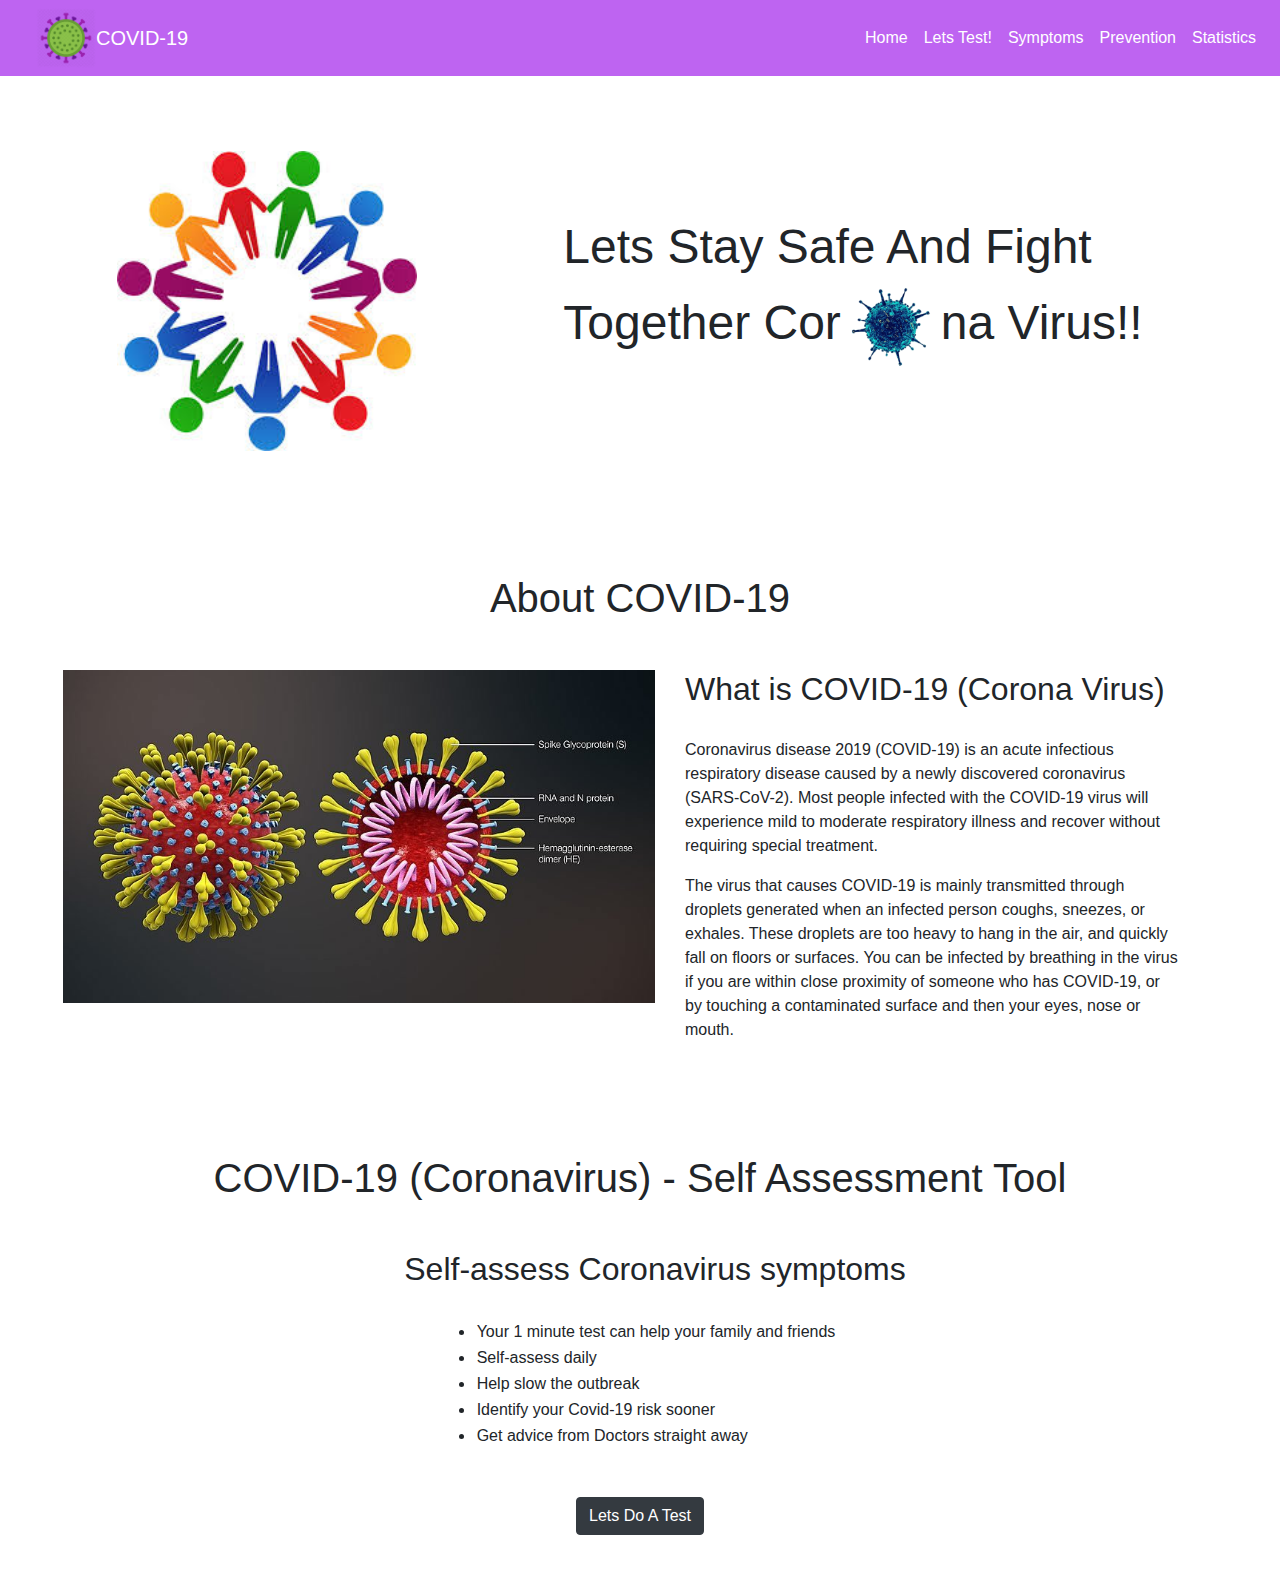
<file: index.html>
<!DOCTYPE html>
<html>
<head>
	<title>COVID-19 Tracker</title>

    <link rel="stylesheet" type="text/css" href="main.css">

</head>
<body>

<!-- flaticon.com -->
<nav class="navbar navbar-expand-lg nav_styles">
      <div class="logo">
        <img src="./resources/img/logo.png" alt="" />
</div>
  <a class="navbar-brand" href="#">COVID-19</a>
  <button class="navbar-toggler" type="button" data-toggle="collapse" data-target="#navbarSupportedContent" aria-controls="navbarSupportedContent" aria-expanded="false" aria-label="Toggle navigation">
    <span class="navbar-toggler-icon"></span>
  </button>

  <div class="collapse navbar-collapse" id="navbarSupportedContent">
    <ul class="navbar-nav ml-auto">
      <li class="nav-item active">
        <a class="nav-link" href="index.html">Home <span class="sr-only">(current)</span></a>
      </li>
      <li class="nav-item active">
        <a class="nav-link" href="form.html">Lets Test!</a>
      </li>
    <li class="nav-item">
        <a class="nav-link" href="#">Symptoms</a>
      </li>
    <li class="nav-item">
        <a class="nav-link" href="#">Prevention</a>
      </li>
    <li class="nav-item">
        <a class="nav-link" href="graph.html">Statistics</a>
      </li>
    </ul>
  </div>
</nav>



<div class="main_header">
	<div class="row w-100 h-100">
		<div class="col-lg-5 col-md-5 col-12">
			<div class="leftside w-100 h-100 d-flex justify-content-center align-items-center">
				<img src="images/img2.jpeg" width="300" height="300">
			</div>
		</div>

		<div class="col-lg-6 col-md-6 col-12">
			<div class="rightside w-100 h-100 d-flex justify-content-center align-items-center">
				<h1>Lets Stay Safe And Fight Together Cor<span><img class='img-ani' src="images/img3.png" height="100px"></span>na Virus!!</h1>
			</div>
		</div>
	</div>
</div>


<!-- UPDATES wala section -->
<!-- 
<section class="corona_update">
	<div class="mb-3">
		<h3 class="text-center">Covid-19 Updates</h3>
	</div>

	<div class="d-flex justify-content-around align-items-center">
		<div>
			<h1 class="count">5661705</h1>
			<p>Total Cases In India</p>
		</div>
		<div>
			<h1 class="count">968377</h1>
			<p>Total Active Cases</p>
		</div>
		<div>
			<h1 class="count">4598613</h1>
			<p>Total Recovered Patients</p>
		</div>
		<div>
			<h1 class="count">91020</h1>
			<p>Total Deaths</p>
		</div>
	</div>
</section>
 -->

<!-- covid info section -->




<div class="sub_section px-5 pb-5" id="aboutid">
	<div class="section_header text-center mb-5 mt-5">
		<h1> About COVID-19</h1>
	</div>

	<div class="row" style="margin: 0; padding: 0">
		<div class="col-lg-6 col-md-6">
		<img src="images/info.jpg" width="100%">
		</div>

		<div class="col-lg-5 col-md-5">
			<h2 style="margin-bottom: 30px">What is COVID-19 (Corona Virus)</h2>
			<p>Coronavirus disease 2019 (COVID-19) is an acute infectious respiratory disease caused by a newly discovered coronavirus (SARS-CoV-2). Most people infected with the COVID-19 virus will experience mild to moderate respiratory illness and recover without requiring special treatment.</p>
			<p>The virus that causes COVID-19 is mainly transmitted through droplets generated when an infected person coughs, sneezes, or exhales. These droplets are too heavy to hang in the air, and quickly fall on floors or surfaces.
You can be infected by breathing in the virus if you are within close proximity of someone who has COVID-19, or by touching a contaminated surface and then your eyes, nose or mouth.</p>
		</div>
	</div>
	
</div>



<div class="sub_section px-5 pb-5">
	<div class="section_header text-center mb-5 mt-5">
		<h1> COVID-19 (Coronavirus) - Self Assessment Tool</h1>
	</div>

	<div class="row" style="margin: 0; padding: 0">
	<!-- 	<div class="col-lg-6 col-md-6">
		<img src="images/info.jpg" width="100%">
		</div>
 -->
		<div class="col-lg-12 col-md-5 text-center">
			<h2 style="margin-bottom: 30px">Self-assess Coronavirus symptoms</h2>
				<table class="text-left" style="margin-left: auto; margin-right: auto;">
  <tr><td><li></li></td><td>Your 1 minute test can help your family and friends</td></tr>
  <tr><td><li></li></td><td>Self-assess daily</td></tr>
  <tr><td><li></li></td><td>Help slow the outbreak</td></tr>
  <tr><td><li></li></td><td>Identify your Covid-19 risk sooner</td></tr>
  <tr><td><li></li></td><td>Get advice from Doctors straight away</td></tr>

</table>
			
		</div>
	</div>
	<center>
	<a class="btn btn-dark mt-5" href='form.html'>Lets Do A Test</a>
		
	</center>
	
</div>






<script src="https://code.jquery.com/jquery-3.2.1.slim.min.js" integrity="sha384-KJ3o2DKtIkvYIK3UENzmM7KCkRr/rE9/Qpg6aAZGJwFDMVNA/GpGFF93hXpG5KkN" crossorigin="anonymous"></script>
<script src="https://cdnjs.cloudflare.com/ajax/libs/popper.js/1.12.9/umd/popper.min.js" integrity="sha384-ApNbgh9B+Y1QKtv3Rn7W3mgPxhU9K/ScQsAP7hUibX39j7fakFPskvXusvfa0b4Q" crossorigin="anonymous"></script>
<script src="https://maxcdn.bootstrapcdn.com/bootstrap/4.0.0/js/bootstrap.min.js" integrity="sha384-JZR6Spejh4U02d8jOt6vLEHfe/JQGiRRSQQxSfFWpi1MquVdAyjUar5+76PVCmYl" crossorigin="anonymous"></script>

</body>
</html>
</file>
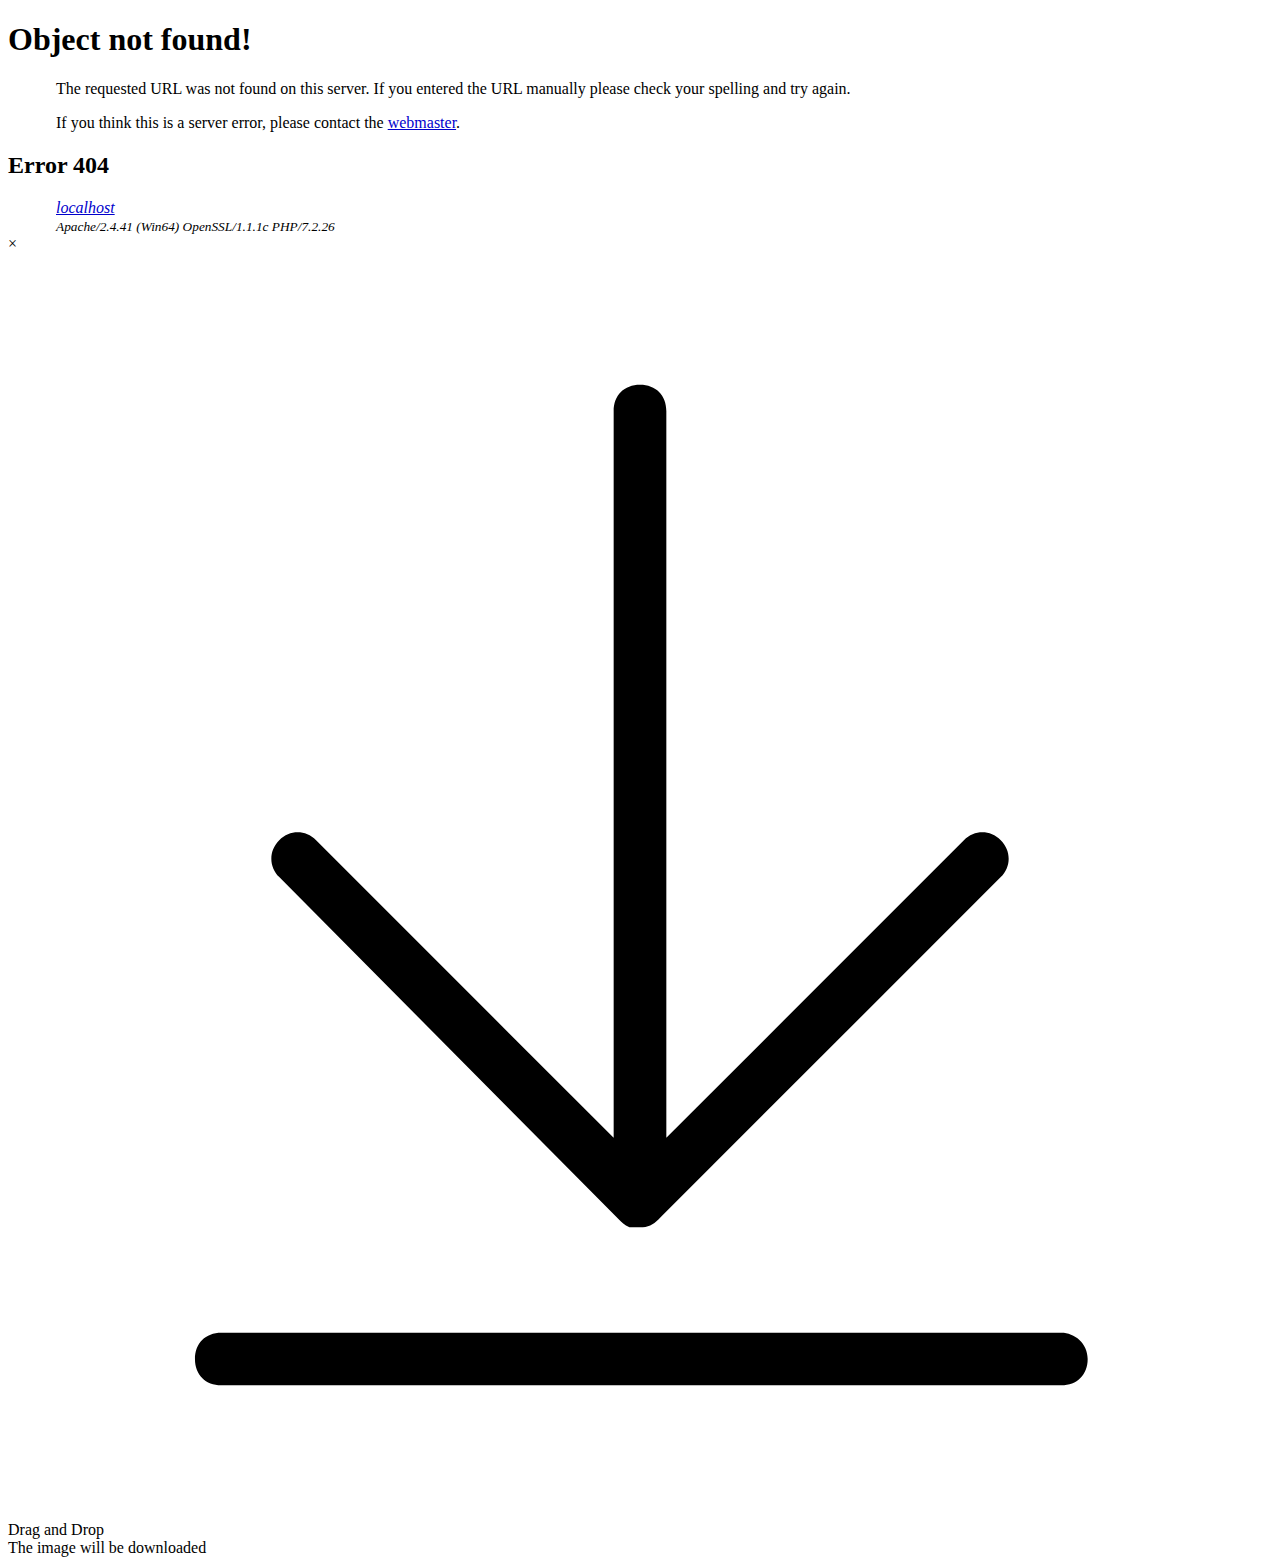
<file: images/Object not found!.html>
<!DOCTYPE html PUBLIC "-//W3C//DTD XHTML 1.0 Strict//EN" "http://www.w3.org/TR/xhtml1/DTD/xhtml1-strict.dtd">
<!-- saved from url=(0034)http://localhost/covidmm/page12php -->
<html xmlns="http://www.w3.org/1999/xhtml" lang="en" xml:lang="en"><head><meta http-equiv="Content-Type" content="text/html; charset=UTF-8">
<title>Object not found!</title>
<link rev="made" href="mailto:postmaster@localhost">
<style type="text/css"><!--/*--><![CDATA[/*><!--*/ 
    body { color: #000000; background-color: #FFFFFF; }
    a:link { color: #0000CC; }
    p, address {margin-left: 3em;}
    span {font-size: smaller;}
/*]]>*/--></style>
</head>

<body>
<h1>Object not found!</h1>
<p>


    The requested URL was not found on this server.

  

    If you entered the URL manually please check your
    spelling and try again.

  

</p>
<p>
If you think this is a server error, please contact
the <a href="mailto:postmaster@localhost">webmaster</a>.

</p>

<h2>Error 404</h2>
<address>
  <a href="http://localhost/">localhost</a><br>
  <span>Apache/2.4.41 (Win64) OpenSSL/1.1.1c PHP/7.2.26</span>
</address>



<div id="fatkun-drop-panel">
        <a id="fatkun-drop-panel-close-btn">×</a>
            <div id="fatkun-drop-panel-inner">
                <div class="fatkun-content">
                    <svg class="fatkun-icon" viewBox="0 0 1024 1024" version="1.1" xmlns="http://www.w3.org/2000/svg" p-id="5892"><path d="M494.933333 782.933333c2.133333 2.133333 4.266667 4.266667 8.533334 6.4h8.533333c6.4 0 10.666667-2.133333 14.933333-6.4l2.133334-2.133333 275.2-275.2c8.533333-8.533333 8.533333-21.333333 0-29.866667-8.533333-8.533333-21.333333-8.533333-29.866667 0L533.333333 716.8V128c0-12.8-8.533333-21.333333-21.333333-21.333333s-21.333333 8.533333-21.333333 21.333333v588.8L249.6 475.733333c-8.533333-8.533333-21.333333-8.533333-29.866667 0-8.533333 8.533333-8.533333 21.333333 0 29.866667l275.2 277.333333zM853.333333 874.666667H172.8c-12.8 0-21.333333 8.533333-21.333333 21.333333s8.533333 21.333333 21.333333 21.333333H853.333333c12.8 0 21.333333-8.533333 21.333334-21.333333s-10.666667-21.333333-21.333334-21.333333z" p-id="5893"></path></svg>
                    <div class="fatkun-title">Drag and Drop</div>
                    <div class="fatkun-desc">The image will be downloaded</div>
                </div>
            </div>
    </div></body></html>
</file>
<file: main.css>
#form2, #form3{
  display: none;
}
.logo{
    display: flex;
    align-items: center;
    padding-left: 20px;
}
.logo img{
    width: 60px;
}
.nav_styles{
background-color: #be64f1 !important;
}
.nav_styles a{
  color: white;
}
.main_header
{
  height: 450px;
  width: 100%;
}

.rightside h1{
  font-size: 3rem;
}

.img-ani{
  animation: gocorona 4s linear infinite;
}

.leftside img{
  animation: heart 5s linear infinite;
}

@keyframes gocorona{
  0% { transform: rotate(0); }
  100% { transform: rotate(360deg); }

}

@keyframes heart{
  0% { transform: scale(0.75); }
  20% { transform: scale(1); }
  40% { transform: scale(.75); }
  60% { transform: scale(1); }
  80% { transform: scale(.75); }
  100% { transform: scale(.75); }

}

.corona_update{
  margin: 0 0 30px 0;
}

.corona_update h3{
  color: #484a49;
  font-size: 2.5rem;

}

.corona_update h1{
  text-align: center;
  font-size: 2rem;
  color: grey;
}








html {
  font-family: sans-serif;
  line-height: 1.15;
  -webkit-text-size-adjust: 100%;
  -webkit-tap-highlight-color: rgba(0, 0, 0, 0);
}


article, aside, figcaption, figure, footer, header, hgroup, main, nav, section {
  display: block;
}

body {
  margin: 0;
  font-family: -apple-system, BlinkMacSystemFont, "Segoe UI", Roboto, "Helvetica Neue", Arial, "Noto Sans", sans-serif, "Apple Color Emoji", "Segoe UI Emoji", "Segoe UI Symbol", "Noto Color Emoji";
  font-size: 1rem;
  font-weight: 400;
  line-height: 1.5;
  color: #212529;
  text-align: left;
  background-color: #fff;
}

[tabindex="-1"]:focus:not(:focus-visible) {
  outline: 0 !important;
}

hr {
  box-sizing: content-box;
  height: 0;
  overflow: visible;
}

h1, h2, h3, h4, h5, h6 {
  margin-top: 0;
  margin-bottom: 0.5rem;
}

p {
  margin-top: 0;
  margin-bottom: 1rem;
}

abbr[title],
abbr[data-original-title] {
  text-decoration: underline;
  -webkit-text-decoration: underline dotted;
  text-decoration: underline dotted;
  cursor: help;
  border-bottom: 0;
  -webkit-text-decoration-skip-ink: none;
  text-decoration-skip-ink: none;
}

address {
  margin-bottom: 1rem;
  font-style: normal;
  line-height: inherit;
}

ol,
ul,
dl {
  margin-top: 0;
  margin-bottom: 1rem;
}

ol ol,
ul ul,
ol ul,
ul ol {
  margin-bottom: 0;
}

dt {
  font-weight: 700;
}

dd {
  margin-bottom: .5rem;
  margin-left: 0;
}

blockquote {
  margin: 0 0 1rem;
}

b,
strong {
  font-weight: bolder;
}

small {
  font-size: 80%;
}

sub,
sup {
  position: relative;
  font-size: 75%;
  line-height: 0;
  vertical-align: baseline;
}

sub {
  bottom: -.25em;
}

sup {
  top: -.5em;
}

a {
  color: #007bff;
  text-decoration: none;
  background-color: transparent;
}

a:hover {
  color: #0056b3;
  text-decoration: underline;
}

a:not([href]):not([class]) {
  color: inherit;
  text-decoration: none;
}

a:not([href]):not([class]):hover {
  color: inherit;
  text-decoration: none;
}

pre,
code,
kbd,
samp {
  font-family: SFMono-Regular, Menlo, Monaco, Consolas, "Liberation Mono", "Courier New", monospace;
  font-size: 1em;
}

pre {
  margin-top: 0;
  margin-bottom: 1rem;
  overflow: auto;
  -ms-overflow-style: scrollbar;
}

figure {
  margin: 0 0 1rem;
}

img {
  vertical-align: middle;
  border-style: none;
}

svg {
  overflow: hidden;
  vertical-align: middle;
}

table {
  border-collapse: collapse;
}

caption {
  padding-top: 0.75rem;
  padding-bottom: 0.75rem;
  color: #6c757d;
  text-align: left;
  caption-side: bottom;
}

th {
  text-align: inherit;
}

label {
  display: inline-block;
  margin-bottom: 0.5rem;
}

button {
  border-radius: 0;
}

button:focus {
  outline: 1px dotted;
  outline: 5px auto -webkit-focus-ring-color;
}

input,
button,
select,
optgroup,
textarea {
  margin: 0;
  font-family: inherit;
  font-size: inherit;
  line-height: inherit;
}

button,
input {
  overflow: visible;
}

button,
select {
  text-transform: none;
}

[role="button"] {
  cursor: pointer;
}

select {
  word-wrap: normal;
}

button,
[type="button"],
[type="reset"],
[type="submit"] {
  -webkit-appearance: button;
}

button:not(:disabled),
[type="button"]:not(:disabled),
[type="reset"]:not(:disabled),
[type="submit"]:not(:disabled) {
  cursor: pointer;
}

button::-moz-focus-inner,
[type="button"]::-moz-focus-inner,
[type="reset"]::-moz-focus-inner,
[type="submit"]::-moz-focus-inner {
  padding: 0;
  border-style: none;
}

input[type="radio"],
input[type="checkbox"] {
  box-sizing: border-box;
  padding: 0;
}

textarea {
  overflow: auto;
  resize: vertical;
}

fieldset {
  min-width: 0;
  padding: 0;
  margin: 0;
  border: 0;
}

legend {
  display: block;
  width: 100%;
  max-width: 100%;
  padding: 0;
  margin-bottom: .5rem;
  font-size: 1.5rem;
  line-height: inherit;
  color: inherit;
  white-space: normal;
}

progress {
  vertical-align: baseline;
}

[type="number"]::-webkit-inner-spin-button,
[type="number"]::-webkit-outer-spin-button {
  height: auto;
}

[type="search"] {
  outline-offset: -2px;
  -webkit-appearance: none;
}

[type="search"]::-webkit-search-decoration {
  -webkit-appearance: none;
}

::-webkit-file-upload-button {
  font: inherit;
  -webkit-appearance: button;
}

output {
  display: inline-block;
}

summary {
  display: list-item;
  cursor: pointer;
}

template {
  display: none;
}

[hidden] {
  display: none !important;
}

h1, h2, h3, h4, h5, h6,
.h1, .h2, .h3, .h4, .h5, .h6 {
  margin-bottom: 0.5rem;
  font-weight: 500;
  line-height: 1.2;
}

h1, .h1 {
  font-size: 2.5rem;
}

h2, .h2 {
  font-size: 2rem;
}

h3, .h3 {
  font-size: 1.75rem;
}

h4, .h4 {
  font-size: 1.5rem;
}

h5, .h5 {
  font-size: 1.25rem;
}

h6, .h6 {
  font-size: 1rem;
}

.lead {
  font-size: 1.25rem;
  font-weight: 300;
}

.display-1 {
  font-size: 6rem;
  font-weight: 300;
  line-height: 1.2;
}

.display-2 {
  font-size: 5.5rem;
  font-weight: 300;
  line-height: 1.2;
}

.display-3 {
  font-size: 4.5rem;
  font-weight: 300;
  line-height: 1.2;
}

.display-4 {
  font-size: 3.5rem;
  font-weight: 300;
  line-height: 1.2;
}

hr {
  margin-top: 1rem;
  margin-bottom: 1rem;
  border: 0;
  border-top: 1px solid rgba(0, 0, 0, 0.1);
}

small,
.small {
  font-size: 80%;
  font-weight: 400;
}

mark,
.mark {
  padding: 0.2em;
  background-color: #fcf8e3;
}

.list-unstyled {
  padding-left: 0;
  list-style: none;
}

.list-inline {
  padding-left: 0;
  list-style: none;
}

.list-inline-item {
  display: inline-block;
}

.list-inline-item:not(:last-child) {
  margin-right: 0.5rem;
}

.initialism {
  font-size: 90%;
  text-transform: uppercase;
}

.blockquote {
  margin-bottom: 1rem;
  font-size: 1.25rem;
}

.blockquote-footer {
  display: block;
  font-size: 80%;
  color: #6c757d;
}

.blockquote-footer::before {
  content: "\2014\00A0";
}

.img-fluid {
  max-width: 100%;
  height: auto;
}

.img-thumbnail {
  padding: 0.25rem;
  background-color: #fff;
  border: 1px solid #dee2e6;
  border-radius: 0.25rem;
  max-width: 100%;
  height: auto;
}

.figure {
  display: inline-block;
}

.figure-img {
  margin-bottom: 0.5rem;
  line-height: 1;
}

.figure-caption {
  font-size: 90%;
  color: #6c757d;
}

code {
  font-size: 87.5%;
  color: #e83e8c;
  word-wrap: break-word;
}

a > code {
  color: inherit;
}

kbd {
  padding: 0.2rem 0.4rem;
  font-size: 87.5%;
  color: #fff;
  background-color: #212529;
  border-radius: 0.2rem;
}

kbd kbd {
  padding: 0;
  font-size: 100%;
  font-weight: 700;
}

pre {
  display: block;
  font-size: 87.5%;
  color: #212529;
}

pre code {
  font-size: inherit;
  color: inherit;
  word-break: normal;
}

.pre-scrollable {
  max-height: 340px;
  overflow-y: scroll;
}

.container,
.container-fluid,
.container-sm,
.container-md,
.container-lg,
.container-xl {
  width: 100%;
  padding-right: 15px;
  padding-left: 15px;
  margin-right: auto;
  margin-left: auto;
}

@media (min-width: 576px) {
  .container, .container-sm {
    max-width: 540px;
  }
}

@media (min-width: 768px) {
  .container, .container-sm, .container-md {
    max-width: 720px;
  }
}

@media (min-width: 992px) {
  .container, .container-sm, .container-md, .container-lg {
    max-width: 960px;
  }
}

@media (min-width: 1200px) {
  .container, .container-sm, .container-md, .container-lg, .container-xl {
    max-width: 1140px;
  }
}

.row {
  display: -ms-flexbox;
  display: flex;
  -ms-flex-wrap: wrap;
  flex-wrap: wrap;
  margin-right: -15px;
  margin-left: -15px;
}

.no-gutters {
  margin-right: 0;
  margin-left: 0;
}

.no-gutters > .col,
.no-gutters > [class*="col-"] {
  padding-right: 0;
  padding-left: 0;
}

.col-1, .col-2, .col-3, .col-4, .col-5, .col-6, .col-7, .col-8, .col-9, .col-10, .col-11, .col-12, .col,
.col-auto, .col-sm-1, .col-sm-2, .col-sm-3, .col-sm-4, .col-sm-5, .col-sm-6, .col-sm-7, .col-sm-8, .col-sm-9, .col-sm-10, .col-sm-11, .col-sm-12, .col-sm,
.col-sm-auto, .col-md-1, .col-md-2, .col-md-3, .col-md-4, .col-md-5, .col-md-6, .col-md-7, .col-md-8, .col-md-9, .col-md-10, .col-md-11, .col-md-12, .col-md,
.col-md-auto, .col-lg-1, .col-lg-2, .col-lg-3, .col-lg-4, .col-lg-5, .col-lg-6, .col-lg-7, .col-lg-8, .col-lg-9, .col-lg-10, .col-lg-11, .col-lg-12, .col-lg,
.col-lg-auto, .col-xl-1, .col-xl-2, .col-xl-3, .col-xl-4, .col-xl-5, .col-xl-6, .col-xl-7, .col-xl-8, .col-xl-9, .col-xl-10, .col-xl-11, .col-xl-12, .col-xl,
.col-xl-auto {
  position: relative;
  width: 100%;
  padding-right: 15px;
  padding-left: 15px;
}

.col {
  -ms-flex-preferred-size: 0;
  flex-basis: 0;
  -ms-flex-positive: 1;
  flex-grow: 1;
  max-width: 100%;
}

.row-cols-1 > * {
  -ms-flex: 0 0 100%;
  flex: 0 0 100%;
  max-width: 100%;
}

.row-cols-2 > * {
  -ms-flex: 0 0 50%;
  flex: 0 0 50%;
  max-width: 50%;
}

.row-cols-3 > * {
  -ms-flex: 0 0 33.333333%;
  flex: 0 0 33.333333%;
  max-width: 33.333333%;
}

.row-cols-4 > * {
  -ms-flex: 0 0 25%;
  flex: 0 0 25%;
  max-width: 25%;
}

.row-cols-5 > * {
  -ms-flex: 0 0 20%;
  flex: 0 0 20%;
  max-width: 20%;
}

.row-cols-6 > * {
  -ms-flex: 0 0 16.666667%;
  flex: 0 0 16.666667%;
  max-width: 16.666667%;
}

.col-auto {
  -ms-flex: 0 0 auto;
  flex: 0 0 auto;
  width: auto;
  max-width: 100%;
}

.col-1 {
  -ms-flex: 0 0 8.333333%;
  flex: 0 0 8.333333%;
  max-width: 8.333333%;
}

.col-2 {
  -ms-flex: 0 0 16.666667%;
  flex: 0 0 16.666667%;
  max-width: 16.666667%;
}

.col-3 {
  -ms-flex: 0 0 25%;
  flex: 0 0 25%;
  max-width: 25%;
}

.col-4 {
  -ms-flex: 0 0 33.333333%;
  flex: 0 0 33.333333%;
  max-width: 33.333333%;
}

.col-5 {
  -ms-flex: 0 0 41.666667%;
  flex: 0 0 41.666667%;
  max-width: 41.666667%;
}

.col-6 {
  -ms-flex: 0 0 50%;
  flex: 0 0 50%;
  max-width: 50%;
}

.col-7 {
  -ms-flex: 0 0 58.333333%;
  flex: 0 0 58.333333%;
  max-width: 58.333333%;
}

.col-8 {
  -ms-flex: 0 0 66.666667%;
  flex: 0 0 66.666667%;
  max-width: 66.666667%;
}

.col-9 {
  -ms-flex: 0 0 75%;
  flex: 0 0 75%;
  max-width: 75%;
}

.col-10 {
  -ms-flex: 0 0 83.333333%;
  flex: 0 0 83.333333%;
  max-width: 83.333333%;
}

.col-11 {
  -ms-flex: 0 0 91.666667%;
  flex: 0 0 91.666667%;
  max-width: 91.666667%;
}

.col-12 {
  -ms-flex: 0 0 100%;
  flex: 0 0 100%;
  max-width: 100%;
}

.order-first {
  -ms-flex-order: -1;
  order: -1;
}

.order-last {
  -ms-flex-order: 13;
  order: 13;
}

.order-0 {
  -ms-flex-order: 0;
  order: 0;
}

.order-1 {
  -ms-flex-order: 1;
  order: 1;
}

.order-2 {
  -ms-flex-order: 2;
  order: 2;
}

.order-3 {
  -ms-flex-order: 3;
  order: 3;
}

.order-4 {
  -ms-flex-order: 4;
  order: 4;
}

.order-5 {
  -ms-flex-order: 5;
  order: 5;
}

.order-6 {
  -ms-flex-order: 6;
  order: 6;
}

.order-7 {
  -ms-flex-order: 7;
  order: 7;
}

.order-8 {
  -ms-flex-order: 8;
  order: 8;
}

.order-9 {
  -ms-flex-order: 9;
  order: 9;
}

.order-10 {
  -ms-flex-order: 10;
  order: 10;
}

.order-11 {
  -ms-flex-order: 11;
  order: 11;
}

.order-12 {
  -ms-flex-order: 12;
  order: 12;
}

.offset-1 {
  margin-left: 8.333333%;
}

.offset-2 {
  margin-left: 16.666667%;
}

.offset-3 {
  margin-left: 25%;
}

.offset-4 {
  margin-left: 33.333333%;
}

.offset-5 {
  margin-left: 41.666667%;
}

.offset-6 {
  margin-left: 50%;
}

.offset-7 {
  margin-left: 58.333333%;
}

.offset-8 {
  margin-left: 66.666667%;
}

.offset-9 {
  margin-left: 75%;
}

.offset-10 {
  margin-left: 83.333333%;
}

.offset-11 {
  margin-left: 91.666667%;
}

@media (min-width: 576px) {
  .col-sm {
    -ms-flex-preferred-size: 0;
    flex-basis: 0;
    -ms-flex-positive: 1;
    flex-grow: 1;
    max-width: 100%;
  }
  .row-cols-sm-1 > * {
    -ms-flex: 0 0 100%;
    flex: 0 0 100%;
    max-width: 100%;
  }
  .row-cols-sm-2 > * {
    -ms-flex: 0 0 50%;
    flex: 0 0 50%;
    max-width: 50%;
  }
  .row-cols-sm-3 > * {
    -ms-flex: 0 0 33.333333%;
    flex: 0 0 33.333333%;
    max-width: 33.333333%;
  }
  .row-cols-sm-4 > * {
    -ms-flex: 0 0 25%;
    flex: 0 0 25%;
    max-width: 25%;
  }
  .row-cols-sm-5 > * {
    -ms-flex: 0 0 20%;
    flex: 0 0 20%;
    max-width: 20%;
  }
  .row-cols-sm-6 > * {
    -ms-flex: 0 0 16.666667%;
    flex: 0 0 16.666667%;
    max-width: 16.666667%;
  }
  .col-sm-auto {
    -ms-flex: 0 0 auto;
    flex: 0 0 auto;
    width: auto;
    max-width: 100%;
  }
  .col-sm-1 {
    -ms-flex: 0 0 8.333333%;
    flex: 0 0 8.333333%;
    max-width: 8.333333%;
  }
  .col-sm-2 {
    -ms-flex: 0 0 16.666667%;
    flex: 0 0 16.666667%;
    max-width: 16.666667%;
  }
  .col-sm-3 {
    -ms-flex: 0 0 25%;
    flex: 0 0 25%;
    max-width: 25%;
  }
  .col-sm-4 {
    -ms-flex: 0 0 33.333333%;
    flex: 0 0 33.333333%;
    max-width: 33.333333%;
  }
  .col-sm-5 {
    -ms-flex: 0 0 41.666667%;
    flex: 0 0 41.666667%;
    max-width: 41.666667%;
  }
  .col-sm-6 {
    -ms-flex: 0 0 50%;
    flex: 0 0 50%;
    max-width: 50%;
  }
  .col-sm-7 {
    -ms-flex: 0 0 58.333333%;
    flex: 0 0 58.333333%;
    max-width: 58.333333%;
  }
  .col-sm-8 {
    -ms-flex: 0 0 66.666667%;
    flex: 0 0 66.666667%;
    max-width: 66.666667%;
  }
  .col-sm-9 {
    -ms-flex: 0 0 75%;
    flex: 0 0 75%;
    max-width: 75%;
  }
  .col-sm-10 {
    -ms-flex: 0 0 83.333333%;
    flex: 0 0 83.333333%;
    max-width: 83.333333%;
  }
  .col-sm-11 {
    -ms-flex: 0 0 91.666667%;
    flex: 0 0 91.666667%;
    max-width: 91.666667%;
  }
  .col-sm-12 {
    -ms-flex: 0 0 100%;
    flex: 0 0 100%;
    max-width: 100%;
  }
  .order-sm-first {
    -ms-flex-order: -1;
    order: -1;
  }
  .order-sm-last {
    -ms-flex-order: 13;
    order: 13;
  }
  .order-sm-0 {
    -ms-flex-order: 0;
    order: 0;
  }
  .order-sm-1 {
    -ms-flex-order: 1;
    order: 1;
  }
  .order-sm-2 {
    -ms-flex-order: 2;
    order: 2;
  }
  .order-sm-3 {
    -ms-flex-order: 3;
    order: 3;
  }
  .order-sm-4 {
    -ms-flex-order: 4;
    order: 4;
  }
  .order-sm-5 {
    -ms-flex-order: 5;
    order: 5;
  }
  .order-sm-6 {
    -ms-flex-order: 6;
    order: 6;
  }
  .order-sm-7 {
    -ms-flex-order: 7;
    order: 7;
  }
  .order-sm-8 {
    -ms-flex-order: 8;
    order: 8;
  }
  .order-sm-9 {
    -ms-flex-order: 9;
    order: 9;
  }
  .order-sm-10 {
    -ms-flex-order: 10;
    order: 10;
  }
  .order-sm-11 {
    -ms-flex-order: 11;
    order: 11;
  }
  .order-sm-12 {
    -ms-flex-order: 12;
    order: 12;
  }
  .offset-sm-0 {
    margin-left: 0;
  }
  .offset-sm-1 {
    margin-left: 8.333333%;
  }
  .offset-sm-2 {
    margin-left: 16.666667%;
  }
  .offset-sm-3 {
    margin-left: 25%;
  }
  .offset-sm-4 {
    margin-left: 33.333333%;
  }
  .offset-sm-5 {
    margin-left: 41.666667%;
  }
  .offset-sm-6 {
    margin-left: 50%;
  }
  .offset-sm-7 {
    margin-left: 58.333333%;
  }
  .offset-sm-8 {
    margin-left: 66.666667%;
  }
  .offset-sm-9 {
    margin-left: 75%;
  }
  .offset-sm-10 {
    margin-left: 83.333333%;
  }
  .offset-sm-11 {
    margin-left: 91.666667%;
  }
}

@media (min-width: 768px) {
  .col-md {
    -ms-flex-preferred-size: 0;
    flex-basis: 0;
    -ms-flex-positive: 1;
    flex-grow: 1;
    max-width: 100%;
  }
  .row-cols-md-1 > * {
    -ms-flex: 0 0 100%;
    flex: 0 0 100%;
    max-width: 100%;
  }
  .row-cols-md-2 > * {
    -ms-flex: 0 0 50%;
    flex: 0 0 50%;
    max-width: 50%;
  }
  .row-cols-md-3 > * {
    -ms-flex: 0 0 33.333333%;
    flex: 0 0 33.333333%;
    max-width: 33.333333%;
  }
  .row-cols-md-4 > * {
    -ms-flex: 0 0 25%;
    flex: 0 0 25%;
    max-width: 25%;
  }
  .row-cols-md-5 > * {
    -ms-flex: 0 0 20%;
    flex: 0 0 20%;
    max-width: 20%;
  }
  .row-cols-md-6 > * {
    -ms-flex: 0 0 16.666667%;
    flex: 0 0 16.666667%;
    max-width: 16.666667%;
  }
  .col-md-auto {
    -ms-flex: 0 0 auto;
    flex: 0 0 auto;
    width: auto;
    max-width: 100%;
  }
  .col-md-1 {
    -ms-flex: 0 0 8.333333%;
    flex: 0 0 8.333333%;
    max-width: 8.333333%;
  }
  .col-md-2 {
    -ms-flex: 0 0 16.666667%;
    flex: 0 0 16.666667%;
    max-width: 16.666667%;
  }
  .col-md-3 {
    -ms-flex: 0 0 25%;
    flex: 0 0 25%;
    max-width: 25%;
  }
  .col-md-4 {
    -ms-flex: 0 0 33.333333%;
    flex: 0 0 33.333333%;
    max-width: 33.333333%;
  }
  .col-md-5 {
    -ms-flex: 0 0 41.666667%;
    flex: 0 0 41.666667%;
    max-width: 41.666667%;
  }
  .col-md-6 {
    -ms-flex: 0 0 50%;
    flex: 0 0 50%;
    max-width: 50%;
  }
  .col-md-7 {
    -ms-flex: 0 0 58.333333%;
    flex: 0 0 58.333333%;
    max-width: 58.333333%;
  }
  .col-md-8 {
    -ms-flex: 0 0 66.666667%;
    flex: 0 0 66.666667%;
    max-width: 66.666667%;
  }
  .col-md-9 {
    -ms-flex: 0 0 75%;
    flex: 0 0 75%;
    max-width: 75%;
  }
  .col-md-10 {
    -ms-flex: 0 0 83.333333%;
    flex: 0 0 83.333333%;
    max-width: 83.333333%;
  }
  .col-md-11 {
    -ms-flex: 0 0 91.666667%;
    flex: 0 0 91.666667%;
    max-width: 91.666667%;
  }
  .col-md-12 {
    -ms-flex: 0 0 100%;
    flex: 0 0 100%;
    max-width: 100%;
  }
  .order-md-first {
    -ms-flex-order: -1;
    order: -1;
  }
  .order-md-last {
    -ms-flex-order: 13;
    order: 13;
  }
  .order-md-0 {
    -ms-flex-order: 0;
    order: 0;
  }
  .order-md-1 {
    -ms-flex-order: 1;
    order: 1;
  }
  .order-md-2 {
    -ms-flex-order: 2;
    order: 2;
  }
  .order-md-3 {
    -ms-flex-order: 3;
    order: 3;
  }
  .order-md-4 {
    -ms-flex-order: 4;
    order: 4;
  }
  .order-md-5 {
    -ms-flex-order: 5;
    order: 5;
  }
  .order-md-6 {
    -ms-flex-order: 6;
    order: 6;
  }
  .order-md-7 {
    -ms-flex-order: 7;
    order: 7;
  }
  .order-md-8 {
    -ms-flex-order: 8;
    order: 8;
  }
  .order-md-9 {
    -ms-flex-order: 9;
    order: 9;
  }
  .order-md-10 {
    -ms-flex-order: 10;
    order: 10;
  }
  .order-md-11 {
    -ms-flex-order: 11;
    order: 11;
  }
  .order-md-12 {
    -ms-flex-order: 12;
    order: 12;
  }
  .offset-md-0 {
    margin-left: 0;
  }
  .offset-md-1 {
    margin-left: 8.333333%;
  }
  .offset-md-2 {
    margin-left: 16.666667%;
  }
  .offset-md-3 {
    margin-left: 25%;
  }
  .offset-md-4 {
    margin-left: 33.333333%;
  }
  .offset-md-5 {
    margin-left: 41.666667%;
  }
  .offset-md-6 {
    margin-left: 50%;
  }
  .offset-md-7 {
    margin-left: 58.333333%;
  }
  .offset-md-8 {
    margin-left: 66.666667%;
  }
  .offset-md-9 {
    margin-left: 75%;
  }
  .offset-md-10 {
    margin-left: 83.333333%;
  }
  .offset-md-11 {
    margin-left: 91.666667%;
  }
}

@media (min-width: 992px) {
  .col-lg {
    -ms-flex-preferred-size: 0;
    flex-basis: 0;
    -ms-flex-positive: 1;
    flex-grow: 1;
    max-width: 100%;
  }
  .row-cols-lg-1 > * {
    -ms-flex: 0 0 100%;
    flex: 0 0 100%;
    max-width: 100%;
  }
  .row-cols-lg-2 > * {
    -ms-flex: 0 0 50%;
    flex: 0 0 50%;
    max-width: 50%;
  }
  .row-cols-lg-3 > * {
    -ms-flex: 0 0 33.333333%;
    flex: 0 0 33.333333%;
    max-width: 33.333333%;
  }
  .row-cols-lg-4 > * {
    -ms-flex: 0 0 25%;
    flex: 0 0 25%;
    max-width: 25%;
  }
  .row-cols-lg-5 > * {
    -ms-flex: 0 0 20%;
    flex: 0 0 20%;
    max-width: 20%;
  }
  .row-cols-lg-6 > * {
    -ms-flex: 0 0 16.666667%;
    flex: 0 0 16.666667%;
    max-width: 16.666667%;
  }
  .col-lg-auto {
    -ms-flex: 0 0 auto;
    flex: 0 0 auto;
    width: auto;
    max-width: 100%;
  }
  .col-lg-1 {
    -ms-flex: 0 0 8.333333%;
    flex: 0 0 8.333333%;
    max-width: 8.333333%;
  }
  .col-lg-2 {
    -ms-flex: 0 0 16.666667%;
    flex: 0 0 16.666667%;
    max-width: 16.666667%;
  }
  .col-lg-3 {
    -ms-flex: 0 0 25%;
    flex: 0 0 25%;
    max-width: 25%;
  }
  .col-lg-4 {
    -ms-flex: 0 0 33.333333%;
    flex: 0 0 33.333333%;
    max-width: 33.333333%;
  }
  .col-lg-5 {
    -ms-flex: 0 0 41.666667%;
    flex: 0 0 41.666667%;
    max-width: 41.666667%;
  }
  .col-lg-6 {
    -ms-flex: 0 0 50%;
    flex: 0 0 50%;
    max-width: 50%;
  }
  .col-lg-7 {
    -ms-flex: 0 0 58.333333%;
    flex: 0 0 58.333333%;
    max-width: 58.333333%;
  }
  .col-lg-8 {
    -ms-flex: 0 0 66.666667%;
    flex: 0 0 66.666667%;
    max-width: 66.666667%;
  }
  .col-lg-9 {
    -ms-flex: 0 0 75%;
    flex: 0 0 75%;
    max-width: 75%;
  }
  .col-lg-10 {
    -ms-flex: 0 0 83.333333%;
    flex: 0 0 83.333333%;
    max-width: 83.333333%;
  }
  .col-lg-11 {
    -ms-flex: 0 0 91.666667%;
    flex: 0 0 91.666667%;
    max-width: 91.666667%;
  }
  .col-lg-12 {
    -ms-flex: 0 0 100%;
    flex: 0 0 100%;
    max-width: 100%;
  }
  .order-lg-first {
    -ms-flex-order: -1;
    order: -1;
  }
  .order-lg-last {
    -ms-flex-order: 13;
    order: 13;
  }
  .order-lg-0 {
    -ms-flex-order: 0;
    order: 0;
  }
  .order-lg-1 {
    -ms-flex-order: 1;
    order: 1;
  }
  .order-lg-2 {
    -ms-flex-order: 2;
    order: 2;
  }
  .order-lg-3 {
    -ms-flex-order: 3;
    order: 3;
  }
  .order-lg-4 {
    -ms-flex-order: 4;
    order: 4;
  }
  .order-lg-5 {
    -ms-flex-order: 5;
    order: 5;
  }
  .order-lg-6 {
    -ms-flex-order: 6;
    order: 6;
  }
  .order-lg-7 {
    -ms-flex-order: 7;
    order: 7;
  }
  .order-lg-8 {
    -ms-flex-order: 8;
    order: 8;
  }
  .order-lg-9 {
    -ms-flex-order: 9;
    order: 9;
  }
  .order-lg-10 {
    -ms-flex-order: 10;
    order: 10;
  }
  .order-lg-11 {
    -ms-flex-order: 11;
    order: 11;
  }
  .order-lg-12 {
    -ms-flex-order: 12;
    order: 12;
  }
  .offset-lg-0 {
    margin-left: 0;
  }
  .offset-lg-1 {
    margin-left: 8.333333%;
  }
  .offset-lg-2 {
    margin-left: 16.666667%;
  }
  .offset-lg-3 {
    margin-left: 25%;
  }
  .offset-lg-4 {
    margin-left: 33.333333%;
  }
  .offset-lg-5 {
    margin-left: 41.666667%;
  }
  .offset-lg-6 {
    margin-left: 50%;
  }
  .offset-lg-7 {
    margin-left: 58.333333%;
  }
  .offset-lg-8 {
    margin-left: 66.666667%;
  }
  .offset-lg-9 {
    margin-left: 75%;
  }
  .offset-lg-10 {
    margin-left: 83.333333%;
  }
  .offset-lg-11 {
    margin-left: 91.666667%;
  }
}

@media (min-width: 1200px) {
  .col-xl {
    -ms-flex-preferred-size: 0;
    flex-basis: 0;
    -ms-flex-positive: 1;
    flex-grow: 1;
    max-width: 100%;
  }
  .row-cols-xl-1 > * {
    -ms-flex: 0 0 100%;
    flex: 0 0 100%;
    max-width: 100%;
  }
  .row-cols-xl-2 > * {
    -ms-flex: 0 0 50%;
    flex: 0 0 50%;
    max-width: 50%;
  }
  .row-cols-xl-3 > * {
    -ms-flex: 0 0 33.333333%;
    flex: 0 0 33.333333%;
    max-width: 33.333333%;
  }
  .row-cols-xl-4 > * {
    -ms-flex: 0 0 25%;
    flex: 0 0 25%;
    max-width: 25%;
  }
  .row-cols-xl-5 > * {
    -ms-flex: 0 0 20%;
    flex: 0 0 20%;
    max-width: 20%;
  }
  .row-cols-xl-6 > * {
    -ms-flex: 0 0 16.666667%;
    flex: 0 0 16.666667%;
    max-width: 16.666667%;
  }
  .col-xl-auto {
    -ms-flex: 0 0 auto;
    flex: 0 0 auto;
    width: auto;
    max-width: 100%;
  }
  .col-xl-1 {
    -ms-flex: 0 0 8.333333%;
    flex: 0 0 8.333333%;
    max-width: 8.333333%;
  }
  .col-xl-2 {
    -ms-flex: 0 0 16.666667%;
    flex: 0 0 16.666667%;
    max-width: 16.666667%;
  }
  .col-xl-3 {
    -ms-flex: 0 0 25%;
    flex: 0 0 25%;
    max-width: 25%;
  }
  .col-xl-4 {
    -ms-flex: 0 0 33.333333%;
    flex: 0 0 33.333333%;
    max-width: 33.333333%;
  }
  .col-xl-5 {
    -ms-flex: 0 0 41.666667%;
    flex: 0 0 41.666667%;
    max-width: 41.666667%;
  }
  .col-xl-6 {
    -ms-flex: 0 0 50%;
    flex: 0 0 50%;
    max-width: 50%;
  }
  .col-xl-7 {
    -ms-flex: 0 0 58.333333%;
    flex: 0 0 58.333333%;
    max-width: 58.333333%;
  }
  .col-xl-8 {
    -ms-flex: 0 0 66.666667%;
    flex: 0 0 66.666667%;
    max-width: 66.666667%;
  }
  .col-xl-9 {
    -ms-flex: 0 0 75%;
    flex: 0 0 75%;
    max-width: 75%;
  }
  .col-xl-10 {
    -ms-flex: 0 0 83.333333%;
    flex: 0 0 83.333333%;
    max-width: 83.333333%;
  }
  .col-xl-11 {
    -ms-flex: 0 0 91.666667%;
    flex: 0 0 91.666667%;
    max-width: 91.666667%;
  }
  .col-xl-12 {
    -ms-flex: 0 0 100%;
    flex: 0 0 100%;
    max-width: 100%;
  }
  .order-xl-first {
    -ms-flex-order: -1;
    order: -1;
  }
  .order-xl-last {
    -ms-flex-order: 13;
    order: 13;
  }
  .order-xl-0 {
    -ms-flex-order: 0;
    order: 0;
  }
  .order-xl-1 {
    -ms-flex-order: 1;
    order: 1;
  }
  .order-xl-2 {
    -ms-flex-order: 2;
    order: 2;
  }
  .order-xl-3 {
    -ms-flex-order: 3;
    order: 3;
  }
  .order-xl-4 {
    -ms-flex-order: 4;
    order: 4;
  }
  .order-xl-5 {
    -ms-flex-order: 5;
    order: 5;
  }
  .order-xl-6 {
    -ms-flex-order: 6;
    order: 6;
  }
  .order-xl-7 {
    -ms-flex-order: 7;
    order: 7;
  }
  .order-xl-8 {
    -ms-flex-order: 8;
    order: 8;
  }
  .order-xl-9 {
    -ms-flex-order: 9;
    order: 9;
  }
  .order-xl-10 {
    -ms-flex-order: 10;
    order: 10;
  }
  .order-xl-11 {
    -ms-flex-order: 11;
    order: 11;
  }
  .order-xl-12 {
    -ms-flex-order: 12;
    order: 12;
  }
  .offset-xl-0 {
    margin-left: 0;
  }
  .offset-xl-1 {
    margin-left: 8.333333%;
  }
  .offset-xl-2 {
    margin-left: 16.666667%;
  }
  .offset-xl-3 {
    margin-left: 25%;
  }
  .offset-xl-4 {
    margin-left: 33.333333%;
  }
  .offset-xl-5 {
    margin-left: 41.666667%;
  }
  .offset-xl-6 {
    margin-left: 50%;
  }
  .offset-xl-7 {
    margin-left: 58.333333%;
  }
  .offset-xl-8 {
    margin-left: 66.666667%;
  }
  .offset-xl-9 {
    margin-left: 75%;
  }
  .offset-xl-10 {
    margin-left: 83.333333%;
  }
  .offset-xl-11 {
    margin-left: 91.666667%;
  }
}

.table {
  width: 100%;
  margin-bottom: 1rem;
  color: #212529;
}

.table th,
.table td {
  padding: 0.75rem;
  vertical-align: top;
  border-top: 1px solid #dee2e6;
}

.table thead th {
  vertical-align: bottom;
  border-bottom: 2px solid #dee2e6;
}

.table tbody + tbody {
  border-top: 2px solid #dee2e6;
}

.table-sm th,
.table-sm td {
  padding: 0.3rem;
}

.table-bordered {
  border: 1px solid #dee2e6;
}

.table-bordered th,
.table-bordered td {
  border: 1px solid #dee2e6;
}

.table-bordered thead th,
.table-bordered thead td {
  border-bottom-width: 2px;
}

.table-borderless th,
.table-borderless td,
.table-borderless thead th,
.table-borderless tbody + tbody {
  border: 0;
}

.table-striped tbody tr:nth-of-type(odd) {
  background-color: rgba(0, 0, 0, 0.05);
}

.table-hover tbody tr:hover {
  color: #212529;
  background-color: rgba(0, 0, 0, 0.075);
}

.table-primary,
.table-primary > th,
.table-primary > td {
  background-color: #b8daff;
}

.table-primary th,
.table-primary td,
.table-primary thead th,
.table-primary tbody + tbody {
  border-color: #7abaff;
}

.table-hover .table-primary:hover {
  background-color: #9fcdff;
}

.table-hover .table-primary:hover > td,
.table-hover .table-primary:hover > th {
  background-color: #9fcdff;
}

.table-secondary,
.table-secondary > th,
.table-secondary > td {
  background-color: #d6d8db;
}

.table-secondary th,
.table-secondary td,
.table-secondary thead th,
.table-secondary tbody + tbody {
  border-color: #b3b7bb;
}

.table-hover .table-secondary:hover {
  background-color: #c8cbcf;
}

.table-hover .table-secondary:hover > td,
.table-hover .table-secondary:hover > th {
  background-color: #c8cbcf;
}

.table-success,
.table-success > th,
.table-success > td {
  background-color: #c3e6cb;
}

.table-success th,
.table-success td,
.table-success thead th,
.table-success tbody + tbody {
  border-color: #8fd19e;
}

.table-hover .table-success:hover {
  background-color: #b1dfbb;
}

.table-hover .table-success:hover > td,
.table-hover .table-success:hover > th {
  background-color: #b1dfbb;
}

.table-info,
.table-info > th,
.table-info > td {
  background-color: #bee5eb;
}

.table-info th,
.table-info td,
.table-info thead th,
.table-info tbody + tbody {
  border-color: #86cfda;
}

.table-hover .table-info:hover {
  background-color: #abdde5;
}

.table-hover .table-info:hover > td,
.table-hover .table-info:hover > th {
  background-color: #abdde5;
}

.table-warning,
.table-warning > th,
.table-warning > td {
  background-color: #ffeeba;
}

.table-warning th,
.table-warning td,
.table-warning thead th,
.table-warning tbody + tbody {
  border-color: #ffdf7e;
}

.table-hover .table-warning:hover {
  background-color: #ffe8a1;
}

.table-hover .table-warning:hover > td,
.table-hover .table-warning:hover > th {
  background-color: #ffe8a1;
}

.table-danger,
.table-danger > th,
.table-danger > td {
  background-color: #f5c6cb;
}

.table-danger th,
.table-danger td,
.table-danger thead th,
.table-danger tbody + tbody {
  border-color: #ed969e;
}

.table-hover .table-danger:hover {
  background-color: #f1b0b7;
}

.table-hover .table-danger:hover > td,
.table-hover .table-danger:hover > th {
  background-color: #f1b0b7;
}

.table-light,
.table-light > th,
.table-light > td {
  background-color: #fdfdfe;
}

.table-light th,
.table-light td,
.table-light thead th,
.table-light tbody + tbody {
  border-color: #fbfcfc;
}

.table-hover .table-light:hover {
  background-color: #ececf6;
}

.table-hover .table-light:hover > td,
.table-hover .table-light:hover > th {
  background-color: #ececf6;
}

.table-dark,
.table-dark > th,
.table-dark > td {
  background-color: #c6c8ca;
}

.table-dark th,
.table-dark td,
.table-dark thead th,
.table-dark tbody + tbody {
  border-color: #95999c;
}

.table-hover .table-dark:hover {
  background-color: #b9bbbe;
}

.table-hover .table-dark:hover > td,
.table-hover .table-dark:hover > th {
  background-color: #b9bbbe;
}

.table-active,
.table-active > th,
.table-active > td {
  background-color: rgba(0, 0, 0, 0.075);
}

.table-hover .table-active:hover {
  background-color: rgba(0, 0, 0, 0.075);
}

.table-hover .table-active:hover > td,
.table-hover .table-active:hover > th {
  background-color: rgba(0, 0, 0, 0.075);
}

.table .thead-dark th {
  color: #fff;
  background-color: #343a40;
  border-color: #454d55;
}

.table .thead-light th {
  color: #495057;
  background-color: #e9ecef;
  border-color: #dee2e6;
}

.table-dark {
  color: #fff;
  background-color: #343a40;
}

.table-dark th,
.table-dark td,
.table-dark thead th {
  border-color: #454d55;
}

.table-dark.table-bordered {
  border: 0;
}

.table-dark.table-striped tbody tr:nth-of-type(odd) {
  background-color: rgba(255, 255, 255, 0.05);
}

.table-dark.table-hover tbody tr:hover {
  color: #fff;
  background-color: rgba(255, 255, 255, 0.075);
}

@media (max-width: 575.98px) {
  .table-responsive-sm {
    display: block;
    width: 100%;
    overflow-x: auto;
    -webkit-overflow-scrolling: touch;
  }
  .table-responsive-sm > .table-bordered {
    border: 0;
  }
}

@media (max-width: 767.98px) {
  .table-responsive-md {
    display: block;
    width: 100%;
    overflow-x: auto;
    -webkit-overflow-scrolling: touch;
  }
  .table-responsive-md > .table-bordered {
    border: 0;
  }
}

@media (max-width: 991.98px) {
  .table-responsive-lg {
    display: block;
    width: 100%;
    overflow-x: auto;
    -webkit-overflow-scrolling: touch;
  }
  .table-responsive-lg > .table-bordered {
    border: 0;
  }
}

@media (max-width: 1199.98px) {
  .table-responsive-xl {
    display: block;
    width: 100%;
    overflow-x: auto;
    -webkit-overflow-scrolling: touch;
  }
  .table-responsive-xl > .table-bordered {
    border: 0;
  }
}

.table-responsive {
  display: block;
  width: 100%;
  overflow-x: auto;
  -webkit-overflow-scrolling: touch;
}

.table-responsive > .table-bordered {
  border: 0;
}

.form-control {
  display: block;
  width: 100%;
  height: calc(1.5em + 0.75rem + 2px);
  padding: 0.375rem 0.75rem;
  font-size: 1rem;
  font-weight: 400;
  line-height: 1.5;
  color: #495057;
  background-color: #fff;
  background-clip: padding-box;
  border: 1px solid #ced4da;
  border-radius: 0.25rem;
  transition: border-color 0.15s ease-in-out, box-shadow 0.15s ease-in-out;
}

@media (prefers-reduced-motion: reduce) {
  .form-control {
    transition: none;
  }
}

.form-control::-ms-expand {
  background-color: transparent;
  border: 0;
}

.form-control:-moz-focusring {
  color: transparent;
  text-shadow: 0 0 0 #495057;
}

.form-control:focus {
  color: #495057;
  background-color: #fff;
  border-color: #80bdff;
  outline: 0;
  box-shadow: 0 0 0 0.2rem rgba(0, 123, 255, 0.25);
}

.form-control::-webkit-input-placeholder {
  color: #6c757d;
  opacity: 1;
}

.form-control::-moz-placeholder {
  color: #6c757d;
  opacity: 1;
}

.form-control:-ms-input-placeholder {
  color: #6c757d;
  opacity: 1;
}

.form-control::-ms-input-placeholder {
  color: #6c757d;
  opacity: 1;
}

.form-control::placeholder {
  color: #6c757d;
  opacity: 1;
}

.form-control:disabled, .form-control[readonly] {
  background-color: #e9ecef;
  opacity: 1;
}

input[type="date"].form-control,
input[type="time"].form-control,
input[type="datetime-local"].form-control,
input[type="month"].form-control {
  -webkit-appearance: none;
  -moz-appearance: none;
  appearance: none;
}

select.form-control:focus::-ms-value {
  color: #495057;
  background-color: #fff;
}

.form-control-file,
.form-control-range {
  display: block;
  width: 100%;
}

.col-form-label {
  padding-top: calc(0.375rem + 1px);
  padding-bottom: calc(0.375rem + 1px);
  margin-bottom: 0;
  font-size: inherit;
  line-height: 1.5;
}

.col-form-label-lg {
  padding-top: calc(0.5rem + 1px);
  padding-bottom: calc(0.5rem + 1px);
  font-size: 1.25rem;
  line-height: 1.5;
}

.col-form-label-sm {
  padding-top: calc(0.25rem + 1px);
  padding-bottom: calc(0.25rem + 1px);
  font-size: 0.875rem;
  line-height: 1.5;
}

.form-control-plaintext {
  display: block;
  width: 100%;
  padding: 0.375rem 0;
  margin-bottom: 0;
  font-size: 1rem;
  line-height: 1.5;
  color: #212529;
  background-color: transparent;
  border: solid transparent;
  border-width: 1px 0;
}

.form-control-plaintext.form-control-sm, .form-control-plaintext.form-control-lg {
  padding-right: 0;
  padding-left: 0;
}

.form-control-sm {
  height: calc(1.5em + 0.5rem + 2px);
  padding: 0.25rem 0.5rem;
  font-size: 0.875rem;
  line-height: 1.5;
  border-radius: 0.2rem;
}

.form-control-lg {
  height: calc(1.5em + 1rem + 2px);
  padding: 0.5rem 1rem;
  font-size: 1.25rem;
  line-height: 1.5;
  border-radius: 0.3rem;
}

select.form-control[size], select.form-control[multiple] {
  height: auto;
}

textarea.form-control {
  height: auto;
}

.form-group {
  margin-bottom: 1rem;
}

.form-text {
  display: block;
  margin-top: 0.25rem;
}

.form-row {
  display: -ms-flexbox;
  display: flex;
  -ms-flex-wrap: wrap;
  flex-wrap: wrap;
  margin-right: -5px;
  margin-left: -5px;
}

.form-row > .col,
.form-row > [class*="col-"] {
  padding-right: 5px;
  padding-left: 5px;
}

.form-check {
  position: relative;
  display: block;
  padding-left: 1.25rem;
}

.form-check-input {
  position: absolute;
  margin-top: 0.3rem;
  margin-left: -1.25rem;
}

.form-check-input[disabled] ~ .form-check-label,
.form-check-input:disabled ~ .form-check-label {
  color: #6c757d;
}

.form-check-label {
  margin-bottom: 0;
}

.form-check-inline {
  display: -ms-inline-flexbox;
  display: inline-flex;
  -ms-flex-align: center;
  align-items: center;
  padding-left: 0;
  margin-right: 0.75rem;
}

.form-check-inline .form-check-input {
  position: static;
  margin-top: 0;
  margin-right: 0.3125rem;
  margin-left: 0;
}

.valid-feedback {
  display: none;
  width: 100%;
  margin-top: 0.25rem;
  font-size: 80%;
  color: #28a745;
}

.valid-tooltip {
  position: absolute;
  top: 100%;
  left: 0;
  z-index: 5;
  display: none;
  max-width: 100%;
  padding: 0.25rem 0.5rem;
  margin-top: .1rem;
  font-size: 0.875rem;
  line-height: 1.5;
  color: #fff;
  background-color: rgba(40, 167, 69, 0.9);
  border-radius: 0.25rem;
}

.was-validated :valid ~ .valid-feedback,
.was-validated :valid ~ .valid-tooltip,
.is-valid ~ .valid-feedback,
.is-valid ~ .valid-tooltip {
  display: block;
}

.was-validated .form-control:valid, .form-control.is-valid {
  border-color: #28a745;
  padding-right: calc(1.5em + 0.75rem);
  background-image: url("data:image/svg+xml,%3csvg xmlns='http://www.w3.org/2000/svg' width='8' height='8' viewBox='0 0 8 8'%3e%3cpath fill='%2328a745' d='M2.3 6.73L.6 4.53c-.4-1.04.46-1.4 1.1-.8l1.1 1.4 3.4-3.8c.6-.63 1.6-.27 1.2.7l-4 4.6c-.43.5-.8.4-1.1.1z'/%3e%3c/svg%3e");
  background-repeat: no-repeat;
  background-position: right calc(0.375em + 0.1875rem) center;
  background-size: calc(0.75em + 0.375rem) calc(0.75em + 0.375rem);
}

.was-validated .form-control:valid:focus, .form-control.is-valid:focus {
  border-color: #28a745;
  box-shadow: 0 0 0 0.2rem rgba(40, 167, 69, 0.25);
}

.was-validated textarea.form-control:valid, textarea.form-control.is-valid {
  padding-right: calc(1.5em + 0.75rem);
  background-position: top calc(0.375em + 0.1875rem) right calc(0.375em + 0.1875rem);
}

.was-validated .custom-select:valid, .custom-select.is-valid {
  border-color: #28a745;
  padding-right: calc(0.75em + 2.3125rem);
  background: url("data:image/svg+xml,%3csvg xmlns='http://www.w3.org/2000/svg' width='4' height='5' viewBox='0 0 4 5'%3e%3cpath fill='%23343a40' d='M2 0L0 2h4zm0 5L0 3h4z'/%3e%3c/svg%3e") no-repeat right 0.75rem center/8px 10px, url("data:image/svg+xml,%3csvg xmlns='http://www.w3.org/2000/svg' width='8' height='8' viewBox='0 0 8 8'%3e%3cpath fill='%2328a745' d='M2.3 6.73L.6 4.53c-.4-1.04.46-1.4 1.1-.8l1.1 1.4 3.4-3.8c.6-.63 1.6-.27 1.2.7l-4 4.6c-.43.5-.8.4-1.1.1z'/%3e%3c/svg%3e") #fff no-repeat center right 1.75rem/calc(0.75em + 0.375rem) calc(0.75em + 0.375rem);
}

.was-validated .custom-select:valid:focus, .custom-select.is-valid:focus {
  border-color: #28a745;
  box-shadow: 0 0 0 0.2rem rgba(40, 167, 69, 0.25);
}

.was-validated .form-check-input:valid ~ .form-check-label, .form-check-input.is-valid ~ .form-check-label {
  color: #28a745;
}

.was-validated .form-check-input:valid ~ .valid-feedback,
.was-validated .form-check-input:valid ~ .valid-tooltip, .form-check-input.is-valid ~ .valid-feedback,
.form-check-input.is-valid ~ .valid-tooltip {
  display: block;
}

.was-validated .custom-control-input:valid ~ .custom-control-label, .custom-control-input.is-valid ~ .custom-control-label {
  color: #28a745;
}

.was-validated .custom-control-input:valid ~ .custom-control-label::before, .custom-control-input.is-valid ~ .custom-control-label::before {
  border-color: #28a745;
}

.was-validated .custom-control-input:valid:checked ~ .custom-control-label::before, .custom-control-input.is-valid:checked ~ .custom-control-label::before {
  border-color: #34ce57;
  background-color: #34ce57;
}

.was-validated .custom-control-input:valid:focus ~ .custom-control-label::before, .custom-control-input.is-valid:focus ~ .custom-control-label::before {
  box-shadow: 0 0 0 0.2rem rgba(40, 167, 69, 0.25);
}

.was-validated .custom-control-input:valid:focus:not(:checked) ~ .custom-control-label::before, .custom-control-input.is-valid:focus:not(:checked) ~ .custom-control-label::before {
  border-color: #28a745;
}

.was-validated .custom-file-input:valid ~ .custom-file-label, .custom-file-input.is-valid ~ .custom-file-label {
  border-color: #28a745;
}

.was-validated .custom-file-input:valid:focus ~ .custom-file-label, .custom-file-input.is-valid:focus ~ .custom-file-label {
  border-color: #28a745;
  box-shadow: 0 0 0 0.2rem rgba(40, 167, 69, 0.25);
}

.invalid-feedback {
  display: none;
  width: 100%;
  margin-top: 0.25rem;
  font-size: 80%;
  color: #dc3545;
}

.invalid-tooltip {
  position: absolute;
  top: 100%;
  left: 0;
  z-index: 5;
  display: none;
  max-width: 100%;
  padding: 0.25rem 0.5rem;
  margin-top: .1rem;
  font-size: 0.875rem;
  line-height: 1.5;
  color: #fff;
  background-color: rgba(220, 53, 69, 0.9);
  border-radius: 0.25rem;
}

.was-validated :invalid ~ .invalid-feedback,
.was-validated :invalid ~ .invalid-tooltip,
.is-invalid ~ .invalid-feedback,
.is-invalid ~ .invalid-tooltip {
  display: block;
}

.was-validated .form-control:invalid, .form-control.is-invalid {
  border-color: #dc3545;
  padding-right: calc(1.5em + 0.75rem);
  background-image: url("data:image/svg+xml,%3csvg xmlns='http://www.w3.org/2000/svg' width='12' height='12' fill='none' stroke='%23dc3545' viewBox='0 0 12 12'%3e%3ccircle cx='6' cy='6' r='4.5'/%3e%3cpath stroke-linejoin='round' d='M5.8 3.6h.4L6 6.5z'/%3e%3ccircle cx='6' cy='8.2' r='.6' fill='%23dc3545' stroke='none'/%3e%3c/svg%3e");
  background-repeat: no-repeat;
  background-position: right calc(0.375em + 0.1875rem) center;
  background-size: calc(0.75em + 0.375rem) calc(0.75em + 0.375rem);
}

.was-validated .form-control:invalid:focus, .form-control.is-invalid:focus {
  border-color: #dc3545;
  box-shadow: 0 0 0 0.2rem rgba(220, 53, 69, 0.25);
}

.was-validated textarea.form-control:invalid, textarea.form-control.is-invalid {
  padding-right: calc(1.5em + 0.75rem);
  background-position: top calc(0.375em + 0.1875rem) right calc(0.375em + 0.1875rem);
}

.was-validated .custom-select:invalid, .custom-select.is-invalid {
  border-color: #dc3545;
  padding-right: calc(0.75em + 2.3125rem);
  background: url("data:image/svg+xml,%3csvg xmlns='http://www.w3.org/2000/svg' width='4' height='5' viewBox='0 0 4 5'%3e%3cpath fill='%23343a40' d='M2 0L0 2h4zm0 5L0 3h4z'/%3e%3c/svg%3e") no-repeat right 0.75rem center/8px 10px, url("data:image/svg+xml,%3csvg xmlns='http://www.w3.org/2000/svg' width='12' height='12' fill='none' stroke='%23dc3545' viewBox='0 0 12 12'%3e%3ccircle cx='6' cy='6' r='4.5'/%3e%3cpath stroke-linejoin='round' d='M5.8 3.6h.4L6 6.5z'/%3e%3ccircle cx='6' cy='8.2' r='.6' fill='%23dc3545' stroke='none'/%3e%3c/svg%3e") #fff no-repeat center right 1.75rem/calc(0.75em + 0.375rem) calc(0.75em + 0.375rem);
}

.was-validated .custom-select:invalid:focus, .custom-select.is-invalid:focus {
  border-color: #dc3545;
  box-shadow: 0 0 0 0.2rem rgba(220, 53, 69, 0.25);
}

.was-validated .form-check-input:invalid ~ .form-check-label, .form-check-input.is-invalid ~ .form-check-label {
  color: #dc3545;
}

.was-validated .form-check-input:invalid ~ .invalid-feedback,
.was-validated .form-check-input:invalid ~ .invalid-tooltip, .form-check-input.is-invalid ~ .invalid-feedback,
.form-check-input.is-invalid ~ .invalid-tooltip {
  display: block;
}

.was-validated .custom-control-input:invalid ~ .custom-control-label, .custom-control-input.is-invalid ~ .custom-control-label {
  color: #dc3545;
}

.was-validated .custom-control-input:invalid ~ .custom-control-label::before, .custom-control-input.is-invalid ~ .custom-control-label::before {
  border-color: #dc3545;
}

.was-validated .custom-control-input:invalid:checked ~ .custom-control-label::before, .custom-control-input.is-invalid:checked ~ .custom-control-label::before {
  border-color: #e4606d;
  background-color: #e4606d;
}

.was-validated .custom-control-input:invalid:focus ~ .custom-control-label::before, .custom-control-input.is-invalid:focus ~ .custom-control-label::before {
  box-shadow: 0 0 0 0.2rem rgba(220, 53, 69, 0.25);
}

.was-validated .custom-control-input:invalid:focus:not(:checked) ~ .custom-control-label::before, .custom-control-input.is-invalid:focus:not(:checked) ~ .custom-control-label::before {
  border-color: #dc3545;
}

.was-validated .custom-file-input:invalid ~ .custom-file-label, .custom-file-input.is-invalid ~ .custom-file-label {
  border-color: #dc3545;
}

.was-validated .custom-file-input:invalid:focus ~ .custom-file-label, .custom-file-input.is-invalid:focus ~ .custom-file-label {
  border-color: #dc3545;
  box-shadow: 0 0 0 0.2rem rgba(220, 53, 69, 0.25);
}

.form-inline {
  display: -ms-flexbox;
  display: flex;
  -ms-flex-flow: row wrap;
  flex-flow: row wrap;
  -ms-flex-align: center;
  align-items: center;
}

.form-inline .form-check {
  width: 100%;
}

@media (min-width: 576px) {
  .form-inline label {
    display: -ms-flexbox;
    display: flex;
    -ms-flex-align: center;
    align-items: center;
    -ms-flex-pack: center;
    justify-content: center;
    margin-bottom: 0;
  }
  .form-inline .form-group {
    display: -ms-flexbox;
    display: flex;
    -ms-flex: 0 0 auto;
    flex: 0 0 auto;
    -ms-flex-flow: row wrap;
    flex-flow: row wrap;
    -ms-flex-align: center;
    align-items: center;
    margin-bottom: 0;
  }
  .form-inline .form-control {
    display: inline-block;
    width: auto;
    vertical-align: middle;
  }
  .form-inline .form-control-plaintext {
    display: inline-block;
  }
  .form-inline .input-group,
  .form-inline .custom-select {
    width: auto;
  }
  .form-inline .form-check {
    display: -ms-flexbox;
    display: flex;
    -ms-flex-align: center;
    align-items: center;
    -ms-flex-pack: center;
    justify-content: center;
    width: auto;
    padding-left: 0;
  }
  .form-inline .form-check-input {
    position: relative;
    -ms-flex-negative: 0;
    flex-shrink: 0;
    margin-top: 0;
    margin-right: 0.25rem;
    margin-left: 0;
  }
  .form-inline .custom-control {
    -ms-flex-align: center;
    align-items: center;
    -ms-flex-pack: center;
    justify-content: center;
  }
  .form-inline .custom-control-label {
    margin-bottom: 0;
  }
}

.btn {
  display: inline-block;
  font-weight: 400;
  color: #212529;
  text-align: center;
  vertical-align: middle;
  -webkit-user-select: none;
  -moz-user-select: none;
  -ms-user-select: none;
  user-select: none;
  background-color: transparent;
  border: 1px solid transparent;
  padding: 0.375rem 0.75rem;
  font-size: 1rem;
  line-height: 1.5;
  border-radius: 0.25rem;
  transition: color 0.15s ease-in-out, background-color 0.15s ease-in-out, border-color 0.15s ease-in-out, box-shadow 0.15s ease-in-out;
}

@media (prefers-reduced-motion: reduce) {
  .btn {
    transition: none;
  }
}

.btn:hover {
  color: #212529;
  text-decoration: none;
}

.btn:focus, .btn.focus {
  outline: 0;
  box-shadow: 0 0 0 0.2rem rgba(0, 123, 255, 0.25);
}

.btn.disabled, .btn:disabled {
  opacity: 0.65;
}

.btn:not(:disabled):not(.disabled) {
  cursor: pointer;
}

a.btn.disabled,
fieldset:disabled a.btn {
  pointer-events: none;
}

.btn-primary {
  color: #fff;
  background-color: #007bff;
  border-color: #007bff;
}

.btn-primary:hover {
  color: #fff;
  background-color: #0069d9;
  border-color: #0062cc;
}

.btn-primary:focus, .btn-primary.focus {
  color: #fff;
  background-color: #0069d9;
  border-color: #0062cc;
  box-shadow: 0 0 0 0.2rem rgba(38, 143, 255, 0.5);
}

.btn-primary.disabled, .btn-primary:disabled {
  color: #fff;
  background-color: #007bff;
  border-color: #007bff;
}

.btn-primary:not(:disabled):not(.disabled):active, .btn-primary:not(:disabled):not(.disabled).active,
.show > .btn-primary.dropdown-toggle {
  color: #fff;
  background-color: #0062cc;
  border-color: #005cbf;
}

.btn-primary:not(:disabled):not(.disabled):active:focus, .btn-primary:not(:disabled):not(.disabled).active:focus,
.show > .btn-primary.dropdown-toggle:focus {
  box-shadow: 0 0 0 0.2rem rgba(38, 143, 255, 0.5);
}

.btn-secondary {
  color: #fff;
  background-color: #6c757d;
  border-color: #6c757d;
}

.btn-secondary:hover {
  color: #fff;
  background-color: #5a6268;
  border-color: #545b62;
}

.btn-secondary:focus, .btn-secondary.focus {
  color: #fff;
  background-color: #5a6268;
  border-color: #545b62;
  box-shadow: 0 0 0 0.2rem rgba(130, 138, 145, 0.5);
}

.btn-secondary.disabled, .btn-secondary:disabled {
  color: #fff;
  background-color: #6c757d;
  border-color: #6c757d;
}

.btn-secondary:not(:disabled):not(.disabled):active, .btn-secondary:not(:disabled):not(.disabled).active,
.show > .btn-secondary.dropdown-toggle {
  color: #fff;
  background-color: #545b62;
  border-color: #4e555b;
}

.btn-secondary:not(:disabled):not(.disabled):active:focus, .btn-secondary:not(:disabled):not(.disabled).active:focus,
.show > .btn-secondary.dropdown-toggle:focus {
  box-shadow: 0 0 0 0.2rem rgba(130, 138, 145, 0.5);
}

.btn-success {
  color: #fff;
  background-color: #28a745;
  border-color: #28a745;
}

.btn-success:hover {
  color: #fff;
  background-color: #218838;
  border-color: #1e7e34;
}

.btn-success:focus, .btn-success.focus {
  color: #fff;
  background-color: #218838;
  border-color: #1e7e34;
  box-shadow: 0 0 0 0.2rem rgba(72, 180, 97, 0.5);
}

.btn-success.disabled, .btn-success:disabled {
  color: #fff;
  background-color: #28a745;
  border-color: #28a745;
}

.btn-success:not(:disabled):not(.disabled):active, .btn-success:not(:disabled):not(.disabled).active,
.show > .btn-success.dropdown-toggle {
  color: #fff;
  background-color: #1e7e34;
  border-color: #1c7430;
}

.btn-success:not(:disabled):not(.disabled):active:focus, .btn-success:not(:disabled):not(.disabled).active:focus,
.show > .btn-success.dropdown-toggle:focus {
  box-shadow: 0 0 0 0.2rem rgba(72, 180, 97, 0.5);
}

.btn-info {
  color: #fff;
  background-color: #17a2b8;
  border-color: #17a2b8;
}

.btn-info:hover {
  color: #fff;
  background-color: #138496;
  border-color: #117a8b;
}

.btn-info:focus, .btn-info.focus {
  color: #fff;
  background-color: #138496;
  border-color: #117a8b;
  box-shadow: 0 0 0 0.2rem rgba(58, 176, 195, 0.5);
}

.btn-info.disabled, .btn-info:disabled {
  color: #fff;
  background-color: #17a2b8;
  border-color: #17a2b8;
}

.btn-info:not(:disabled):not(.disabled):active, .btn-info:not(:disabled):not(.disabled).active,
.show > .btn-info.dropdown-toggle {
  color: #fff;
  background-color: #117a8b;
  border-color: #10707f;
}

.btn-info:not(:disabled):not(.disabled):active:focus, .btn-info:not(:disabled):not(.disabled).active:focus,
.show > .btn-info.dropdown-toggle:focus {
  box-shadow: 0 0 0 0.2rem rgba(58, 176, 195, 0.5);
}

.btn-warning {
  color: #212529;
  background-color: #ffc107;
  border-color: #ffc107;
}

.btn-warning:hover {
  color: #212529;
  background-color: #e0a800;
  border-color: #d39e00;
}

.btn-warning:focus, .btn-warning.focus {
  color: #212529;
  background-color: #e0a800;
  border-color: #d39e00;
  box-shadow: 0 0 0 0.2rem rgba(222, 170, 12, 0.5);
}

.btn-warning.disabled, .btn-warning:disabled {
  color: #212529;
  background-color: #ffc107;
  border-color: #ffc107;
}

.btn-warning:not(:disabled):not(.disabled):active, .btn-warning:not(:disabled):not(.disabled).active,
.show > .btn-warning.dropdown-toggle {
  color: #212529;
  background-color: #d39e00;
  border-color: #c69500;
}

.btn-warning:not(:disabled):not(.disabled):active:focus, .btn-warning:not(:disabled):not(.disabled).active:focus,
.show > .btn-warning.dropdown-toggle:focus {
  box-shadow: 0 0 0 0.2rem rgba(222, 170, 12, 0.5);
}

.btn-danger {
  color: #fff;
  background-color: #dc3545;
  border-color: #dc3545;
}

.btn-danger:hover {
  color: #fff;
  background-color: #c82333;
  border-color: #bd2130;
}

.btn-danger:focus, .btn-danger.focus {
  color: #fff;
  background-color: #c82333;
  border-color: #bd2130;
  box-shadow: 0 0 0 0.2rem rgba(225, 83, 97, 0.5);
}

.btn-danger.disabled, .btn-danger:disabled {
  color: #fff;
  background-color: #dc3545;
  border-color: #dc3545;
}

.btn-danger:not(:disabled):not(.disabled):active, .btn-danger:not(:disabled):not(.disabled).active,
.show > .btn-danger.dropdown-toggle {
  color: #fff;
  background-color: #bd2130;
  border-color: #b21f2d;
}

.btn-danger:not(:disabled):not(.disabled):active:focus, .btn-danger:not(:disabled):not(.disabled).active:focus,
.show > .btn-danger.dropdown-toggle:focus {
  box-shadow: 0 0 0 0.2rem rgba(225, 83, 97, 0.5);
}

.btn-light {
  color: #212529;
  background-color: #f8f9fa;
  border-color: #f8f9fa;
}

.btn-light:hover {
  color: #212529;
  background-color: #e2e6ea;
  border-color: #dae0e5;
}

.btn-light:focus, .btn-light.focus {
  color: #212529;
  background-color: #e2e6ea;
  border-color: #dae0e5;
  box-shadow: 0 0 0 0.2rem rgba(216, 217, 219, 0.5);
}

.btn-light.disabled, .btn-light:disabled {
  color: #212529;
  background-color: #f8f9fa;
  border-color: #f8f9fa;
}

.btn-light:not(:disabled):not(.disabled):active, .btn-light:not(:disabled):not(.disabled).active,
.show > .btn-light.dropdown-toggle {
  color: #212529;
  background-color: #dae0e5;
  border-color: #d3d9df;
}

.btn-light:not(:disabled):not(.disabled):active:focus, .btn-light:not(:disabled):not(.disabled).active:focus,
.show > .btn-light.dropdown-toggle:focus {
  box-shadow: 0 0 0 0.2rem rgba(216, 217, 219, 0.5);
}

.btn-dark {
  color: #fff;
  background-color: #343a40;
  border-color: #343a40;
}

.btn-dark:hover {
  color: #fff;
  background-color: #23272b;
  border-color: #1d2124;
}

.btn-dark:focus, .btn-dark.focus {
  color: #fff;
  background-color: #23272b;
  border-color: #1d2124;
  box-shadow: 0 0 0 0.2rem rgba(82, 88, 93, 0.5);
}

.btn-dark.disabled, .btn-dark:disabled {
  color: #fff;
  background-color: #343a40;
  border-color: #343a40;
}

.btn-dark:not(:disabled):not(.disabled):active, .btn-dark:not(:disabled):not(.disabled).active,
.show > .btn-dark.dropdown-toggle {
  color: #fff;
  background-color: #1d2124;
  border-color: #171a1d;
}

.btn-dark:not(:disabled):not(.disabled):active:focus, .btn-dark:not(:disabled):not(.disabled).active:focus,
.show > .btn-dark.dropdown-toggle:focus {
  box-shadow: 0 0 0 0.2rem rgba(82, 88, 93, 0.5);
}

.btn-outline-primary {
  color: #007bff;
  border-color: #007bff;
}

.btn-outline-primary:hover {
  color: #fff;
  background-color: #007bff;
  border-color: #007bff;
}

.btn-outline-primary:focus, .btn-outline-primary.focus {
  box-shadow: 0 0 0 0.2rem rgba(0, 123, 255, 0.5);
}

.btn-outline-primary.disabled, .btn-outline-primary:disabled {
  color: #007bff;
  background-color: transparent;
}

.btn-outline-primary:not(:disabled):not(.disabled):active, .btn-outline-primary:not(:disabled):not(.disabled).active,
.show > .btn-outline-primary.dropdown-toggle {
  color: #fff;
  background-color: #007bff;
  border-color: #007bff;
}

.btn-outline-primary:not(:disabled):not(.disabled):active:focus, .btn-outline-primary:not(:disabled):not(.disabled).active:focus,
.show > .btn-outline-primary.dropdown-toggle:focus {
  box-shadow: 0 0 0 0.2rem rgba(0, 123, 255, 0.5);
}

.btn-outline-secondary {
  color: #6c757d;
  border-color: #6c757d;
}

.btn-outline-secondary:hover {
  color: #fff;
  background-color: #6c757d;
  border-color: #6c757d;
}

.btn-outline-secondary:focus, .btn-outline-secondary.focus {
  box-shadow: 0 0 0 0.2rem rgba(108, 117, 125, 0.5);
}

.btn-outline-secondary.disabled, .btn-outline-secondary:disabled {
  color: #6c757d;
  background-color: transparent;
}

.btn-outline-secondary:not(:disabled):not(.disabled):active, .btn-outline-secondary:not(:disabled):not(.disabled).active,
.show > .btn-outline-secondary.dropdown-toggle {
  color: #fff;
  background-color: #6c757d;
  border-color: #6c757d;
}

.btn-outline-secondary:not(:disabled):not(.disabled):active:focus, .btn-outline-secondary:not(:disabled):not(.disabled).active:focus,
.show > .btn-outline-secondary.dropdown-toggle:focus {
  box-shadow: 0 0 0 0.2rem rgba(108, 117, 125, 0.5);
}

.btn-outline-success {
  color: #28a745;
  border-color: #28a745;
}

.btn-outline-success:hover {
  color: #fff;
  background-color: #28a745;
  border-color: #28a745;
}

.btn-outline-success:focus, .btn-outline-success.focus {
  box-shadow: 0 0 0 0.2rem rgba(40, 167, 69, 0.5);
}

.btn-outline-success.disabled, .btn-outline-success:disabled {
  color: #28a745;
  background-color: transparent;
}

.btn-outline-success:not(:disabled):not(.disabled):active, .btn-outline-success:not(:disabled):not(.disabled).active,
.show > .btn-outline-success.dropdown-toggle {
  color: #fff;
  background-color: #28a745;
  border-color: #28a745;
}

.btn-outline-success:not(:disabled):not(.disabled):active:focus, .btn-outline-success:not(:disabled):not(.disabled).active:focus,
.show > .btn-outline-success.dropdown-toggle:focus {
  box-shadow: 0 0 0 0.2rem rgba(40, 167, 69, 0.5);
}

.btn-outline-info {
  color: #17a2b8;
  border-color: #17a2b8;
}

.btn-outline-info:hover {
  color: #fff;
  background-color: #17a2b8;
  border-color: #17a2b8;
}

.btn-outline-info:focus, .btn-outline-info.focus {
  box-shadow: 0 0 0 0.2rem rgba(23, 162, 184, 0.5);
}

.btn-outline-info.disabled, .btn-outline-info:disabled {
  color: #17a2b8;
  background-color: transparent;
}

.btn-outline-info:not(:disabled):not(.disabled):active, .btn-outline-info:not(:disabled):not(.disabled).active,
.show > .btn-outline-info.dropdown-toggle {
  color: #fff;
  background-color: #17a2b8;
  border-color: #17a2b8;
}

.btn-outline-info:not(:disabled):not(.disabled):active:focus, .btn-outline-info:not(:disabled):not(.disabled).active:focus,
.show > .btn-outline-info.dropdown-toggle:focus {
  box-shadow: 0 0 0 0.2rem rgba(23, 162, 184, 0.5);
}

.btn-outline-warning {
  color: #ffc107;
  border-color: #ffc107;
}

.btn-outline-warning:hover {
  color: #212529;
  background-color: #ffc107;
  border-color: #ffc107;
}

.btn-outline-warning:focus, .btn-outline-warning.focus {
  box-shadow: 0 0 0 0.2rem rgba(255, 193, 7, 0.5);
}

.btn-outline-warning.disabled, .btn-outline-warning:disabled {
  color: #ffc107;
  background-color: transparent;
}

.btn-outline-warning:not(:disabled):not(.disabled):active, .btn-outline-warning:not(:disabled):not(.disabled).active,
.show > .btn-outline-warning.dropdown-toggle {
  color: #212529;
  background-color: #ffc107;
  border-color: #ffc107;
}

.btn-outline-warning:not(:disabled):not(.disabled):active:focus, .btn-outline-warning:not(:disabled):not(.disabled).active:focus,
.show > .btn-outline-warning.dropdown-toggle:focus {
  box-shadow: 0 0 0 0.2rem rgba(255, 193, 7, 0.5);
}

.btn-outline-danger {
  color: #dc3545;
  border-color: #dc3545;
}

.btn-outline-danger:hover {
  color: #fff;
  background-color: #dc3545;
  border-color: #dc3545;
}

.btn-outline-danger:focus, .btn-outline-danger.focus {
  box-shadow: 0 0 0 0.2rem rgba(220, 53, 69, 0.5);
}

.btn-outline-danger.disabled, .btn-outline-danger:disabled {
  color: #dc3545;
  background-color: transparent;
}

.btn-outline-danger:not(:disabled):not(.disabled):active, .btn-outline-danger:not(:disabled):not(.disabled).active,
.show > .btn-outline-danger.dropdown-toggle {
  color: #fff;
  background-color: #dc3545;
  border-color: #dc3545;
}

.btn-outline-danger:not(:disabled):not(.disabled):active:focus, .btn-outline-danger:not(:disabled):not(.disabled).active:focus,
.show > .btn-outline-danger.dropdown-toggle:focus {
  box-shadow: 0 0 0 0.2rem rgba(220, 53, 69, 0.5);
}

.btn-outline-light {
  color: #f8f9fa;
  border-color: #f8f9fa;
}

.btn-outline-light:hover {
  color: #212529;
  background-color: #f8f9fa;
  border-color: #f8f9fa;
}

.btn-outline-light:focus, .btn-outline-light.focus {
  box-shadow: 0 0 0 0.2rem rgba(248, 249, 250, 0.5);
}

.btn-outline-light.disabled, .btn-outline-light:disabled {
  color: #f8f9fa;
  background-color: transparent;
}

.btn-outline-light:not(:disabled):not(.disabled):active, .btn-outline-light:not(:disabled):not(.disabled).active,
.show > .btn-outline-light.dropdown-toggle {
  color: #212529;
  background-color: #f8f9fa;
  border-color: #f8f9fa;
}

.btn-outline-light:not(:disabled):not(.disabled):active:focus, .btn-outline-light:not(:disabled):not(.disabled).active:focus,
.show > .btn-outline-light.dropdown-toggle:focus {
  box-shadow: 0 0 0 0.2rem rgba(248, 249, 250, 0.5);
}

.btn-outline-dark {
  color: #343a40;
  border-color: #343a40;
}

.btn-outline-dark:hover {
  color: #fff;
  background-color: #343a40;
  border-color: #343a40;
}

.btn-outline-dark:focus, .btn-outline-dark.focus {
  box-shadow: 0 0 0 0.2rem rgba(52, 58, 64, 0.5);
}

.btn-outline-dark.disabled, .btn-outline-dark:disabled {
  color: #343a40;
  background-color: transparent;
}

.btn-outline-dark:not(:disabled):not(.disabled):active, .btn-outline-dark:not(:disabled):not(.disabled).active,
.show > .btn-outline-dark.dropdown-toggle {
  color: #fff;
  background-color: #343a40;
  border-color: #343a40;
}

.btn-outline-dark:not(:disabled):not(.disabled):active:focus, .btn-outline-dark:not(:disabled):not(.disabled).active:focus,
.show > .btn-outline-dark.dropdown-toggle:focus {
  box-shadow: 0 0 0 0.2rem rgba(52, 58, 64, 0.5);
}

.btn-link {
  font-weight: 400;
  color: #007bff;
  text-decoration: none;
}

.btn-link:hover {
  color: #0056b3;
  text-decoration: underline;
}

.btn-link:focus, .btn-link.focus {
  text-decoration: underline;
}

.btn-link:disabled, .btn-link.disabled {
  color: #6c757d;
  pointer-events: none;
}

.btn-lg, .btn-group-lg > .btn {
  padding: 0.5rem 1rem;
  font-size: 1.25rem;
  line-height: 1.5;
  border-radius: 0.3rem;
}

.btn-sm, .btn-group-sm > .btn {
  padding: 0.25rem 0.5rem;
  font-size: 0.875rem;
  line-height: 1.5;
  border-radius: 0.2rem;
}

.btn-block {
  display: block;
  width: 100%;
}

.btn-block + .btn-block {
  margin-top: 0.5rem;
}

input[type="submit"].btn-block,
input[type="reset"].btn-block,
input[type="button"].btn-block {
  width: 100%;
}

.fade {
  transition: opacity 0.15s linear;
}

@media (prefers-reduced-motion: reduce) {
  .fade {
    transition: none;
  }
}

.fade:not(.show) {
  opacity: 0;
}

.collapse:not(.show) {
  display: none;
}

.collapsing {
  position: relative;
  height: 0;
  overflow: hidden;
  transition: height 0.35s ease;
}

@media (prefers-reduced-motion: reduce) {
  .collapsing {
    transition: none;
  }
}

.dropup,
.dropright,
.dropdown,
.dropleft {
  position: relative;
}

.dropdown-toggle {
  white-space: nowrap;
}

.dropdown-toggle::after {
  display: inline-block;
  margin-left: 0.255em;
  vertical-align: 0.255em;
  content: "";
  border-top: 0.3em solid;
  border-right: 0.3em solid transparent;
  border-bottom: 0;
  border-left: 0.3em solid transparent;
}

.dropdown-toggle:empty::after {
  margin-left: 0;
}

.dropdown-menu {
  position: absolute;
  top: 100%;
  left: 0;
  z-index: 1000;
  display: none;
  float: left;
  min-width: 10rem;
  padding: 0.5rem 0;
  margin: 0.125rem 0 0;
  font-size: 1rem;
  color: #212529;
  text-align: left;
  list-style: none;
  background-color: #fff;
  background-clip: padding-box;
  border: 1px solid rgba(0, 0, 0, 0.15);
  border-radius: 0.25rem;
}

.dropdown-menu-left {
  right: auto;
  left: 0;
}

.dropdown-menu-right {
  right: 0;
  left: auto;
}

@media (min-width: 576px) {
  .dropdown-menu-sm-left {
    right: auto;
    left: 0;
  }
  .dropdown-menu-sm-right {
    right: 0;
    left: auto;
  }
}

@media (min-width: 768px) {
  .dropdown-menu-md-left {
    right: auto;
    left: 0;
  }
  .dropdown-menu-md-right {
    right: 0;
    left: auto;
  }
}

@media (min-width: 992px) {
  .dropdown-menu-lg-left {
    right: auto;
    left: 0;
  }
  .dropdown-menu-lg-right {
    right: 0;
    left: auto;
  }
}

@media (min-width: 1200px) {
  .dropdown-menu-xl-left {
    right: auto;
    left: 0;
  }
  .dropdown-menu-xl-right {
    right: 0;
    left: auto;
  }
}

.dropup .dropdown-menu {
  top: auto;
  bottom: 100%;
  margin-top: 0;
  margin-bottom: 0.125rem;
}

.dropup .dropdown-toggle::after {
  display: inline-block;
  margin-left: 0.255em;
  vertical-align: 0.255em;
  content: "";
  border-top: 0;
  border-right: 0.3em solid transparent;
  border-bottom: 0.3em solid;
  border-left: 0.3em solid transparent;
}

.dropup .dropdown-toggle:empty::after {
  margin-left: 0;
}

.dropright .dropdown-menu {
  top: 0;
  right: auto;
  left: 100%;
  margin-top: 0;
  margin-left: 0.125rem;
}

.dropright .dropdown-toggle::after {
  display: inline-block;
  margin-left: 0.255em;
  vertical-align: 0.255em;
  content: "";
  border-top: 0.3em solid transparent;
  border-right: 0;
  border-bottom: 0.3em solid transparent;
  border-left: 0.3em solid;
}

.dropright .dropdown-toggle:empty::after {
  margin-left: 0;
}

.dropright .dropdown-toggle::after {
  vertical-align: 0;
}

.dropleft .dropdown-menu {
  top: 0;
  right: 100%;
  left: auto;
  margin-top: 0;
  margin-right: 0.125rem;
}

.dropleft .dropdown-toggle::after {
  display: inline-block;
  margin-left: 0.255em;
  vertical-align: 0.255em;
  content: "";
}

.dropleft .dropdown-toggle::after {
  display: none;
}

.dropleft .dropdown-toggle::before {
  display: inline-block;
  margin-right: 0.255em;
  vertical-align: 0.255em;
  content: "";
  border-top: 0.3em solid transparent;
  border-right: 0.3em solid;
  border-bottom: 0.3em solid transparent;
}

.dropleft .dropdown-toggle:empty::after {
  margin-left: 0;
}

.dropleft .dropdown-toggle::before {
  vertical-align: 0;
}

.dropdown-menu[x-placement^="top"], .dropdown-menu[x-placement^="right"], .dropdown-menu[x-placement^="bottom"], .dropdown-menu[x-placement^="left"] {
  right: auto;
  bottom: auto;
}

.dropdown-divider {
  height: 0;
  margin: 0.5rem 0;
  overflow: hidden;
  border-top: 1px solid #e9ecef;
}

.dropdown-item {
  display: block;
  width: 100%;
  padding: 0.25rem 1.5rem;
  clear: both;
  font-weight: 400;
  color: #212529;
  text-align: inherit;
  white-space: nowrap;
  background-color: transparent;
  border: 0;
}

.dropdown-item:hover, .dropdown-item:focus {
  color: #16181b;
  text-decoration: none;
  background-color: #f8f9fa;
}

.dropdown-item.active, .dropdown-item:active {
  color: #fff;
  text-decoration: none;
  background-color: #007bff;
}

.dropdown-item.disabled, .dropdown-item:disabled {
  color: #6c757d;
  pointer-events: none;
  background-color: transparent;
}

.dropdown-menu.show {
  display: block;
}

.dropdown-header {
  display: block;
  padding: 0.5rem 1.5rem;
  margin-bottom: 0;
  font-size: 0.875rem;
  color: #6c757d;
  white-space: nowrap;
}

.dropdown-item-text {
  display: block;
  padding: 0.25rem 1.5rem;
  color: #212529;
}

.btn-group,
.btn-group-vertical {
  position: relative;
  display: -ms-inline-flexbox;
  display: inline-flex;
  vertical-align: middle;
}

.btn-group > .btn,
.btn-group-vertical > .btn {
  position: relative;
  -ms-flex: 1 1 auto;
  flex: 1 1 auto;
}

.btn-group > .btn:hover,
.btn-group-vertical > .btn:hover {
  z-index: 1;
}

.btn-group > .btn:focus, .btn-group > .btn:active, .btn-group > .btn.active,
.btn-group-vertical > .btn:focus,
.btn-group-vertical > .btn:active,
.btn-group-vertical > .btn.active {
  z-index: 1;
}

.btn-toolbar {
  display: -ms-flexbox;
  display: flex;
  -ms-flex-wrap: wrap;
  flex-wrap: wrap;
  -ms-flex-pack: start;
  justify-content: flex-start;
}

.btn-toolbar .input-group {
  width: auto;
}

.btn-group > .btn:not(:first-child),
.btn-group > .btn-group:not(:first-child) {
  margin-left: -1px;
}

.btn-group > .btn:not(:last-child):not(.dropdown-toggle),
.btn-group > .btn-group:not(:last-child) > .btn {
  border-top-right-radius: 0;
  border-bottom-right-radius: 0;
}

.btn-group > .btn:not(:first-child),
.btn-group > .btn-group:not(:first-child) > .btn {
  border-top-left-radius: 0;
  border-bottom-left-radius: 0;
}

.dropdown-toggle-split {
  padding-right: 0.5625rem;
  padding-left: 0.5625rem;
}

.dropdown-toggle-split::after,
.dropup .dropdown-toggle-split::after,
.dropright .dropdown-toggle-split::after {
  margin-left: 0;
}

.dropleft .dropdown-toggle-split::before {
  margin-right: 0;
}

.btn-sm + .dropdown-toggle-split, .btn-group-sm > .btn + .dropdown-toggle-split {
  padding-right: 0.375rem;
  padding-left: 0.375rem;
}

.btn-lg + .dropdown-toggle-split, .btn-group-lg > .btn + .dropdown-toggle-split {
  padding-right: 0.75rem;
  padding-left: 0.75rem;
}

.btn-group-vertical {
  -ms-flex-direction: column;
  flex-direction: column;
  -ms-flex-align: start;
  align-items: flex-start;
  -ms-flex-pack: center;
  justify-content: center;
}

.btn-group-vertical > .btn,
.btn-group-vertical > .btn-group {
  width: 100%;
}

.btn-group-vertical > .btn:not(:first-child),
.btn-group-vertical > .btn-group:not(:first-child) {
  margin-top: -1px;
}

.btn-group-vertical > .btn:not(:last-child):not(.dropdown-toggle),
.btn-group-vertical > .btn-group:not(:last-child) > .btn {
  border-bottom-right-radius: 0;
  border-bottom-left-radius: 0;
}

.btn-group-vertical > .btn:not(:first-child),
.btn-group-vertical > .btn-group:not(:first-child) > .btn {
  border-top-left-radius: 0;
  border-top-right-radius: 0;
}

.btn-group-toggle > .btn,
.btn-group-toggle > .btn-group > .btn {
  margin-bottom: 0;
}

.btn-group-toggle > .btn input[type="radio"],
.btn-group-toggle > .btn input[type="checkbox"],
.btn-group-toggle > .btn-group > .btn input[type="radio"],
.btn-group-toggle > .btn-group > .btn input[type="checkbox"] {
  position: absolute;
  clip: rect(0, 0, 0, 0);
  pointer-events: none;
}

.input-group {
  position: relative;
  display: -ms-flexbox;
  display: flex;
  -ms-flex-wrap: wrap;
  flex-wrap: wrap;
  -ms-flex-align: stretch;
  align-items: stretch;
  width: 100%;
}

.input-group > .form-control,
.input-group > .form-control-plaintext,
.input-group > .custom-select,
.input-group > .custom-file {
  position: relative;
  -ms-flex: 1 1 auto;
  flex: 1 1 auto;
  width: 1%;
  min-width: 0;
  margin-bottom: 0;
}

.input-group > .form-control + .form-control,
.input-group > .form-control + .custom-select,
.input-group > .form-control + .custom-file,
.input-group > .form-control-plaintext + .form-control,
.input-group > .form-control-plaintext + .custom-select,
.input-group > .form-control-plaintext + .custom-file,
.input-group > .custom-select + .form-control,
.input-group > .custom-select + .custom-select,
.input-group > .custom-select + .custom-file,
.input-group > .custom-file + .form-control,
.input-group > .custom-file + .custom-select,
.input-group > .custom-file + .custom-file {
  margin-left: -1px;
}

.input-group > .form-control:focus,
.input-group > .custom-select:focus,
.input-group > .custom-file .custom-file-input:focus ~ .custom-file-label {
  z-index: 3;
}

.input-group > .custom-file .custom-file-input:focus {
  z-index: 4;
}

.input-group > .form-control:not(:last-child),
.input-group > .custom-select:not(:last-child) {
  border-top-right-radius: 0;
  border-bottom-right-radius: 0;
}

.input-group > .form-control:not(:first-child),
.input-group > .custom-select:not(:first-child) {
  border-top-left-radius: 0;
  border-bottom-left-radius: 0;
}

.input-group > .custom-file {
  display: -ms-flexbox;
  display: flex;
  -ms-flex-align: center;
  align-items: center;
}

.input-group > .custom-file:not(:last-child) .custom-file-label,
.input-group > .custom-file:not(:last-child) .custom-file-label::after {
  border-top-right-radius: 0;
  border-bottom-right-radius: 0;
}

.input-group > .custom-file:not(:first-child) .custom-file-label {
  border-top-left-radius: 0;
  border-bottom-left-radius: 0;
}

.input-group-prepend,
.input-group-append {
  display: -ms-flexbox;
  display: flex;
}

.input-group-prepend .btn,
.input-group-append .btn {
  position: relative;
  z-index: 2;
}

.input-group-prepend .btn:focus,
.input-group-append .btn:focus {
  z-index: 3;
}

.input-group-prepend .btn + .btn,
.input-group-prepend .btn + .input-group-text,
.input-group-prepend .input-group-text + .input-group-text,
.input-group-prepend .input-group-text + .btn,
.input-group-append .btn + .btn,
.input-group-append .btn + .input-group-text,
.input-group-append .input-group-text + .input-group-text,
.input-group-append .input-group-text + .btn {
  margin-left: -1px;
}

.input-group-prepend {
  margin-right: -1px;
}

.input-group-append {
  margin-left: -1px;
}

.input-group-text {
  display: -ms-flexbox;
  display: flex;
  -ms-flex-align: center;
  align-items: center;
  padding: 0.375rem 0.75rem;
  margin-bottom: 0;
  font-size: 1rem;
  font-weight: 400;
  line-height: 1.5;
  color: #495057;
  text-align: center;
  white-space: nowrap;
  background-color: #e9ecef;
  border: 1px solid #ced4da;
  border-radius: 0.25rem;
}

.input-group-text input[type="radio"],
.input-group-text input[type="checkbox"] {
  margin-top: 0;
}

.input-group-lg > .form-control:not(textarea),
.input-group-lg > .custom-select {
  height: calc(1.5em + 1rem + 2px);
}

.input-group-lg > .form-control,
.input-group-lg > .custom-select,
.input-group-lg > .input-group-prepend > .input-group-text,
.input-group-lg > .input-group-append > .input-group-text,
.input-group-lg > .input-group-prepend > .btn,
.input-group-lg > .input-group-append > .btn {
  padding: 0.5rem 1rem;
  font-size: 1.25rem;
  line-height: 1.5;
  border-radius: 0.3rem;
}

.input-group-sm > .form-control:not(textarea),
.input-group-sm > .custom-select {
  height: calc(1.5em + 0.5rem + 2px);
}

.input-group-sm > .form-control,
.input-group-sm > .custom-select,
.input-group-sm > .input-group-prepend > .input-group-text,
.input-group-sm > .input-group-append > .input-group-text,
.input-group-sm > .input-group-prepend > .btn,
.input-group-sm > .input-group-append > .btn {
  padding: 0.25rem 0.5rem;
  font-size: 0.875rem;
  line-height: 1.5;
  border-radius: 0.2rem;
}

.input-group-lg > .custom-select,
.input-group-sm > .custom-select {
  padding-right: 1.75rem;
}

.input-group > .input-group-prepend > .btn,
.input-group > .input-group-prepend > .input-group-text,
.input-group > .input-group-append:not(:last-child) > .btn,
.input-group > .input-group-append:not(:last-child) > .input-group-text,
.input-group > .input-group-append:last-child > .btn:not(:last-child):not(.dropdown-toggle),
.input-group > .input-group-append:last-child > .input-group-text:not(:last-child) {
  border-top-right-radius: 0;
  border-bottom-right-radius: 0;
}

.input-group > .input-group-append > .btn,
.input-group > .input-group-append > .input-group-text,
.input-group > .input-group-prepend:not(:first-child) > .btn,
.input-group > .input-group-prepend:not(:first-child) > .input-group-text,
.input-group > .input-group-prepend:first-child > .btn:not(:first-child),
.input-group > .input-group-prepend:first-child > .input-group-text:not(:first-child) {
  border-top-left-radius: 0;
  border-bottom-left-radius: 0;
}

.custom-control {
  position: relative;
  z-index: 1;
  display: block;
  min-height: 1.5rem;
  padding-left: 1.5rem;
}

.custom-control-inline {
  display: -ms-inline-flexbox;
  display: inline-flex;
  margin-right: 1rem;
}

.custom-control-input {
  position: absolute;
  left: 0;
  z-index: -1;
  width: 1rem;
  height: 1.25rem;
  opacity: 0;
}

.custom-control-input:checked ~ .custom-control-label::before {
  color: #fff;
  border-color: #007bff;
  background-color: #007bff;
}

.custom-control-input:focus ~ .custom-control-label::before {
  box-shadow: 0 0 0 0.2rem rgba(0, 123, 255, 0.25);
}

.custom-control-input:focus:not(:checked) ~ .custom-control-label::before {
  border-color: #80bdff;
}

.custom-control-input:not(:disabled):active ~ .custom-control-label::before {
  color: #fff;
  background-color: #b3d7ff;
  border-color: #b3d7ff;
}

.custom-control-input[disabled] ~ .custom-control-label, .custom-control-input:disabled ~ .custom-control-label {
  color: #6c757d;
}

.custom-control-input[disabled] ~ .custom-control-label::before, .custom-control-input:disabled ~ .custom-control-label::before {
  background-color: #e9ecef;
}

.custom-control-label {
  position: relative;
  margin-bottom: 0;
  vertical-align: top;
}

.custom-control-label::before {
  position: absolute;
  top: 0.25rem;
  left: -1.5rem;
  display: block;
  width: 1rem;
  height: 1rem;
  pointer-events: none;
  content: "";
  background-color: #fff;
  border: #adb5bd solid 1px;
}

.custom-control-label::after {
  position: absolute;
  top: 0.25rem;
  left: -1.5rem;
  display: block;
  width: 1rem;
  height: 1rem;
  content: "";
  background: no-repeat 50% / 50% 50%;
}

.custom-checkbox .custom-control-label::before {
  border-radius: 0.25rem;
}

.custom-checkbox .custom-control-input:checked ~ .custom-control-label::after {
  background-image: url("data:image/svg+xml,%3csvg xmlns='http://www.w3.org/2000/svg' width='8' height='8' viewBox='0 0 8 8'%3e%3cpath fill='%23fff' d='M6.564.75l-3.59 3.612-1.538-1.55L0 4.26l2.974 2.99L8 2.193z'/%3e%3c/svg%3e");
}

.custom-checkbox .custom-control-input:indeterminate ~ .custom-control-label::before {
  border-color: #007bff;
  background-color: #007bff;
}

.custom-checkbox .custom-control-input:indeterminate ~ .custom-control-label::after {
  background-image: url("data:image/svg+xml,%3csvg xmlns='http://www.w3.org/2000/svg' width='4' height='4' viewBox='0 0 4 4'%3e%3cpath stroke='%23fff' d='M0 2h4'/%3e%3c/svg%3e");
}

.custom-checkbox .custom-control-input:disabled:checked ~ .custom-control-label::before {
  background-color: rgba(0, 123, 255, 0.5);
}

.custom-checkbox .custom-control-input:disabled:indeterminate ~ .custom-control-label::before {
  background-color: rgba(0, 123, 255, 0.5);
}

.custom-radio .custom-control-label::before {
  border-radius: 50%;
}

.custom-radio .custom-control-input:checked ~ .custom-control-label::after {
  background-image: url("data:image/svg+xml,%3csvg xmlns='http://www.w3.org/2000/svg' width='12' height='12' viewBox='-4 -4 8 8'%3e%3ccircle r='3' fill='%23fff'/%3e%3c/svg%3e");
}

.custom-radio .custom-control-input:disabled:checked ~ .custom-control-label::before {
  background-color: rgba(0, 123, 255, 0.5);
}

.custom-switch {
  padding-left: 2.25rem;
}

.custom-switch .custom-control-label::before {
  left: -2.25rem;
  width: 1.75rem;
  pointer-events: all;
  border-radius: 0.5rem;
}

.custom-switch .custom-control-label::after {
  top: calc(0.25rem + 2px);
  left: calc(-2.25rem + 2px);
  width: calc(1rem - 4px);
  height: calc(1rem - 4px);
  background-color: #adb5bd;
  border-radius: 0.5rem;
  transition: background-color 0.15s ease-in-out, border-color 0.15s ease-in-out, box-shadow 0.15s ease-in-out, -webkit-transform 0.15s ease-in-out;
  transition: transform 0.15s ease-in-out, background-color 0.15s ease-in-out, border-color 0.15s ease-in-out, box-shadow 0.15s ease-in-out;
  transition: transform 0.15s ease-in-out, background-color 0.15s ease-in-out, border-color 0.15s ease-in-out, box-shadow 0.15s ease-in-out, -webkit-transform 0.15s ease-in-out;
}

@media (prefers-reduced-motion: reduce) {
  .custom-switch .custom-control-label::after {
    transition: none;
  }
}

.custom-switch .custom-control-input:checked ~ .custom-control-label::after {
  background-color: #fff;
  -webkit-transform: translateX(0.75rem);
  transform: translateX(0.75rem);
}

.custom-switch .custom-control-input:disabled:checked ~ .custom-control-label::before {
  background-color: rgba(0, 123, 255, 0.5);
}

.custom-select {
  display: inline-block;
  width: 100%;
  height: calc(1.5em + 0.75rem + 2px);
  padding: 0.375rem 1.75rem 0.375rem 0.75rem;
  font-size: 1rem;
  font-weight: 400;
  line-height: 1.5;
  color: #495057;
  vertical-align: middle;
  background: #fff url("data:image/svg+xml,%3csvg xmlns='http://www.w3.org/2000/svg' width='4' height='5' viewBox='0 0 4 5'%3e%3cpath fill='%23343a40' d='M2 0L0 2h4zm0 5L0 3h4z'/%3e%3c/svg%3e") no-repeat right 0.75rem center/8px 10px;
  border: 1px solid #ced4da;
  border-radius: 0.25rem;
  -webkit-appearance: none;
  -moz-appearance: none;
  appearance: none;
}

.custom-select:focus {
  border-color: #80bdff;
  outline: 0;
  box-shadow: 0 0 0 0.2rem rgba(0, 123, 255, 0.25);
}

.custom-select:focus::-ms-value {
  color: #495057;
  background-color: #fff;
}

.custom-select[multiple], .custom-select[size]:not([size="1"]) {
  height: auto;
  padding-right: 0.75rem;
  background-image: none;
}

.custom-select:disabled {
  color: #6c757d;
  background-color: #e9ecef;
}

.custom-select::-ms-expand {
  display: none;
}

.custom-select:-moz-focusring {
  color: transparent;
  text-shadow: 0 0 0 #495057;
}

.custom-select-sm {
  height: calc(1.5em + 0.5rem + 2px);
  padding-top: 0.25rem;
  padding-bottom: 0.25rem;
  padding-left: 0.5rem;
  font-size: 0.875rem;
}

.custom-select-lg {
  height: calc(1.5em + 1rem + 2px);
  padding-top: 0.5rem;
  padding-bottom: 0.5rem;
  padding-left: 1rem;
  font-size: 1.25rem;
}

.custom-file {
  position: relative;
  display: inline-block;
  width: 100%;
  height: calc(1.5em + 0.75rem + 2px);
  margin-bottom: 0;
}

.custom-file-input {
  position: relative;
  z-index: 2;
  width: 100%;
  height: calc(1.5em + 0.75rem + 2px);
  margin: 0;
  opacity: 0;
}

.custom-file-input:focus ~ .custom-file-label {
  border-color: #80bdff;
  box-shadow: 0 0 0 0.2rem rgba(0, 123, 255, 0.25);
}

.custom-file-input[disabled] ~ .custom-file-label,
.custom-file-input:disabled ~ .custom-file-label {
  background-color: #e9ecef;
}

.custom-file-input:lang(en) ~ .custom-file-label::after {
  content: "Browse";
}

.custom-file-input ~ .custom-file-label[data-browse]::after {
  content: attr(data-browse);
}

.custom-file-label {
  position: absolute;
  top: 0;
  right: 0;
  left: 0;
  z-index: 1;
  height: calc(1.5em + 0.75rem + 2px);
  padding: 0.375rem 0.75rem;
  font-weight: 400;
  line-height: 1.5;
  color: #495057;
  background-color: #fff;
  border: 1px solid #ced4da;
  border-radius: 0.25rem;
}

.custom-file-label::after {
  position: absolute;
  top: 0;
  right: 0;
  bottom: 0;
  z-index: 3;
  display: block;
  height: calc(1.5em + 0.75rem);
  padding: 0.375rem 0.75rem;
  line-height: 1.5;
  color: #495057;
  content: "Browse";
  background-color: #e9ecef;
  border-left: inherit;
  border-radius: 0 0.25rem 0.25rem 0;
}

.custom-range {
  width: 100%;
  height: 1.4rem;
  padding: 0;
  background-color: transparent;
  -webkit-appearance: none;
  -moz-appearance: none;
  appearance: none;
}

.custom-range:focus {
  outline: none;
}

.custom-range:focus::-webkit-slider-thumb {
  box-shadow: 0 0 0 1px #fff, 0 0 0 0.2rem rgba(0, 123, 255, 0.25);
}

.custom-range:focus::-moz-range-thumb {
  box-shadow: 0 0 0 1px #fff, 0 0 0 0.2rem rgba(0, 123, 255, 0.25);
}

.custom-range:focus::-ms-thumb {
  box-shadow: 0 0 0 1px #fff, 0 0 0 0.2rem rgba(0, 123, 255, 0.25);
}

.custom-range::-moz-focus-outer {
  border: 0;
}

.custom-range::-webkit-slider-thumb {
  width: 1rem;
  height: 1rem;
  margin-top: -0.25rem;
  background-color: #007bff;
  border: 0;
  border-radius: 1rem;
  -webkit-transition: background-color 0.15s ease-in-out, border-color 0.15s ease-in-out, box-shadow 0.15s ease-in-out;
  transition: background-color 0.15s ease-in-out, border-color 0.15s ease-in-out, box-shadow 0.15s ease-in-out;
  -webkit-appearance: none;
  appearance: none;
}

@media (prefers-reduced-motion: reduce) {
  .custom-range::-webkit-slider-thumb {
    -webkit-transition: none;
    transition: none;
  }
}

.custom-range::-webkit-slider-thumb:active {
  background-color: #b3d7ff;
}

.custom-range::-webkit-slider-runnable-track {
  width: 100%;
  height: 0.5rem;
  color: transparent;
  cursor: pointer;
  background-color: #dee2e6;
  border-color: transparent;
  border-radius: 1rem;
}

.custom-range::-moz-range-thumb {
  width: 1rem;
  height: 1rem;
  background-color: #007bff;
  border: 0;
  border-radius: 1rem;
  -moz-transition: background-color 0.15s ease-in-out, border-color 0.15s ease-in-out, box-shadow 0.15s ease-in-out;
  transition: background-color 0.15s ease-in-out, border-color 0.15s ease-in-out, box-shadow 0.15s ease-in-out;
  -moz-appearance: none;
  appearance: none;
}

@media (prefers-reduced-motion: reduce) {
  .custom-range::-moz-range-thumb {
    -moz-transition: none;
    transition: none;
  }
}

.custom-range::-moz-range-thumb:active {
  background-color: #b3d7ff;
}

.custom-range::-moz-range-track {
  width: 100%;
  height: 0.5rem;
  color: transparent;
  cursor: pointer;
  background-color: #dee2e6;
  border-color: transparent;
  border-radius: 1rem;
}

.custom-range::-ms-thumb {
  width: 1rem;
  height: 1rem;
  margin-top: 0;
  margin-right: 0.2rem;
  margin-left: 0.2rem;
  background-color: #007bff;
  border: 0;
  border-radius: 1rem;
  -ms-transition: background-color 0.15s ease-in-out, border-color 0.15s ease-in-out, box-shadow 0.15s ease-in-out;
  transition: background-color 0.15s ease-in-out, border-color 0.15s ease-in-out, box-shadow 0.15s ease-in-out;
  appearance: none;
}

@media (prefers-reduced-motion: reduce) {
  .custom-range::-ms-thumb {
    -ms-transition: none;
    transition: none;
  }
}

.custom-range::-ms-thumb:active {
  background-color: #b3d7ff;
}

.custom-range::-ms-track {
  width: 100%;
  height: 0.5rem;
  color: transparent;
  cursor: pointer;
  background-color: transparent;
  border-color: transparent;
  border-width: 0.5rem;
}

.custom-range::-ms-fill-lower {
  background-color: #dee2e6;
  border-radius: 1rem;
}

.custom-range::-ms-fill-upper {
  margin-right: 15px;
  background-color: #dee2e6;
  border-radius: 1rem;
}

.custom-range:disabled::-webkit-slider-thumb {
  background-color: #adb5bd;
}

.custom-range:disabled::-webkit-slider-runnable-track {
  cursor: default;
}

.custom-range:disabled::-moz-range-thumb {
  background-color: #adb5bd;
}

.custom-range:disabled::-moz-range-track {
  cursor: default;
}

.custom-range:disabled::-ms-thumb {
  background-color: #adb5bd;
}

.custom-control-label::before,
.custom-file-label,
.custom-select {
  transition: background-color 0.15s ease-in-out, border-color 0.15s ease-in-out, box-shadow 0.15s ease-in-out;
}

@media (prefers-reduced-motion: reduce) {
  .custom-control-label::before,
  .custom-file-label,
  .custom-select {
    transition: none;
  }
}

.nav {
  display: -ms-flexbox;
  display: flex;
  -ms-flex-wrap: wrap;
  flex-wrap: wrap;
  padding-left: 0;
  margin-bottom: 0;
  list-style: none;
}

.nav-link {
  display: block;
  padding: 0.5rem 1rem;
}

.nav-link:hover, .nav-link:focus {
  text-decoration: none;
}

.nav-link.disabled {
  color: #6c757d;
  pointer-events: none;
  cursor: default;
}

.nav-tabs {
  border-bottom: 1px solid #dee2e6;
}

.nav-tabs .nav-item {
  margin-bottom: -1px;
}

.nav-tabs .nav-link {
  border: 1px solid transparent;
  border-top-left-radius: 0.25rem;
  border-top-right-radius: 0.25rem;
}

.nav-tabs .nav-link:hover, .nav-tabs .nav-link:focus {
  border-color: #e9ecef #e9ecef #dee2e6;
}

.nav-tabs .nav-link.disabled {
  color: #6c757d;
  background-color: transparent;
  border-color: transparent;
}

.nav-tabs .nav-link.active,
.nav-tabs .nav-item.show .nav-link {
  color: #495057;
  background-color: #fff;
  border-color: #dee2e6 #dee2e6 #fff;
}

.nav-tabs .dropdown-menu {
  margin-top: -1px;
  border-top-left-radius: 0;
  border-top-right-radius: 0;
}

.nav-pills .nav-link {
  border-radius: 0.25rem;
}

.nav-pills .nav-link.active,
.nav-pills .show > .nav-link {
  color: #fff;
  background-color: #007bff;
}

.nav-fill > .nav-link,
.nav-fill .nav-item {
  -ms-flex: 1 1 auto;
  flex: 1 1 auto;
  text-align: center;
}

.nav-justified > .nav-link,
.nav-justified .nav-item {
  -ms-flex-preferred-size: 0;
  flex-basis: 0;
  -ms-flex-positive: 1;
  flex-grow: 1;
  text-align: center;
}

.tab-content > .tab-pane {
  display: none;
}

.tab-content > .active {
  display: block;
}

.navbar {
  position: relative;
  display: -ms-flexbox;
  display: flex;
  -ms-flex-wrap: wrap;
  flex-wrap: wrap;
  -ms-flex-align: center;
  align-items: center;
  -ms-flex-pack: justify;
  justify-content: space-between;
  padding: 0.5rem 1rem;
}

.navbar .container,
.navbar .container-fluid, .navbar .container-sm, .navbar .container-md, .navbar .container-lg, .navbar .container-xl {
  display: -ms-flexbox;
  display: flex;
  -ms-flex-wrap: wrap;
  flex-wrap: wrap;
  -ms-flex-align: center;
  align-items: center;
  -ms-flex-pack: justify;
  justify-content: space-between;
}

.navbar-brand {
  display: inline-block;
  padding-top: 0.3125rem;
  padding-bottom: 0.3125rem;
  margin-right: 1rem;
  font-size: 1.25rem;
  line-height: inherit;
  white-space: nowrap;
}

.navbar-brand:hover, .navbar-brand:focus {
  text-decoration: none;
}

.navbar-nav {
  display: -ms-flexbox;
  display: flex;
  -ms-flex-direction: column;
  flex-direction: column;
  padding-left: 0;
  margin-bottom: 0;
  list-style: none;
}

.navbar-nav .nav-link {
  padding-right: 0;
  padding-left: 0;
}

.navbar-nav .dropdown-menu {
  position: static;
  float: none;
}

.navbar-text {
  display: inline-block;
  padding-top: 0.5rem;
  padding-bottom: 0.5rem;
}

.navbar-collapse {
  -ms-flex-preferred-size: 100%;
  flex-basis: 100%;
  -ms-flex-positive: 1;
  flex-grow: 1;
  -ms-flex-align: center;
  align-items: center;
}

.navbar-toggler {
  padding: 0.25rem 0.75rem;
  font-size: 1.25rem;
  line-height: 1;
  background-color: transparent;
  border: 1px solid transparent;
  border-radius: 0.25rem;
}

.navbar-toggler:hover, .navbar-toggler:focus {
  text-decoration: none;
}

.navbar-toggler-icon {
  display: inline-block;
  width: 1.5em;
  height: 1.5em;
  vertical-align: middle;
  content: "";
  background: no-repeat center center;
  background-size: 100% 100%;
}

@media (max-width: 575.98px) {
  .navbar-expand-sm > .container,
  .navbar-expand-sm > .container-fluid, .navbar-expand-sm > .container-sm, .navbar-expand-sm > .container-md, .navbar-expand-sm > .container-lg, .navbar-expand-sm > .container-xl {
    padding-right: 0;
    padding-left: 0;
  }
}

@media (min-width: 576px) {
  .navbar-expand-sm {
    -ms-flex-flow: row nowrap;
    flex-flow: row nowrap;
    -ms-flex-pack: start;
    justify-content: flex-start;
  }
  .navbar-expand-sm .navbar-nav {
    -ms-flex-direction: row;
    flex-direction: row;
  }
  .navbar-expand-sm .navbar-nav .dropdown-menu {
    position: absolute;
  }
  .navbar-expand-sm .navbar-nav .nav-link {
    padding-right: 0.5rem;
    padding-left: 0.5rem;
  }
  .navbar-expand-sm > .container,
  .navbar-expand-sm > .container-fluid, .navbar-expand-sm > .container-sm, .navbar-expand-sm > .container-md, .navbar-expand-sm > .container-lg, .navbar-expand-sm > .container-xl {
    -ms-flex-wrap: nowrap;
    flex-wrap: nowrap;
  }
  .navbar-expand-sm .navbar-collapse {
    display: -ms-flexbox !important;
    display: flex !important;
    -ms-flex-preferred-size: auto;
    flex-basis: auto;
  }
  .navbar-expand-sm .navbar-toggler {
    display: none;
  }
}

@media (max-width: 767.98px) {
  .navbar-expand-md > .container,
  .navbar-expand-md > .container-fluid, .navbar-expand-md > .container-sm, .navbar-expand-md > .container-md, .navbar-expand-md > .container-lg, .navbar-expand-md > .container-xl {
    padding-right: 0;
    padding-left: 0;
  }
}

@media (min-width: 768px) {
  .navbar-expand-md {
    -ms-flex-flow: row nowrap;
    flex-flow: row nowrap;
    -ms-flex-pack: start;
    justify-content: flex-start;
  }
  .navbar-expand-md .navbar-nav {
    -ms-flex-direction: row;
    flex-direction: row;
  }
  .navbar-expand-md .navbar-nav .dropdown-menu {
    position: absolute;
  }
  .navbar-expand-md .navbar-nav .nav-link {
    padding-right: 0.5rem;
    padding-left: 0.5rem;
  }
  .navbar-expand-md > .container,
  .navbar-expand-md > .container-fluid, .navbar-expand-md > .container-sm, .navbar-expand-md > .container-md, .navbar-expand-md > .container-lg, .navbar-expand-md > .container-xl {
    -ms-flex-wrap: nowrap;
    flex-wrap: nowrap;
  }
  .navbar-expand-md .navbar-collapse {
    display: -ms-flexbox !important;
    display: flex !important;
    -ms-flex-preferred-size: auto;
    flex-basis: auto;
  }
  .navbar-expand-md .navbar-toggler {
    display: none;
  }
}

@media (max-width: 991.98px) {
  .navbar-expand-lg > .container,
  .navbar-expand-lg > .container-fluid, .navbar-expand-lg > .container-sm, .navbar-expand-lg > .container-md, .navbar-expand-lg > .container-lg, .navbar-expand-lg > .container-xl {
    padding-right: 0;
    padding-left: 0;
  }
}

@media (min-width: 992px) {
  .navbar-expand-lg {
    -ms-flex-flow: row nowrap;
    flex-flow: row nowrap;
    -ms-flex-pack: start;
    justify-content: flex-start;
  }
  .navbar-expand-lg .navbar-nav {
    -ms-flex-direction: row;
    flex-direction: row;
  }
  .navbar-expand-lg .navbar-nav .dropdown-menu {
    position: absolute;
  }
  .navbar-expand-lg .navbar-nav .nav-link {
    padding-right: 0.5rem;
    padding-left: 0.5rem;
  }
  .navbar-expand-lg > .container,
  .navbar-expand-lg > .container-fluid, .navbar-expand-lg > .container-sm, .navbar-expand-lg > .container-md, .navbar-expand-lg > .container-lg, .navbar-expand-lg > .container-xl {
    -ms-flex-wrap: nowrap;
    flex-wrap: nowrap;
  }
  .navbar-expand-lg .navbar-collapse {
    display: -ms-flexbox !important;
    display: flex !important;
    -ms-flex-preferred-size: auto;
    flex-basis: auto;
  }
  .navbar-expand-lg .navbar-toggler {
    display: none;
  }
}

@media (max-width: 1199.98px) {
  .navbar-expand-xl > .container,
  .navbar-expand-xl > .container-fluid, .navbar-expand-xl > .container-sm, .navbar-expand-xl > .container-md, .navbar-expand-xl > .container-lg, .navbar-expand-xl > .container-xl {
    padding-right: 0;
    padding-left: 0;
  }
}

@media (min-width: 1200px) {
  .navbar-expand-xl {
    -ms-flex-flow: row nowrap;
    flex-flow: row nowrap;
    -ms-flex-pack: start;
    justify-content: flex-start;
  }
  .navbar-expand-xl .navbar-nav {
    -ms-flex-direction: row;
    flex-direction: row;
  }
  .navbar-expand-xl .navbar-nav .dropdown-menu {
    position: absolute;
  }
  .navbar-expand-xl .navbar-nav .nav-link {
    padding-right: 0.5rem;
    padding-left: 0.5rem;
  }
  .navbar-expand-xl > .container,
  .navbar-expand-xl > .container-fluid, .navbar-expand-xl > .container-sm, .navbar-expand-xl > .container-md, .navbar-expand-xl > .container-lg, .navbar-expand-xl > .container-xl {
    -ms-flex-wrap: nowrap;
    flex-wrap: nowrap;
  }
  .navbar-expand-xl .navbar-collapse {
    display: -ms-flexbox !important;
    display: flex !important;
    -ms-flex-preferred-size: auto;
    flex-basis: auto;
  }
  .navbar-expand-xl .navbar-toggler {
    display: none;
  }
}

.navbar-expand {
  -ms-flex-flow: row nowrap;
  flex-flow: row nowrap;
  -ms-flex-pack: start;
  justify-content: flex-start;
}

.navbar-expand > .container,
.navbar-expand > .container-fluid, .navbar-expand > .container-sm, .navbar-expand > .container-md, .navbar-expand > .container-lg, .navbar-expand > .container-xl {
  padding-right: 0;
  padding-left: 0;
}

.navbar-expand .navbar-nav {
  -ms-flex-direction: row;
  flex-direction: row;
}

.navbar-expand .navbar-nav .dropdown-menu {
  position: absolute;
}

.navbar-expand .navbar-nav .nav-link {
  padding-right: 0.5rem;
  padding-left: 0.5rem;
}

.navbar-expand > .container,
.navbar-expand > .container-fluid, .navbar-expand > .container-sm, .navbar-expand > .container-md, .navbar-expand > .container-lg, .navbar-expand > .container-xl {
  -ms-flex-wrap: nowrap;
  flex-wrap: nowrap;
}

.navbar-expand .navbar-collapse {
  display: -ms-flexbox !important;
  display: flex !important;
  -ms-flex-preferred-size: auto;
  flex-basis: auto;
}

.navbar-expand .navbar-toggler {
  display: none;
}

.navbar-light .navbar-brand {
  color: rgba(0, 0, 0, 0.9);
}

.navbar-light .navbar-brand:hover, .navbar-light .navbar-brand:focus {
  color: rgba(0, 0, 0, 0.9);
}

.navbar-light .navbar-nav .nav-link {
  color: rgba(0, 0, 0, 0.5);
}

.navbar-light .navbar-nav .nav-link:hover, .navbar-light .navbar-nav .nav-link:focus {
  color: rgba(0, 0, 0, 0.7);
}

.navbar-light .navbar-nav .nav-link.disabled {
  color: rgba(0, 0, 0, 0.3);
}

.navbar-light .navbar-nav .show > .nav-link,
.navbar-light .navbar-nav .active > .nav-link,
.navbar-light .navbar-nav .nav-link.show,
.navbar-light .navbar-nav .nav-link.active {
  color: rgba(0, 0, 0, 0.9);
}

.navbar-light .navbar-toggler {
  color: rgba(0, 0, 0, 0.5);
  border-color: rgba(0, 0, 0, 0.1);
}

.navbar-light .navbar-toggler-icon {
  background-image: url("data:image/svg+xml,%3csvg xmlns='http://www.w3.org/2000/svg' width='30' height='30' viewBox='0 0 30 30'%3e%3cpath stroke='rgba%280, 0, 0, 0.5%29' stroke-linecap='round' stroke-miterlimit='10' stroke-width='2' d='M4 7h22M4 15h22M4 23h22'/%3e%3c/svg%3e");
}

.navbar-light .navbar-text {
  color: rgba(0, 0, 0, 0.5);
}

.navbar-light .navbar-text a {
  color: rgba(0, 0, 0, 0.9);
}

.navbar-light .navbar-text a:hover, .navbar-light .navbar-text a:focus {
  color: rgba(0, 0, 0, 0.9);
}

.navbar-dark .navbar-brand {
  color: #fff;
}

.navbar-dark .navbar-brand:hover, .navbar-dark .navbar-brand:focus {
  color: #fff;
}

.navbar-dark .navbar-nav .nav-link {
  color: rgba(255, 255, 255, 0.5);
}

.navbar-dark .navbar-nav .nav-link:hover, .navbar-dark .navbar-nav .nav-link:focus {
  color: rgba(255, 255, 255, 0.75);
}

.navbar-dark .navbar-nav .nav-link.disabled {
  color: rgba(255, 255, 255, 0.25);
}

.navbar-dark .navbar-nav .show > .nav-link,
.navbar-dark .navbar-nav .active > .nav-link,
.navbar-dark .navbar-nav .nav-link.show,
.navbar-dark .navbar-nav .nav-link.active {
  color: #fff;
}

.navbar-dark .navbar-toggler {
  color: rgba(255, 255, 255, 0.5);
  border-color: rgba(255, 255, 255, 0.1);
}

.navbar-dark .navbar-toggler-icon {
  background-image: url("data:image/svg+xml,%3csvg xmlns='http://www.w3.org/2000/svg' width='30' height='30' viewBox='0 0 30 30'%3e%3cpath stroke='rgba%28255, 255, 255, 0.5%29' stroke-linecap='round' stroke-miterlimit='10' stroke-width='2' d='M4 7h22M4 15h22M4 23h22'/%3e%3c/svg%3e");
}

.navbar-dark .navbar-text {
  color: rgba(255, 255, 255, 0.5);
}

.navbar-dark .navbar-text a {
  color: #fff;
}

.navbar-dark .navbar-text a:hover, .navbar-dark .navbar-text a:focus {
  color: #fff;
}

.card {
  position: relative;
  display: -ms-flexbox;
  display: flex;
  -ms-flex-direction: column;
  flex-direction: column;
  min-width: 0;
  word-wrap: break-word;
  background-color: #fff;
  background-clip: border-box;
  border: 1px solid rgba(0, 0, 0, 0.125);
  border-radius: 0.25rem;
}

.card > hr {
  margin-right: 0;
  margin-left: 0;
}

.card > .list-group {
  border-top: inherit;
  border-bottom: inherit;
}

.card > .list-group:first-child {
  border-top-width: 0;
  border-top-left-radius: calc(0.25rem - 1px);
  border-top-right-radius: calc(0.25rem - 1px);
}

.card > .list-group:last-child {
  border-bottom-width: 0;
  border-bottom-right-radius: calc(0.25rem - 1px);
  border-bottom-left-radius: calc(0.25rem - 1px);
}

.card > .card-header + .list-group,
.card > .list-group + .card-footer {
  border-top: 0;
}

.card-body {
  -ms-flex: 1 1 auto;
  flex: 1 1 auto;
  min-height: 1px;
  padding: 1.25rem;
}

.card-title {
  margin-bottom: 0.75rem;
}

.card-subtitle {
  margin-top: -0.375rem;
  margin-bottom: 0;
}

.card-text:last-child {
  margin-bottom: 0;
}

.card-link:hover {
  text-decoration: none;
}

.card-link + .card-link {
  margin-left: 1.25rem;
}

.card-header {
  padding: 0.75rem 1.25rem;
  margin-bottom: 0;
  background-color: rgba(0, 0, 0, 0.03);
  border-bottom: 1px solid rgba(0, 0, 0, 0.125);
}

.card-header:first-child {
  border-radius: calc(0.25rem - 1px) calc(0.25rem - 1px) 0 0;
}

.card-footer {
  padding: 0.75rem 1.25rem;
  background-color: rgba(0, 0, 0, 0.03);
  border-top: 1px solid rgba(0, 0, 0, 0.125);
}

.card-footer:last-child {
  border-radius: 0 0 calc(0.25rem - 1px) calc(0.25rem - 1px);
}

.card-header-tabs {
  margin-right: -0.625rem;
  margin-bottom: -0.75rem;
  margin-left: -0.625rem;
  border-bottom: 0;
}

.card-header-pills {
  margin-right: -0.625rem;
  margin-left: -0.625rem;
}

.card-img-overlay {
  position: absolute;
  top: 0;
  right: 0;
  bottom: 0;
  left: 0;
  padding: 1.25rem;
  border-radius: calc(0.25rem - 1px);
}

.card-img,
.card-img-top,
.card-img-bottom {
  -ms-flex-negative: 0;
  flex-shrink: 0;
  width: 100%;
}

.card-img,
.card-img-top {
  border-top-left-radius: calc(0.25rem - 1px);
  border-top-right-radius: calc(0.25rem - 1px);
}

.card-img,
.card-img-bottom {
  border-bottom-right-radius: calc(0.25rem - 1px);
  border-bottom-left-radius: calc(0.25rem - 1px);
}

.card-deck .card {
  margin-bottom: 15px;
}

@media (min-width: 576px) {
  .card-deck {
    display: -ms-flexbox;
    display: flex;
    -ms-flex-flow: row wrap;
    flex-flow: row wrap;
    margin-right: -15px;
    margin-left: -15px;
  }
  .card-deck .card {
    -ms-flex: 1 0 0%;
    flex: 1 0 0%;
    margin-right: 15px;
    margin-bottom: 0;
    margin-left: 15px;
  }
}

.card-group > .card {
  margin-bottom: 15px;
}

@media (min-width: 576px) {
  .card-group {
    display: -ms-flexbox;
    display: flex;
    -ms-flex-flow: row wrap;
    flex-flow: row wrap;
  }
  .card-group > .card {
    -ms-flex: 1 0 0%;
    flex: 1 0 0%;
    margin-bottom: 0;
  }
  .card-group > .card + .card {
    margin-left: 0;
    border-left: 0;
  }
  .card-group > .card:not(:last-child) {
    border-top-right-radius: 0;
    border-bottom-right-radius: 0;
  }
  .card-group > .card:not(:last-child) .card-img-top,
  .card-group > .card:not(:last-child) .card-header {
    border-top-right-radius: 0;
  }
  .card-group > .card:not(:last-child) .card-img-bottom,
  .card-group > .card:not(:last-child) .card-footer {
    border-bottom-right-radius: 0;
  }
  .card-group > .card:not(:first-child) {
    border-top-left-radius: 0;
    border-bottom-left-radius: 0;
  }
  .card-group > .card:not(:first-child) .card-img-top,
  .card-group > .card:not(:first-child) .card-header {
    border-top-left-radius: 0;
  }
  .card-group > .card:not(:first-child) .card-img-bottom,
  .card-group > .card:not(:first-child) .card-footer {
    border-bottom-left-radius: 0;
  }
}

.card-columns .card {
  margin-bottom: 0.75rem;
}

@media (min-width: 576px) {
  .card-columns {
    -webkit-column-count: 3;
    -moz-column-count: 3;
    column-count: 3;
    -webkit-column-gap: 1.25rem;
    -moz-column-gap: 1.25rem;
    column-gap: 1.25rem;
    orphans: 1;
    widows: 1;
  }
  .card-columns .card {
    display: inline-block;
    width: 100%;
  }
}

.accordion {
  overflow-anchor: none;
}

.accordion > .card {
  overflow: hidden;
}

.accordion > .card:not(:last-of-type) {
  border-bottom: 0;
  border-bottom-right-radius: 0;
  border-bottom-left-radius: 0;
}

.accordion > .card:not(:first-of-type) {
  border-top-left-radius: 0;
  border-top-right-radius: 0;
}

.accordion > .card > .card-header {
  border-radius: 0;
  margin-bottom: -1px;
}

.breadcrumb {
  display: -ms-flexbox;
  display: flex;
  -ms-flex-wrap: wrap;
  flex-wrap: wrap;
  padding: 0.75rem 1rem;
  margin-bottom: 1rem;
  list-style: none;
  background-color: #e9ecef;
  border-radius: 0.25rem;
}

.breadcrumb-item {
  display: -ms-flexbox;
  display: flex;
}

.breadcrumb-item + .breadcrumb-item {
  padding-left: 0.5rem;
}

.breadcrumb-item + .breadcrumb-item::before {
  display: inline-block;
  padding-right: 0.5rem;
  color: #6c757d;
  content: "/";
}

.breadcrumb-item + .breadcrumb-item:hover::before {
  text-decoration: underline;
}

.breadcrumb-item + .breadcrumb-item:hover::before {
  text-decoration: none;
}

.breadcrumb-item.active {
  color: #6c757d;
}

.pagination {
  display: -ms-flexbox;
  display: flex;
  padding-left: 0;
  list-style: none;
  border-radius: 0.25rem;
}

.page-link {
  position: relative;
  display: block;
  padding: 0.5rem 0.75rem;
  margin-left: -1px;
  line-height: 1.25;
  color: #007bff;
  background-color: #fff;
  border: 1px solid #dee2e6;
}

.page-link:hover {
  z-index: 2;
  color: #0056b3;
  text-decoration: none;
  background-color: #e9ecef;
  border-color: #dee2e6;
}

.page-link:focus {
  z-index: 3;
  outline: 0;
  box-shadow: 0 0 0 0.2rem rgba(0, 123, 255, 0.25);
}

.page-item:first-child .page-link {
  margin-left: 0;
  border-top-left-radius: 0.25rem;
  border-bottom-left-radius: 0.25rem;
}

.page-item:last-child .page-link {
  border-top-right-radius: 0.25rem;
  border-bottom-right-radius: 0.25rem;
}

.page-item.active .page-link {
  z-index: 3;
  color: #fff;
  background-color: #007bff;
  border-color: #007bff;
}

.page-item.disabled .page-link {
  color: #6c757d;
  pointer-events: none;
  cursor: auto;
  background-color: #fff;
  border-color: #dee2e6;
}

.pagination-lg .page-link {
  padding: 0.75rem 1.5rem;
  font-size: 1.25rem;
  line-height: 1.5;
}

.pagination-lg .page-item:first-child .page-link {
  border-top-left-radius: 0.3rem;
  border-bottom-left-radius: 0.3rem;
}

.pagination-lg .page-item:last-child .page-link {
  border-top-right-radius: 0.3rem;
  border-bottom-right-radius: 0.3rem;
}

.pagination-sm .page-link {
  padding: 0.25rem 0.5rem;
  font-size: 0.875rem;
  line-height: 1.5;
}

.pagination-sm .page-item:first-child .page-link {
  border-top-left-radius: 0.2rem;
  border-bottom-left-radius: 0.2rem;
}

.pagination-sm .page-item:last-child .page-link {
  border-top-right-radius: 0.2rem;
  border-bottom-right-radius: 0.2rem;
}

.badge {
  display: inline-block;
  padding: 0.25em 0.4em;
  font-size: 75%;
  font-weight: 700;
  line-height: 1;
  text-align: center;
  white-space: nowrap;
  vertical-align: baseline;
  border-radius: 0.25rem;
  transition: color 0.15s ease-in-out, background-color 0.15s ease-in-out, border-color 0.15s ease-in-out, box-shadow 0.15s ease-in-out;
}

@media (prefers-reduced-motion: reduce) {
  .badge {
    transition: none;
  }
}

a.badge:hover, a.badge:focus {
  text-decoration: none;
}

.badge:empty {
  display: none;
}

.btn .badge {
  position: relative;
  top: -1px;
}

.badge-pill {
  padding-right: 0.6em;
  padding-left: 0.6em;
  border-radius: 10rem;
}

.badge-primary {
  color: #fff;
  background-color: #007bff;
}

a.badge-primary:hover, a.badge-primary:focus {
  color: #fff;
  background-color: #0062cc;
}

a.badge-primary:focus, a.badge-primary.focus {
  outline: 0;
  box-shadow: 0 0 0 0.2rem rgba(0, 123, 255, 0.5);
}

.badge-secondary {
  color: #fff;
  background-color: #6c757d;
}

a.badge-secondary:hover, a.badge-secondary:focus {
  color: #fff;
  background-color: #545b62;
}

a.badge-secondary:focus, a.badge-secondary.focus {
  outline: 0;
  box-shadow: 0 0 0 0.2rem rgba(108, 117, 125, 0.5);
}

.badge-success {
  color: #fff;
  background-color: #28a745;
}

a.badge-success:hover, a.badge-success:focus {
  color: #fff;
  background-color: #1e7e34;
}

a.badge-success:focus, a.badge-success.focus {
  outline: 0;
  box-shadow: 0 0 0 0.2rem rgba(40, 167, 69, 0.5);
}

.badge-info {
  color: #fff;
  background-color: #17a2b8;
}

a.badge-info:hover, a.badge-info:focus {
  color: #fff;
  background-color: #117a8b;
}

a.badge-info:focus, a.badge-info.focus {
  outline: 0;
  box-shadow: 0 0 0 0.2rem rgba(23, 162, 184, 0.5);
}

.badge-warning {
  color: #212529;
  background-color: #ffc107;
}

a.badge-warning:hover, a.badge-warning:focus {
  color: #212529;
  background-color: #d39e00;
}

a.badge-warning:focus, a.badge-warning.focus {
  outline: 0;
  box-shadow: 0 0 0 0.2rem rgba(255, 193, 7, 0.5);
}

.badge-danger {
  color: #fff;
  background-color: #dc3545;
}

a.badge-danger:hover, a.badge-danger:focus {
  color: #fff;
  background-color: #bd2130;
}

a.badge-danger:focus, a.badge-danger.focus {
  outline: 0;
  box-shadow: 0 0 0 0.2rem rgba(220, 53, 69, 0.5);
}

.badge-light {
  color: #212529;
  background-color: #f8f9fa;
}

a.badge-light:hover, a.badge-light:focus {
  color: #212529;
  background-color: #dae0e5;
}

a.badge-light:focus, a.badge-light.focus {
  outline: 0;
  box-shadow: 0 0 0 0.2rem rgba(248, 249, 250, 0.5);
}

.badge-dark {
  color: #fff;
  background-color: #343a40;
}

a.badge-dark:hover, a.badge-dark:focus {
  color: #fff;
  background-color: #1d2124;
}

a.badge-dark:focus, a.badge-dark.focus {
  outline: 0;
  box-shadow: 0 0 0 0.2rem rgba(52, 58, 64, 0.5);
}

.jumbotron {
  padding: 2rem 1rem;
  margin-bottom: 2rem;
  background-color: #eed4ff;
  border-radius: 0.3rem;
}

@media (min-width: 576px) {
  .jumbotron {
    padding: 4rem 2rem;
  }
}

.jumbotron-fluid {
  padding-right: 0;
  padding-left: 0;
  border-radius: 0;
}

.alert {
  position: relative;
  padding: 0.75rem 1.25rem;
  margin-bottom: 1rem;
  border: 1px solid transparent;
  border-radius: 0.25rem;
}

.alert-heading {
  color: inherit;
}

.alert-link {
  font-weight: 700;
}

.alert-dismissible {
  padding-right: 4rem;
}

.alert-dismissible .close {
  position: absolute;
  top: 0;
  right: 0;
  padding: 0.75rem 1.25rem;
  color: inherit;
}

.alert-primary {
  color: #004085;
  background-color: #cce5ff;
  border-color: #b8daff;
}

.alert-primary hr {
  border-top-color: #9fcdff;
}

.alert-primary .alert-link {
  color: #002752;
}

.alert-secondary {
  color: #383d41;
  background-color: #e2e3e5;
  border-color: #d6d8db;
}

.alert-secondary hr {
  border-top-color: #c8cbcf;
}

.alert-secondary .alert-link {
  color: #202326;
}

.alert-success {
  color: #155724;
  background-color: #d4edda;
  border-color: #c3e6cb;
}

.alert-success hr {
  border-top-color: #b1dfbb;
}

.alert-success .alert-link {
  color: #0b2e13;
}

.alert-info {
  color: #0c5460;
  background-color: #d1ecf1;
  border-color: #bee5eb;
}

.alert-info hr {
  border-top-color: #abdde5;
}

.alert-info .alert-link {
  color: #062c33;
}

.alert-warning {
  color: #856404;
  background-color: #fff3cd;
  border-color: #ffeeba;
}

.alert-warning hr {
  border-top-color: #ffe8a1;
}

.alert-warning .alert-link {
  color: #533f03;
}

.alert-danger {
  color: #721c24;
  background-color: #f8d7da;
  border-color: #f5c6cb;
}

.alert-danger hr {
  border-top-color: #f1b0b7;
}

.alert-danger .alert-link {
  color: #491217;
}

.alert-light {
  color: #818182;
  background-color: #fefefe;
  border-color: #fdfdfe;
}

.alert-light hr {
  border-top-color: #ececf6;
}

.alert-light .alert-link {
  color: #686868;
}

.alert-dark {
  color: #1b1e21;
  background-color: #d6d8d9;
  border-color: #c6c8ca;
}

.alert-dark hr {
  border-top-color: #b9bbbe;
}

.alert-dark .alert-link {
  color: #040505;
}

@-webkit-keyframes progress-bar-stripes {
  from {
    background-position: 1rem 0;
  }
  to {
    background-position: 0 0;
  }
}

@keyframes progress-bar-stripes {
  from {
    background-position: 1rem 0;
  }
  to {
    background-position: 0 0;
  }
}

.progress {
  display: -ms-flexbox;
  display: flex;
  height: 1rem;
  overflow: hidden;
  line-height: 0;
  font-size: 0.75rem;
  background-color: #e9ecef;
  border-radius: 0.25rem;
}

.progress-bar {
  display: -ms-flexbox;
  display: flex;
  -ms-flex-direction: column;
  flex-direction: column;
  -ms-flex-pack: center;
  justify-content: center;
  overflow: hidden;
  color: #fff;
  text-align: center;
  white-space: nowrap;
  background-color: #007bff;
  transition: width 0.6s ease;
}

@media (prefers-reduced-motion: reduce) {
  .progress-bar {
    transition: none;
  }
}

.progress-bar-striped {
  background-image: linear-gradient(45deg, rgba(255, 255, 255, 0.15) 25%, transparent 25%, transparent 50%, rgba(255, 255, 255, 0.15) 50%, rgba(255, 255, 255, 0.15) 75%, transparent 75%, transparent);
  background-size: 1rem 1rem;
}

.progress-bar-animated {
  -webkit-animation: progress-bar-stripes 1s linear infinite;
  animation: progress-bar-stripes 1s linear infinite;
}

@media (prefers-reduced-motion: reduce) {
  .progress-bar-animated {
    -webkit-animation: none;
    animation: none;
  }
}

.media {
  display: -ms-flexbox;
  display: flex;
  -ms-flex-align: start;
  align-items: flex-start;
}

.media-body {
  -ms-flex: 1;
  flex: 1;
}

.list-group {
  display: -ms-flexbox;
  display: flex;
  -ms-flex-direction: column;
  flex-direction: column;
  padding-left: 0;
  margin-bottom: 0;
  border-radius: 0.25rem;
}

.list-group-item-action {
  width: 100%;
  color: #495057;
  text-align: inherit;
}

.list-group-item-action:hover, .list-group-item-action:focus {
  z-index: 1;
  color: #495057;
  text-decoration: none;
  background-color: #f8f9fa;
}

.list-group-item-action:active {
  color: #212529;
  background-color: #e9ecef;
}

.list-group-item {
  position: relative;
  display: block;
  padding: 0.75rem 1.25rem;
  background-color: #fff;
  border: 1px solid rgba(0, 0, 0, 0.125);
}

.list-group-item:first-child {
  border-top-left-radius: inherit;
  border-top-right-radius: inherit;
}

.list-group-item:last-child {
  border-bottom-right-radius: inherit;
  border-bottom-left-radius: inherit;
}

.list-group-item.disabled, .list-group-item:disabled {
  color: #6c757d;
  pointer-events: none;
  background-color: #fff;
}

.list-group-item.active {
  z-index: 2;
  color: #fff;
  background-color: #007bff;
  border-color: #007bff;
}

.list-group-item + .list-group-item {
  border-top-width: 0;
}

.list-group-item + .list-group-item.active {
  margin-top: -1px;
  border-top-width: 1px;
}

.list-group-horizontal {
  -ms-flex-direction: row;
  flex-direction: row;
}

.list-group-horizontal > .list-group-item:first-child {
  border-bottom-left-radius: 0.25rem;
  border-top-right-radius: 0;
}

.list-group-horizontal > .list-group-item:last-child {
  border-top-right-radius: 0.25rem;
  border-bottom-left-radius: 0;
}

.list-group-horizontal > .list-group-item.active {
  margin-top: 0;
}

.list-group-horizontal > .list-group-item + .list-group-item {
  border-top-width: 1px;
  border-left-width: 0;
}

.list-group-horizontal > .list-group-item + .list-group-item.active {
  margin-left: -1px;
  border-left-width: 1px;
}

@media (min-width: 576px) {
  .list-group-horizontal-sm {
    -ms-flex-direction: row;
    flex-direction: row;
  }
  .list-group-horizontal-sm > .list-group-item:first-child {
    border-bottom-left-radius: 0.25rem;
    border-top-right-radius: 0;
  }
  .list-group-horizontal-sm > .list-group-item:last-child {
    border-top-right-radius: 0.25rem;
    border-bottom-left-radius: 0;
  }
  .list-group-horizontal-sm > .list-group-item.active {
    margin-top: 0;
  }
  .list-group-horizontal-sm > .list-group-item + .list-group-item {
    border-top-width: 1px;
    border-left-width: 0;
  }
  .list-group-horizontal-sm > .list-group-item + .list-group-item.active {
    margin-left: -1px;
    border-left-width: 1px;
  }
}

@media (min-width: 768px) {
  .list-group-horizontal-md {
    -ms-flex-direction: row;
    flex-direction: row;
  }
  .list-group-horizontal-md > .list-group-item:first-child {
    border-bottom-left-radius: 0.25rem;
    border-top-right-radius: 0;
  }
  .list-group-horizontal-md > .list-group-item:last-child {
    border-top-right-radius: 0.25rem;
    border-bottom-left-radius: 0;
  }
  .list-group-horizontal-md > .list-group-item.active {
    margin-top: 0;
  }
  .list-group-horizontal-md > .list-group-item + .list-group-item {
    border-top-width: 1px;
    border-left-width: 0;
  }
  .list-group-horizontal-md > .list-group-item + .list-group-item.active {
    margin-left: -1px;
    border-left-width: 1px;
  }
}

@media (min-width: 992px) {
  .list-group-horizontal-lg {
    -ms-flex-direction: row;
    flex-direction: row;
  }
  .list-group-horizontal-lg > .list-group-item:first-child {
    border-bottom-left-radius: 0.25rem;
    border-top-right-radius: 0;
  }
  .list-group-horizontal-lg > .list-group-item:last-child {
    border-top-right-radius: 0.25rem;
    border-bottom-left-radius: 0;
  }
  .list-group-horizontal-lg > .list-group-item.active {
    margin-top: 0;
  }
  .list-group-horizontal-lg > .list-group-item + .list-group-item {
    border-top-width: 1px;
    border-left-width: 0;
  }
  .list-group-horizontal-lg > .list-group-item + .list-group-item.active {
    margin-left: -1px;
    border-left-width: 1px;
  }
}

@media (min-width: 1200px) {
  .list-group-horizontal-xl {
    -ms-flex-direction: row;
    flex-direction: row;
  }
  .list-group-horizontal-xl > .list-group-item:first-child {
    border-bottom-left-radius: 0.25rem;
    border-top-right-radius: 0;
  }
  .list-group-horizontal-xl > .list-group-item:last-child {
    border-top-right-radius: 0.25rem;
    border-bottom-left-radius: 0;
  }
  .list-group-horizontal-xl > .list-group-item.active {
    margin-top: 0;
  }
  .list-group-horizontal-xl > .list-group-item + .list-group-item {
    border-top-width: 1px;
    border-left-width: 0;
  }
  .list-group-horizontal-xl > .list-group-item + .list-group-item.active {
    margin-left: -1px;
    border-left-width: 1px;
  }
}

.list-group-flush {
  border-radius: 0;
}

.list-group-flush > .list-group-item {
  border-width: 0 0 1px;
}

.list-group-flush > .list-group-item:last-child {
  border-bottom-width: 0;
}

.list-group-item-primary {
  color: #004085;
  background-color: #b8daff;
}

.list-group-item-primary.list-group-item-action:hover, .list-group-item-primary.list-group-item-action:focus {
  color: #004085;
  background-color: #9fcdff;
}

.list-group-item-primary.list-group-item-action.active {
  color: #fff;
  background-color: #004085;
  border-color: #004085;
}

.list-group-item-secondary {
  color: #383d41;
  background-color: #d6d8db;
}

.list-group-item-secondary.list-group-item-action:hover, .list-group-item-secondary.list-group-item-action:focus {
  color: #383d41;
  background-color: #c8cbcf;
}

.list-group-item-secondary.list-group-item-action.active {
  color: #fff;
  background-color: #383d41;
  border-color: #383d41;
}

.list-group-item-success {
  color: #155724;
  background-color: #c3e6cb;
}

.list-group-item-success.list-group-item-action:hover, .list-group-item-success.list-group-item-action:focus {
  color: #155724;
  background-color: #b1dfbb;
}

.list-group-item-success.list-group-item-action.active {
  color: #fff;
  background-color: #155724;
  border-color: #155724;
}

.list-group-item-info {
  color: #0c5460;
  background-color: #bee5eb;
}

.list-group-item-info.list-group-item-action:hover, .list-group-item-info.list-group-item-action:focus {
  color: #0c5460;
  background-color: #abdde5;
}

.list-group-item-info.list-group-item-action.active {
  color: #fff;
  background-color: #0c5460;
  border-color: #0c5460;
}

.list-group-item-warning {
  color: #856404;
  background-color: #ffeeba;
}

.list-group-item-warning.list-group-item-action:hover, .list-group-item-warning.list-group-item-action:focus {
  color: #856404;
  background-color: #ffe8a1;
}

.list-group-item-warning.list-group-item-action.active {
  color: #fff;
  background-color: #856404;
  border-color: #856404;
}

.list-group-item-danger {
  color: #721c24;
  background-color: #f5c6cb;
}

.list-group-item-danger.list-group-item-action:hover, .list-group-item-danger.list-group-item-action:focus {
  color: #721c24;
  background-color: #f1b0b7;
}

.list-group-item-danger.list-group-item-action.active {
  color: #fff;
  background-color: #721c24;
  border-color: #721c24;
}

.list-group-item-light {
  color: #818182;
  background-color: #fdfdfe;
}

.list-group-item-light.list-group-item-action:hover, .list-group-item-light.list-group-item-action:focus {
  color: #818182;
  background-color: #ececf6;
}

.list-group-item-light.list-group-item-action.active {
  color: #fff;
  background-color: #818182;
  border-color: #818182;
}

.list-group-item-dark {
  color: #1b1e21;
  background-color: #c6c8ca;
}

.list-group-item-dark.list-group-item-action:hover, .list-group-item-dark.list-group-item-action:focus {
  color: #1b1e21;
  background-color: #b9bbbe;
}

.list-group-item-dark.list-group-item-action.active {
  color: #fff;
  background-color: #1b1e21;
  border-color: #1b1e21;
}

.close {
  float: right;
  font-size: 1.5rem;
  font-weight: 700;
  line-height: 1;
  color: #000;
  text-shadow: 0 1px 0 #fff;
  opacity: .5;
}

.close:hover {
  color: #000;
  text-decoration: none;
}

.close:not(:disabled):not(.disabled):hover, .close:not(:disabled):not(.disabled):focus {
  opacity: .75;
}

button.close {
  padding: 0;
  background-color: transparent;
  border: 0;
}

a.close.disabled {
  pointer-events: none;
}

.toast {
  -ms-flex-preferred-size: 350px;
  flex-basis: 350px;
  max-width: 350px;
  font-size: 0.875rem;
  background-color: rgba(255, 255, 255, 0.85);
  background-clip: padding-box;
  border: 1px solid rgba(0, 0, 0, 0.1);
  box-shadow: 0 0.25rem 0.75rem rgba(0, 0, 0, 0.1);
  opacity: 0;
  border-radius: 0.25rem;
}

.toast:not(:last-child) {
  margin-bottom: 0.75rem;
}

.toast.showing {
  opacity: 1;
}

.toast.show {
  display: block;
  opacity: 1;
}

.toast.hide {
  display: none;
}

.toast-header {
  display: -ms-flexbox;
  display: flex;
  -ms-flex-align: center;
  align-items: center;
  padding: 0.25rem 0.75rem;
  color: #6c757d;
  background-color: rgba(255, 255, 255, 0.85);
  background-clip: padding-box;
  border-bottom: 1px solid rgba(0, 0, 0, 0.05);
  border-top-left-radius: calc(0.25rem - 1px);
  border-top-right-radius: calc(0.25rem - 1px);
}

.toast-body {
  padding: 0.75rem;
}

.modal-open {
  overflow: hidden;
}

.modal-open .modal {
  overflow-x: hidden;
  overflow-y: auto;
}

.modal {
  position: fixed;
  top: 0;
  left: 0;
  z-index: 1050;
  display: none;
  width: 100%;
  height: 100%;
  overflow: hidden;
  outline: 0;
}

.modal-dialog {
  position: relative;
  width: auto;
  margin: 0.5rem;
  pointer-events: none;
}

.modal.fade .modal-dialog {
  transition: -webkit-transform 0.3s ease-out;
  transition: transform 0.3s ease-out;
  transition: transform 0.3s ease-out, -webkit-transform 0.3s ease-out;
  -webkit-transform: translate(0, -50px);
  transform: translate(0, -50px);
}

@media (prefers-reduced-motion: reduce) {
  .modal.fade .modal-dialog {
    transition: none;
  }
}

.modal.show .modal-dialog {
  -webkit-transform: none;
  transform: none;
}

.modal.modal-static .modal-dialog {
  -webkit-transform: scale(1.02);
  transform: scale(1.02);
}

.modal-dialog-scrollable {
  display: -ms-flexbox;
  display: flex;
  max-height: calc(100% - 1rem);
}

.modal-dialog-scrollable .modal-content {
  max-height: calc(100vh - 1rem);
  overflow: hidden;
}

.modal-dialog-scrollable .modal-header,
.modal-dialog-scrollable .modal-footer {
  -ms-flex-negative: 0;
  flex-shrink: 0;
}

.modal-dialog-scrollable .modal-body {
  overflow-y: auto;
}

.modal-dialog-centered {
  display: -ms-flexbox;
  display: flex;
  -ms-flex-align: center;
  align-items: center;
  min-height: calc(100% - 1rem);
}

.modal-dialog-centered::before {
  display: block;
  height: calc(100vh - 1rem);
  height: -webkit-min-content;
  height: -moz-min-content;
  height: min-content;
  content: "";
}

.modal-dialog-centered.modal-dialog-scrollable {
  -ms-flex-direction: column;
  flex-direction: column;
  -ms-flex-pack: center;
  justify-content: center;
  height: 100%;
}

.modal-dialog-centered.modal-dialog-scrollable .modal-content {
  max-height: none;
}

.modal-dialog-centered.modal-dialog-scrollable::before {
  content: none;
}

.modal-content {
  position: relative;
  display: -ms-flexbox;
  display: flex;
  -ms-flex-direction: column;
  flex-direction: column;
  width: 100%;
  pointer-events: auto;
  background-color: #fff;
  background-clip: padding-box;
  border: 1px solid rgba(0, 0, 0, 0.2);
  border-radius: 0.3rem;
  outline: 0;
}

.modal-backdrop {
  position: fixed;
  top: 0;
  left: 0;
  z-index: 1040;
  width: 100vw;
  height: 100vh;
  background-color: #000;
}

.modal-backdrop.fade {
  opacity: 0;
}

.modal-backdrop.show {
  opacity: 0.5;
}

.modal-header {
  display: -ms-flexbox;
  display: flex;
  -ms-flex-align: start;
  align-items: flex-start;
  -ms-flex-pack: justify;
  justify-content: space-between;
  padding: 1rem 1rem;
  border-bottom: 1px solid #dee2e6;
  border-top-left-radius: calc(0.3rem - 1px);
  border-top-right-radius: calc(0.3rem - 1px);
}

.modal-header .close {
  padding: 1rem 1rem;
  margin: -1rem -1rem -1rem auto;
}

.modal-title {
  margin-bottom: 0;
  line-height: 1.5;
}

.modal-body {
  position: relative;
  -ms-flex: 1 1 auto;
  flex: 1 1 auto;
  padding: 1rem;
}

.modal-footer {
  display: -ms-flexbox;
  display: flex;
  -ms-flex-wrap: wrap;
  flex-wrap: wrap;
  -ms-flex-align: center;
  align-items: center;
  -ms-flex-pack: end;
  justify-content: flex-end;
  padding: 0.75rem;
  border-top: 1px solid #dee2e6;
  border-bottom-right-radius: calc(0.3rem - 1px);
  border-bottom-left-radius: calc(0.3rem - 1px);
}

.modal-footer > * {
  margin: 0.25rem;
}

.modal-scrollbar-measure {
  position: absolute;
  top: -9999px;
  width: 50px;
  height: 50px;
  overflow: scroll;
}

@media (min-width: 576px) {
  .modal-dialog {
    max-width: 500px;
    margin: 1.75rem auto;
  }
  .modal-dialog-scrollable {
    max-height: calc(100% - 3.5rem);
  }
  .modal-dialog-scrollable .modal-content {
    max-height: calc(100vh - 3.5rem);
  }
  .modal-dialog-centered {
    min-height: calc(100% - 3.5rem);
  }
  .modal-dialog-centered::before {
    height: calc(100vh - 3.5rem);
    height: -webkit-min-content;
    height: -moz-min-content;
    height: min-content;
  }
  .modal-sm {
    max-width: 300px;
  }
}

@media (min-width: 992px) {
  .modal-lg,
  .modal-xl {
    max-width: 800px;
  }
}

@media (min-width: 1200px) {
  .modal-xl {
    max-width: 1140px;
  }
}

.tooltip {
  position: absolute;
  z-index: 1070;
  display: block;
  margin: 0;
  font-family: -apple-system, BlinkMacSystemFont, "Segoe UI", Roboto, "Helvetica Neue", Arial, "Noto Sans", sans-serif, "Apple Color Emoji", "Segoe UI Emoji", "Segoe UI Symbol", "Noto Color Emoji";
  font-style: normal;
  font-weight: 400;
  line-height: 1.5;
  text-align: left;
  text-align: start;
  text-decoration: none;
  text-shadow: none;
  text-transform: none;
  letter-spacing: normal;
  word-break: normal;
  word-spacing: normal;
  white-space: normal;
  line-break: auto;
  font-size: 0.875rem;
  word-wrap: break-word;
  opacity: 0;
}

.tooltip.show {
  opacity: 0.9;
}

.tooltip .arrow {
  position: absolute;
  display: block;
  width: 0.8rem;
  height: 0.4rem;
}

.tooltip .arrow::before {
  position: absolute;
  content: "";
  border-color: transparent;
  border-style: solid;
}

.bs-tooltip-top, .bs-tooltip-auto[x-placement^="top"] {
  padding: 0.4rem 0;
}

.bs-tooltip-top .arrow, .bs-tooltip-auto[x-placement^="top"] .arrow {
  bottom: 0;
}

.bs-tooltip-top .arrow::before, .bs-tooltip-auto[x-placement^="top"] .arrow::before {
  top: 0;
  border-width: 0.4rem 0.4rem 0;
  border-top-color: #000;
}

.bs-tooltip-right, .bs-tooltip-auto[x-placement^="right"] {
  padding: 0 0.4rem;
}

.bs-tooltip-right .arrow, .bs-tooltip-auto[x-placement^="right"] .arrow {
  left: 0;
  width: 0.4rem;
  height: 0.8rem;
}

.bs-tooltip-right .arrow::before, .bs-tooltip-auto[x-placement^="right"] .arrow::before {
  right: 0;
  border-width: 0.4rem 0.4rem 0.4rem 0;
  border-right-color: #000;
}

.bs-tooltip-bottom, .bs-tooltip-auto[x-placement^="bottom"] {
  padding: 0.4rem 0;
}

.bs-tooltip-bottom .arrow, .bs-tooltip-auto[x-placement^="bottom"] .arrow {
  top: 0;
}

.bs-tooltip-bottom .arrow::before, .bs-tooltip-auto[x-placement^="bottom"] .arrow::before {
  bottom: 0;
  border-width: 0 0.4rem 0.4rem;
  border-bottom-color: #000;
}

.bs-tooltip-left, .bs-tooltip-auto[x-placement^="left"] {
  padding: 0 0.4rem;
}

.bs-tooltip-left .arrow, .bs-tooltip-auto[x-placement^="left"] .arrow {
  right: 0;
  width: 0.4rem;
  height: 0.8rem;
}

.bs-tooltip-left .arrow::before, .bs-tooltip-auto[x-placement^="left"] .arrow::before {
  left: 0;
  border-width: 0.4rem 0 0.4rem 0.4rem;
  border-left-color: #000;
}

.tooltip-inner {
  max-width: 200px;
  padding: 0.25rem 0.5rem;
  color: #fff;
  text-align: center;
  background-color: #000;
  border-radius: 0.25rem;
}

.popover {
  position: absolute;
  top: 0;
  left: 0;
  z-index: 1060;
  display: block;
  max-width: 276px;
  font-family: -apple-system, BlinkMacSystemFont, "Segoe UI", Roboto, "Helvetica Neue", Arial, "Noto Sans", sans-serif, "Apple Color Emoji", "Segoe UI Emoji", "Segoe UI Symbol", "Noto Color Emoji";
  font-style: normal;
  font-weight: 400;
  line-height: 1.5;
  text-align: left;
  text-align: start;
  text-decoration: none;
  text-shadow: none;
  text-transform: none;
  letter-spacing: normal;
  word-break: normal;
  word-spacing: normal;
  white-space: normal;
  line-break: auto;
  font-size: 0.875rem;
  word-wrap: break-word;
  background-color: #fff;
  background-clip: padding-box;
  border: 1px solid rgba(0, 0, 0, 0.2);
  border-radius: 0.3rem;
}

.popover .arrow {
  position: absolute;
  display: block;
  width: 1rem;
  height: 0.5rem;
  margin: 0 0.3rem;
}

.popover .arrow::before, .popover .arrow::after {
  position: absolute;
  display: block;
  content: "";
  border-color: transparent;
  border-style: solid;
}

.bs-popover-top, .bs-popover-auto[x-placement^="top"] {
  margin-bottom: 0.5rem;
}

.bs-popover-top > .arrow, .bs-popover-auto[x-placement^="top"] > .arrow {
  bottom: calc(-0.5rem - 1px);
}

.bs-popover-top > .arrow::before, .bs-popover-auto[x-placement^="top"] > .arrow::before {
  bottom: 0;
  border-width: 0.5rem 0.5rem 0;
  border-top-color: rgba(0, 0, 0, 0.25);
}

.bs-popover-top > .arrow::after, .bs-popover-auto[x-placement^="top"] > .arrow::after {
  bottom: 1px;
  border-width: 0.5rem 0.5rem 0;
  border-top-color: #fff;
}

.bs-popover-right, .bs-popover-auto[x-placement^="right"] {
  margin-left: 0.5rem;
}

.bs-popover-right > .arrow, .bs-popover-auto[x-placement^="right"] > .arrow {
  left: calc(-0.5rem - 1px);
  width: 0.5rem;
  height: 1rem;
  margin: 0.3rem 0;
}

.bs-popover-right > .arrow::before, .bs-popover-auto[x-placement^="right"] > .arrow::before {
  left: 0;
  border-width: 0.5rem 0.5rem 0.5rem 0;
  border-right-color: rgba(0, 0, 0, 0.25);
}

.bs-popover-right > .arrow::after, .bs-popover-auto[x-placement^="right"] > .arrow::after {
  left: 1px;
  border-width: 0.5rem 0.5rem 0.5rem 0;
  border-right-color: #fff;
}

.bs-popover-bottom, .bs-popover-auto[x-placement^="bottom"] {
  margin-top: 0.5rem;
}

.bs-popover-bottom > .arrow, .bs-popover-auto[x-placement^="bottom"] > .arrow {
  top: calc(-0.5rem - 1px);
}

.bs-popover-bottom > .arrow::before, .bs-popover-auto[x-placement^="bottom"] > .arrow::before {
  top: 0;
  border-width: 0 0.5rem 0.5rem 0.5rem;
  border-bottom-color: rgba(0, 0, 0, 0.25);
}

.bs-popover-bottom > .arrow::after, .bs-popover-auto[x-placement^="bottom"] > .arrow::after {
  top: 1px;
  border-width: 0 0.5rem 0.5rem 0.5rem;
  border-bottom-color: #fff;
}

.bs-popover-bottom .popover-header::before, .bs-popover-auto[x-placement^="bottom"] .popover-header::before {
  position: absolute;
  top: 0;
  left: 50%;
  display: block;
  width: 1rem;
  margin-left: -0.5rem;
  content: "";
  border-bottom: 1px solid #f7f7f7;
}

.bs-popover-left, .bs-popover-auto[x-placement^="left"] {
  margin-right: 0.5rem;
}

.bs-popover-left > .arrow, .bs-popover-auto[x-placement^="left"] > .arrow {
  right: calc(-0.5rem - 1px);
  width: 0.5rem;
  height: 1rem;
  margin: 0.3rem 0;
}

.bs-popover-left > .arrow::before, .bs-popover-auto[x-placement^="left"] > .arrow::before {
  right: 0;
  border-width: 0.5rem 0 0.5rem 0.5rem;
  border-left-color: rgba(0, 0, 0, 0.25);
}

.bs-popover-left > .arrow::after, .bs-popover-auto[x-placement^="left"] > .arrow::after {
  right: 1px;
  border-width: 0.5rem 0 0.5rem 0.5rem;
  border-left-color: #fff;
}

.popover-header {
  padding: 0.5rem 0.75rem;
  margin-bottom: 0;
  font-size: 1rem;
  background-color: #f7f7f7;
  border-bottom: 1px solid #ebebeb;
  border-top-left-radius: calc(0.3rem - 1px);
  border-top-right-radius: calc(0.3rem - 1px);
}

.popover-header:empty {
  display: none;
}

.popover-body {
  padding: 0.5rem 0.75rem;
  color: #212529;
}

.carousel {
  position: relative;
}

.carousel.pointer-event {
  -ms-touch-action: pan-y;
  touch-action: pan-y;
}

.carousel-inner {
  position: relative;
  width: 100%;
  overflow: hidden;
}

.carousel-inner::after {
  display: block;
  clear: both;
  content: "";
}

.carousel-item {
  position: relative;
  display: none;
  float: left;
  width: 100%;
  margin-right: -100%;
  -webkit-backface-visibility: hidden;
  backface-visibility: hidden;
  transition: -webkit-transform 0.6s ease-in-out;
  transition: transform 0.6s ease-in-out;
  transition: transform 0.6s ease-in-out, -webkit-transform 0.6s ease-in-out;
}

@media (prefers-reduced-motion: reduce) {
  .carousel-item {
    transition: none;
  }
}

.carousel-item.active,
.carousel-item-next,
.carousel-item-prev {
  display: block;
}

.carousel-item-next:not(.carousel-item-left),
.active.carousel-item-right {
  -webkit-transform: translateX(100%);
  transform: translateX(100%);
}

.carousel-item-prev:not(.carousel-item-right),
.active.carousel-item-left {
  -webkit-transform: translateX(-100%);
  transform: translateX(-100%);
}

.carousel-fade .carousel-item {
  opacity: 0;
  transition-property: opacity;
  -webkit-transform: none;
  transform: none;
}

.carousel-fade .carousel-item.active,
.carousel-fade .carousel-item-next.carousel-item-left,
.carousel-fade .carousel-item-prev.carousel-item-right {
  z-index: 1;
  opacity: 1;
}

.carousel-fade .active.carousel-item-left,
.carousel-fade .active.carousel-item-right {
  z-index: 0;
  opacity: 0;
  transition: opacity 0s 0.6s;
}

@media (prefers-reduced-motion: reduce) {
  .carousel-fade .active.carousel-item-left,
  .carousel-fade .active.carousel-item-right {
    transition: none;
  }
}

.carousel-control-prev,
.carousel-control-next {
  position: absolute;
  top: 0;
  bottom: 0;
  z-index: 1;
  display: -ms-flexbox;
  display: flex;
  -ms-flex-align: center;
  align-items: center;
  -ms-flex-pack: center;
  justify-content: center;
  width: 15%;
  color: #fff;
  text-align: center;
  opacity: 0.5;
  transition: opacity 0.15s ease;
}

@media (prefers-reduced-motion: reduce) {
  .carousel-control-prev,
  .carousel-control-next {
    transition: none;
  }
}

.carousel-control-prev:hover, .carousel-control-prev:focus,
.carousel-control-next:hover,
.carousel-control-next:focus {
  color: #fff;
  text-decoration: none;
  outline: 0;
  opacity: 0.9;
}

.carousel-control-prev {
  left: 0;
}

.carousel-control-next {
  right: 0;
}

.carousel-control-prev-icon,
.carousel-control-next-icon {
  display: inline-block;
  width: 20px;
  height: 20px;
  background: no-repeat 50% / 100% 100%;
}

.carousel-control-prev-icon {
  background-image: url("data:image/svg+xml,%3csvg xmlns='http://www.w3.org/2000/svg' fill='%23fff' width='8' height='8' viewBox='0 0 8 8'%3e%3cpath d='M5.25 0l-4 4 4 4 1.5-1.5L4.25 4l2.5-2.5L5.25 0z'/%3e%3c/svg%3e");
}

.carousel-control-next-icon {
  background-image: url("data:image/svg+xml,%3csvg xmlns='http://www.w3.org/2000/svg' fill='%23fff' width='8' height='8' viewBox='0 0 8 8'%3e%3cpath d='M2.75 0l-1.5 1.5L3.75 4l-2.5 2.5L2.75 8l4-4-4-4z'/%3e%3c/svg%3e");
}

.carousel-indicators {
  position: absolute;
  right: 0;
  bottom: 0;
  left: 0;
  z-index: 15;
  display: -ms-flexbox;
  display: flex;
  -ms-flex-pack: center;
  justify-content: center;
  padding-left: 0;
  margin-right: 15%;
  margin-left: 15%;
  list-style: none;
}

.carousel-indicators li {
  box-sizing: content-box;
  -ms-flex: 0 1 auto;
  flex: 0 1 auto;
  width: 30px;
  height: 3px;
  margin-right: 3px;
  margin-left: 3px;
  text-indent: -999px;
  cursor: pointer;
  background-color: #fff;
  background-clip: padding-box;
  border-top: 10px solid transparent;
  border-bottom: 10px solid transparent;
  opacity: .5;
  transition: opacity 0.6s ease;
}

@media (prefers-reduced-motion: reduce) {
  .carousel-indicators li {
    transition: none;
  }
}

.carousel-indicators .active {
  opacity: 1;
}

.carousel-caption {
  position: absolute;
  right: 15%;
  bottom: 20px;
  left: 15%;
  z-index: 10;
  padding-top: 20px;
  padding-bottom: 20px;
  color: #fff;
  text-align: center;
}

@-webkit-keyframes spinner-border {
  to {
    -webkit-transform: rotate(360deg);
    transform: rotate(360deg);
  }
}

@keyframes spinner-border {
  to {
    -webkit-transform: rotate(360deg);
    transform: rotate(360deg);
  }
}

.spinner-border {
  display: inline-block;
  width: 2rem;
  height: 2rem;
  vertical-align: text-bottom;
  border: 0.25em solid currentColor;
  border-right-color: transparent;
  border-radius: 50%;
  -webkit-animation: spinner-border .75s linear infinite;
  animation: spinner-border .75s linear infinite;
}

.spinner-border-sm {
  width: 1rem;
  height: 1rem;
  border-width: 0.2em;
}

@-webkit-keyframes spinner-grow {
  0% {
    -webkit-transform: scale(0);
    transform: scale(0);
  }
  50% {
    opacity: 1;
    -webkit-transform: none;
    transform: none;
  }
}

@keyframes spinner-grow {
  0% {
    -webkit-transform: scale(0);
    transform: scale(0);
  }
  50% {
    opacity: 1;
    -webkit-transform: none;
    transform: none;
  }
}

.spinner-grow {
  display: inline-block;
  width: 2rem;
  height: 2rem;
  vertical-align: text-bottom;
  background-color: currentColor;
  border-radius: 50%;
  opacity: 0;
  -webkit-animation: spinner-grow .75s linear infinite;
  animation: spinner-grow .75s linear infinite;
}

.spinner-grow-sm {
  width: 1rem;
  height: 1rem;
}

.align-baseline {
  vertical-align: baseline !important;
}

.align-top {
  vertical-align: top !important;
}

.align-middle {
  vertical-align: middle !important;
}

.align-bottom {
  vertical-align: bottom !important;
}

.align-text-bottom {
  vertical-align: text-bottom !important;
}

.align-text-top {
  vertical-align: text-top !important;
}

.bg-primary {
  background-color: #007bff !important;
}

a.bg-primary:hover, a.bg-primary:focus,
button.bg-primary:hover,
button.bg-primary:focus {
  background-color: #0062cc !important;
}

.bg-secondary {
  background-color: #6c757d !important;
}

a.bg-secondary:hover, a.bg-secondary:focus,
button.bg-secondary:hover,
button.bg-secondary:focus {
  background-color: #545b62 !important;
}

.bg-success {
  background-color: #28a745 !important;
}

a.bg-success:hover, a.bg-success:focus,
button.bg-success:hover,
button.bg-success:focus {
  background-color: #1e7e34 !important;
}

.bg-info {
  background-color: #17a2b8 !important;
}

a.bg-info:hover, a.bg-info:focus,
button.bg-info:hover,
button.bg-info:focus {
  background-color: #117a8b !important;
}

.bg-warning {
  background-color: #ffc107 !important;
}

a.bg-warning:hover, a.bg-warning:focus,
button.bg-warning:hover,
button.bg-warning:focus {
  background-color: #d39e00 !important;
}

.bg-danger {
  background-color: #dc3545 !important;
}

a.bg-danger:hover, a.bg-danger:focus,
button.bg-danger:hover,
button.bg-danger:focus {
  background-color: #bd2130 !important;
}

.bg-light {
  background-color: #f8f9fa !important;
}

a.bg-light:hover, a.bg-light:focus,
button.bg-light:hover,
button.bg-light:focus {
  background-color: #dae0e5 !important;
}

.bg-dark {
  background-color: #343a40 !important;
}

a.bg-dark:hover, a.bg-dark:focus,
button.bg-dark:hover,
button.bg-dark:focus {
  background-color: #1d2124 !important;
}

.bg-white {
  background-color: #fff !important;
}

.bg-transparent {
  background-color: transparent !important;
}

.border {
  border: 1px solid #dee2e6 !important;
}

.border-top {
  border-top: 1px solid #dee2e6 !important;
}

.border-right {
  border-right: 1px solid #dee2e6 !important;
}

.border-bottom {
  border-bottom: 1px solid #dee2e6 !important;
}

.border-left {
  border-left: 1px solid #dee2e6 !important;
}

.border-0 {
  border: 0 !important;
}

.border-top-0 {
  border-top: 0 !important;
}

.border-right-0 {
  border-right: 0 !important;
}

.border-bottom-0 {
  border-bottom: 0 !important;
}

.border-left-0 {
  border-left: 0 !important;
}

.border-primary {
  border-color: #007bff !important;
}

.border-secondary {
  border-color: #6c757d !important;
}

.border-success {
  border-color: #28a745 !important;
}

.border-info {
  border-color: #17a2b8 !important;
}

.border-warning {
  border-color: #ffc107 !important;
}

.border-danger {
  border-color: #dc3545 !important;
}

.border-light {
  border-color: #f8f9fa !important;
}

.border-dark {
  border-color: #343a40 !important;
}

.border-white {
  border-color: #fff !important;
}

.rounded-sm {
  border-radius: 0.2rem !important;
}

.rounded {
  border-radius: 0.25rem !important;
}

.rounded-top {
  border-top-left-radius: 0.25rem !important;
  border-top-right-radius: 0.25rem !important;
}

.rounded-right {
  border-top-right-radius: 0.25rem !important;
  border-bottom-right-radius: 0.25rem !important;
}

.rounded-bottom {
  border-bottom-right-radius: 0.25rem !important;
  border-bottom-left-radius: 0.25rem !important;
}

.rounded-left {
  border-top-left-radius: 0.25rem !important;
  border-bottom-left-radius: 0.25rem !important;
}

.rounded-lg {
  border-radius: 0.3rem !important;
}

.rounded-circle {
  border-radius: 50% !important;
}

.rounded-pill {
  border-radius: 50rem !important;
}

.rounded-0 {
  border-radius: 0 !important;
}

.clearfix::after {
  display: block;
  clear: both;
  content: "";
}

.d-none {
  display: none !important;
}

.d-inline {
  display: inline !important;
}

.d-inline-block {
  display: inline-block !important;
}

.d-block {
  display: block !important;
}

.d-table {
  display: table !important;
}

.d-table-row {
  display: table-row !important;
}

.d-table-cell {
  display: table-cell !important;
}

.d-flex {
  display: -ms-flexbox !important;
  display: flex !important;
}

.d-inline-flex {
  display: -ms-inline-flexbox !important;
  display: inline-flex !important;
}

@media (min-width: 576px) {
  .d-sm-none {
    display: none !important;
  }
  .d-sm-inline {
    display: inline !important;
  }
  .d-sm-inline-block {
    display: inline-block !important;
  }
  .d-sm-block {
    display: block !important;
  }
  .d-sm-table {
    display: table !important;
  }
  .d-sm-table-row {
    display: table-row !important;
  }
  .d-sm-table-cell {
    display: table-cell !important;
  }
  .d-sm-flex {
    display: -ms-flexbox !important;
    display: flex !important;
  }
  .d-sm-inline-flex {
    display: -ms-inline-flexbox !important;
    display: inline-flex !important;
  }
}

@media (min-width: 768px) {
  .d-md-none {
    display: none !important;
  }
  .d-md-inline {
    display: inline !important;
  }
  .d-md-inline-block {
    display: inline-block !important;
  }
  .d-md-block {
    display: block !important;
  }
  .d-md-table {
    display: table !important;
  }
  .d-md-table-row {
    display: table-row !important;
  }
  .d-md-table-cell {
    display: table-cell !important;
  }
  .d-md-flex {
    display: -ms-flexbox !important;
    display: flex !important;
  }
  .d-md-inline-flex {
    display: -ms-inline-flexbox !important;
    display: inline-flex !important;
  }
}

@media (min-width: 992px) {
  .d-lg-none {
    display: none !important;
  }
  .d-lg-inline {
    display: inline !important;
  }
  .d-lg-inline-block {
    display: inline-block !important;
  }
  .d-lg-block {
    display: block !important;
  }
  .d-lg-table {
    display: table !important;
  }
  .d-lg-table-row {
    display: table-row !important;
  }
  .d-lg-table-cell {
    display: table-cell !important;
  }
  .d-lg-flex {
    display: -ms-flexbox !important;
    display: flex !important;
  }
  .d-lg-inline-flex {
    display: -ms-inline-flexbox !important;
    display: inline-flex !important;
  }
}

@media (min-width: 1200px) {
  .d-xl-none {
    display: none !important;
  }
  .d-xl-inline {
    display: inline !important;
  }
  .d-xl-inline-block {
    display: inline-block !important;
  }
  .d-xl-block {
    display: block !important;
  }
  .d-xl-table {
    display: table !important;
  }
  .d-xl-table-row {
    display: table-row !important;
  }
  .d-xl-table-cell {
    display: table-cell !important;
  }
  .d-xl-flex {
    display: -ms-flexbox !important;
    display: flex !important;
  }
  .d-xl-inline-flex {
    display: -ms-inline-flexbox !important;
    display: inline-flex !important;
  }
}

@media print {
  .d-print-none {
    display: none !important;
  }
  .d-print-inline {
    display: inline !important;
  }
  .d-print-inline-block {
    display: inline-block !important;
  }
  .d-print-block {
    display: block !important;
  }
  .d-print-table {
    display: table !important;
  }
  .d-print-table-row {
    display: table-row !important;
  }
  .d-print-table-cell {
    display: table-cell !important;
  }
  .d-print-flex {
    display: -ms-flexbox !important;
    display: flex !important;
  }
  .d-print-inline-flex {
    display: -ms-inline-flexbox !important;
    display: inline-flex !important;
  }
}

.embed-responsive {
  position: relative;
  display: block;
  width: 100%;
  padding: 0;
  overflow: hidden;
}

.embed-responsive::before {
  display: block;
  content: "";
}

.embed-responsive .embed-responsive-item,
.embed-responsive iframe,
.embed-responsive embed,
.embed-responsive object,
.embed-responsive video {
  position: absolute;
  top: 0;
  bottom: 0;
  left: 0;
  width: 100%;
  height: 100%;
  border: 0;
}

.embed-responsive-21by9::before {
  padding-top: 42.857143%;
}

.embed-responsive-16by9::before {
  padding-top: 56.25%;
}

.embed-responsive-4by3::before {
  padding-top: 75%;
}

.embed-responsive-1by1::before {
  padding-top: 100%;
}

.flex-row {
  -ms-flex-direction: row !important;
  flex-direction: row !important;
}

.flex-column {
  -ms-flex-direction: column !important;
  flex-direction: column !important;
}

.flex-row-reverse {
  -ms-flex-direction: row-reverse !important;
  flex-direction: row-reverse !important;
}

.flex-column-reverse {
  -ms-flex-direction: column-reverse !important;
  flex-direction: column-reverse !important;
}

.flex-wrap {
  -ms-flex-wrap: wrap !important;
  flex-wrap: wrap !important;
}

.flex-nowrap {
  -ms-flex-wrap: nowrap !important;
  flex-wrap: nowrap !important;
}

.flex-wrap-reverse {
  -ms-flex-wrap: wrap-reverse !important;
  flex-wrap: wrap-reverse !important;
}

.flex-fill {
  -ms-flex: 1 1 auto !important;
  flex: 1 1 auto !important;
}

.flex-grow-0 {
  -ms-flex-positive: 0 !important;
  flex-grow: 0 !important;
}

.flex-grow-1 {
  -ms-flex-positive: 1 !important;
  flex-grow: 1 !important;
}

.flex-shrink-0 {
  -ms-flex-negative: 0 !important;
  flex-shrink: 0 !important;
}

.flex-shrink-1 {
  -ms-flex-negative: 1 !important;
  flex-shrink: 1 !important;
}

.justify-content-start {
  -ms-flex-pack: start !important;
  justify-content: flex-start !important;
}

.justify-content-end {
  -ms-flex-pack: end !important;
  justify-content: flex-end !important;
}

.justify-content-center {
  -ms-flex-pack: center !important;
  justify-content: center !important;
}

.justify-content-between {
  -ms-flex-pack: justify !important;
  justify-content: space-between !important;
}

.justify-content-around {
  -ms-flex-pack: distribute !important;
  justify-content: space-around !important;
}

.align-items-start {
  -ms-flex-align: start !important;
  align-items: flex-start !important;
}

.align-items-end {
  -ms-flex-align: end !important;
  align-items: flex-end !important;
}

.align-items-center {
  -ms-flex-align: center !important;
  align-items: center !important;
}

.align-items-baseline {
  -ms-flex-align: baseline !important;
  align-items: baseline !important;
}

.align-items-stretch {
  -ms-flex-align: stretch !important;
  align-items: stretch !important;
}

.align-content-start {
  -ms-flex-line-pack: start !important;
  align-content: flex-start !important;
}

.align-content-end {
  -ms-flex-line-pack: end !important;
  align-content: flex-end !important;
}

.align-content-center {
  -ms-flex-line-pack: center !important;
  align-content: center !important;
}

.align-content-between {
  -ms-flex-line-pack: justify !important;
  align-content: space-between !important;
}

.align-content-around {
  -ms-flex-line-pack: distribute !important;
  align-content: space-around !important;
}

.align-content-stretch {
  -ms-flex-line-pack: stretch !important;
  align-content: stretch !important;
}

.align-self-auto {
  -ms-flex-item-align: auto !important;
  align-self: auto !important;
}

.align-self-start {
  -ms-flex-item-align: start !important;
  align-self: flex-start !important;
}

.align-self-end {
  -ms-flex-item-align: end !important;
  align-self: flex-end !important;
}

.align-self-center {
  -ms-flex-item-align: center !important;
  align-self: center !important;
}

.align-self-baseline {
  -ms-flex-item-align: baseline !important;
  align-self: baseline !important;
}

.align-self-stretch {
  -ms-flex-item-align: stretch !important;
  align-self: stretch !important;
}

@media (min-width: 576px) {
  .flex-sm-row {
    -ms-flex-direction: row !important;
    flex-direction: row !important;
  }
  .flex-sm-column {
    -ms-flex-direction: column !important;
    flex-direction: column !important;
  }
  .flex-sm-row-reverse {
    -ms-flex-direction: row-reverse !important;
    flex-direction: row-reverse !important;
  }
  .flex-sm-column-reverse {
    -ms-flex-direction: column-reverse !important;
    flex-direction: column-reverse !important;
  }
  .flex-sm-wrap {
    -ms-flex-wrap: wrap !important;
    flex-wrap: wrap !important;
  }
  .flex-sm-nowrap {
    -ms-flex-wrap: nowrap !important;
    flex-wrap: nowrap !important;
  }
  .flex-sm-wrap-reverse {
    -ms-flex-wrap: wrap-reverse !important;
    flex-wrap: wrap-reverse !important;
  }
  .flex-sm-fill {
    -ms-flex: 1 1 auto !important;
    flex: 1 1 auto !important;
  }
  .flex-sm-grow-0 {
    -ms-flex-positive: 0 !important;
    flex-grow: 0 !important;
  }
  .flex-sm-grow-1 {
    -ms-flex-positive: 1 !important;
    flex-grow: 1 !important;
  }
  .flex-sm-shrink-0 {
    -ms-flex-negative: 0 !important;
    flex-shrink: 0 !important;
  }
  .flex-sm-shrink-1 {
    -ms-flex-negative: 1 !important;
    flex-shrink: 1 !important;
  }
  .justify-content-sm-start {
    -ms-flex-pack: start !important;
    justify-content: flex-start !important;
  }
  .justify-content-sm-end {
    -ms-flex-pack: end !important;
    justify-content: flex-end !important;
  }
  .justify-content-sm-center {
    -ms-flex-pack: center !important;
    justify-content: center !important;
  }
  .justify-content-sm-between {
    -ms-flex-pack: justify !important;
    justify-content: space-between !important;
  }
  .justify-content-sm-around {
    -ms-flex-pack: distribute !important;
    justify-content: space-around !important;
  }
  .align-items-sm-start {
    -ms-flex-align: start !important;
    align-items: flex-start !important;
  }
  .align-items-sm-end {
    -ms-flex-align: end !important;
    align-items: flex-end !important;
  }
  .align-items-sm-center {
    -ms-flex-align: center !important;
    align-items: center !important;
  }
  .align-items-sm-baseline {
    -ms-flex-align: baseline !important;
    align-items: baseline !important;
  }
  .align-items-sm-stretch {
    -ms-flex-align: stretch !important;
    align-items: stretch !important;
  }
  .align-content-sm-start {
    -ms-flex-line-pack: start !important;
    align-content: flex-start !important;
  }
  .align-content-sm-end {
    -ms-flex-line-pack: end !important;
    align-content: flex-end !important;
  }
  .align-content-sm-center {
    -ms-flex-line-pack: center !important;
    align-content: center !important;
  }
  .align-content-sm-between {
    -ms-flex-line-pack: justify !important;
    align-content: space-between !important;
  }
  .align-content-sm-around {
    -ms-flex-line-pack: distribute !important;
    align-content: space-around !important;
  }
  .align-content-sm-stretch {
    -ms-flex-line-pack: stretch !important;
    align-content: stretch !important;
  }
  .align-self-sm-auto {
    -ms-flex-item-align: auto !important;
    align-self: auto !important;
  }
  .align-self-sm-start {
    -ms-flex-item-align: start !important;
    align-self: flex-start !important;
  }
  .align-self-sm-end {
    -ms-flex-item-align: end !important;
    align-self: flex-end !important;
  }
  .align-self-sm-center {
    -ms-flex-item-align: center !important;
    align-self: center !important;
  }
  .align-self-sm-baseline {
    -ms-flex-item-align: baseline !important;
    align-self: baseline !important;
  }
  .align-self-sm-stretch {
    -ms-flex-item-align: stretch !important;
    align-self: stretch !important;
  }
}

@media (min-width: 768px) {
  .flex-md-row {
    -ms-flex-direction: row !important;
    flex-direction: row !important;
  }
  .flex-md-column {
    -ms-flex-direction: column !important;
    flex-direction: column !important;
  }
  .flex-md-row-reverse {
    -ms-flex-direction: row-reverse !important;
    flex-direction: row-reverse !important;
  }
  .flex-md-column-reverse {
    -ms-flex-direction: column-reverse !important;
    flex-direction: column-reverse !important;
  }
  .flex-md-wrap {
    -ms-flex-wrap: wrap !important;
    flex-wrap: wrap !important;
  }
  .flex-md-nowrap {
    -ms-flex-wrap: nowrap !important;
    flex-wrap: nowrap !important;
  }
  .flex-md-wrap-reverse {
    -ms-flex-wrap: wrap-reverse !important;
    flex-wrap: wrap-reverse !important;
  }
  .flex-md-fill {
    -ms-flex: 1 1 auto !important;
    flex: 1 1 auto !important;
  }
  .flex-md-grow-0 {
    -ms-flex-positive: 0 !important;
    flex-grow: 0 !important;
  }
  .flex-md-grow-1 {
    -ms-flex-positive: 1 !important;
    flex-grow: 1 !important;
  }
  .flex-md-shrink-0 {
    -ms-flex-negative: 0 !important;
    flex-shrink: 0 !important;
  }
  .flex-md-shrink-1 {
    -ms-flex-negative: 1 !important;
    flex-shrink: 1 !important;
  }
  .justify-content-md-start {
    -ms-flex-pack: start !important;
    justify-content: flex-start !important;
  }
  .justify-content-md-end {
    -ms-flex-pack: end !important;
    justify-content: flex-end !important;
  }
  .justify-content-md-center {
    -ms-flex-pack: center !important;
    justify-content: center !important;
  }
  .justify-content-md-between {
    -ms-flex-pack: justify !important;
    justify-content: space-between !important;
  }
  .justify-content-md-around {
    -ms-flex-pack: distribute !important;
    justify-content: space-around !important;
  }
  .align-items-md-start {
    -ms-flex-align: start !important;
    align-items: flex-start !important;
  }
  .align-items-md-end {
    -ms-flex-align: end !important;
    align-items: flex-end !important;
  }
  .align-items-md-center {
    -ms-flex-align: center !important;
    align-items: center !important;
  }
  .align-items-md-baseline {
    -ms-flex-align: baseline !important;
    align-items: baseline !important;
  }
  .align-items-md-stretch {
    -ms-flex-align: stretch !important;
    align-items: stretch !important;
  }
  .align-content-md-start {
    -ms-flex-line-pack: start !important;
    align-content: flex-start !important;
  }
  .align-content-md-end {
    -ms-flex-line-pack: end !important;
    align-content: flex-end !important;
  }
  .align-content-md-center {
    -ms-flex-line-pack: center !important;
    align-content: center !important;
  }
  .align-content-md-between {
    -ms-flex-line-pack: justify !important;
    align-content: space-between !important;
  }
  .align-content-md-around {
    -ms-flex-line-pack: distribute !important;
    align-content: space-around !important;
  }
  .align-content-md-stretch {
    -ms-flex-line-pack: stretch !important;
    align-content: stretch !important;
  }
  .align-self-md-auto {
    -ms-flex-item-align: auto !important;
    align-self: auto !important;
  }
  .align-self-md-start {
    -ms-flex-item-align: start !important;
    align-self: flex-start !important;
  }
  .align-self-md-end {
    -ms-flex-item-align: end !important;
    align-self: flex-end !important;
  }
  .align-self-md-center {
    -ms-flex-item-align: center !important;
    align-self: center !important;
  }
  .align-self-md-baseline {
    -ms-flex-item-align: baseline !important;
    align-self: baseline !important;
  }
  .align-self-md-stretch {
    -ms-flex-item-align: stretch !important;
    align-self: stretch !important;
  }
}

@media (min-width: 992px) {
  .flex-lg-row {
    -ms-flex-direction: row !important;
    flex-direction: row !important;
  }
  .flex-lg-column {
    -ms-flex-direction: column !important;
    flex-direction: column !important;
  }
  .flex-lg-row-reverse {
    -ms-flex-direction: row-reverse !important;
    flex-direction: row-reverse !important;
  }
  .flex-lg-column-reverse {
    -ms-flex-direction: column-reverse !important;
    flex-direction: column-reverse !important;
  }
  .flex-lg-wrap {
    -ms-flex-wrap: wrap !important;
    flex-wrap: wrap !important;
  }
  .flex-lg-nowrap {
    -ms-flex-wrap: nowrap !important;
    flex-wrap: nowrap !important;
  }
  .flex-lg-wrap-reverse {
    -ms-flex-wrap: wrap-reverse !important;
    flex-wrap: wrap-reverse !important;
  }
  .flex-lg-fill {
    -ms-flex: 1 1 auto !important;
    flex: 1 1 auto !important;
  }
  .flex-lg-grow-0 {
    -ms-flex-positive: 0 !important;
    flex-grow: 0 !important;
  }
  .flex-lg-grow-1 {
    -ms-flex-positive: 1 !important;
    flex-grow: 1 !important;
  }
  .flex-lg-shrink-0 {
    -ms-flex-negative: 0 !important;
    flex-shrink: 0 !important;
  }
  .flex-lg-shrink-1 {
    -ms-flex-negative: 1 !important;
    flex-shrink: 1 !important;
  }
  .justify-content-lg-start {
    -ms-flex-pack: start !important;
    justify-content: flex-start !important;
  }
  .justify-content-lg-end {
    -ms-flex-pack: end !important;
    justify-content: flex-end !important;
  }
  .justify-content-lg-center {
    -ms-flex-pack: center !important;
    justify-content: center !important;
  }
  .justify-content-lg-between {
    -ms-flex-pack: justify !important;
    justify-content: space-between !important;
  }
  .justify-content-lg-around {
    -ms-flex-pack: distribute !important;
    justify-content: space-around !important;
  }
  .align-items-lg-start {
    -ms-flex-align: start !important;
    align-items: flex-start !important;
  }
  .align-items-lg-end {
    -ms-flex-align: end !important;
    align-items: flex-end !important;
  }
  .align-items-lg-center {
    -ms-flex-align: center !important;
    align-items: center !important;
  }
  .align-items-lg-baseline {
    -ms-flex-align: baseline !important;
    align-items: baseline !important;
  }
  .align-items-lg-stretch {
    -ms-flex-align: stretch !important;
    align-items: stretch !important;
  }
  .align-content-lg-start {
    -ms-flex-line-pack: start !important;
    align-content: flex-start !important;
  }
  .align-content-lg-end {
    -ms-flex-line-pack: end !important;
    align-content: flex-end !important;
  }
  .align-content-lg-center {
    -ms-flex-line-pack: center !important;
    align-content: center !important;
  }
  .align-content-lg-between {
    -ms-flex-line-pack: justify !important;
    align-content: space-between !important;
  }
  .align-content-lg-around {
    -ms-flex-line-pack: distribute !important;
    align-content: space-around !important;
  }
  .align-content-lg-stretch {
    -ms-flex-line-pack: stretch !important;
    align-content: stretch !important;
  }
  .align-self-lg-auto {
    -ms-flex-item-align: auto !important;
    align-self: auto !important;
  }
  .align-self-lg-start {
    -ms-flex-item-align: start !important;
    align-self: flex-start !important;
  }
  .align-self-lg-end {
    -ms-flex-item-align: end !important;
    align-self: flex-end !important;
  }
  .align-self-lg-center {
    -ms-flex-item-align: center !important;
    align-self: center !important;
  }
  .align-self-lg-baseline {
    -ms-flex-item-align: baseline !important;
    align-self: baseline !important;
  }
  .align-self-lg-stretch {
    -ms-flex-item-align: stretch !important;
    align-self: stretch !important;
  }
}

@media (min-width: 1200px) {
  .flex-xl-row {
    -ms-flex-direction: row !important;
    flex-direction: row !important;
  }
  .flex-xl-column {
    -ms-flex-direction: column !important;
    flex-direction: column !important;
  }
  .flex-xl-row-reverse {
    -ms-flex-direction: row-reverse !important;
    flex-direction: row-reverse !important;
  }
  .flex-xl-column-reverse {
    -ms-flex-direction: column-reverse !important;
    flex-direction: column-reverse !important;
  }
  .flex-xl-wrap {
    -ms-flex-wrap: wrap !important;
    flex-wrap: wrap !important;
  }
  .flex-xl-nowrap {
    -ms-flex-wrap: nowrap !important;
    flex-wrap: nowrap !important;
  }
  .flex-xl-wrap-reverse {
    -ms-flex-wrap: wrap-reverse !important;
    flex-wrap: wrap-reverse !important;
  }
  .flex-xl-fill {
    -ms-flex: 1 1 auto !important;
    flex: 1 1 auto !important;
  }
  .flex-xl-grow-0 {
    -ms-flex-positive: 0 !important;
    flex-grow: 0 !important;
  }
  .flex-xl-grow-1 {
    -ms-flex-positive: 1 !important;
    flex-grow: 1 !important;
  }
  .flex-xl-shrink-0 {
    -ms-flex-negative: 0 !important;
    flex-shrink: 0 !important;
  }
  .flex-xl-shrink-1 {
    -ms-flex-negative: 1 !important;
    flex-shrink: 1 !important;
  }
  .justify-content-xl-start {
    -ms-flex-pack: start !important;
    justify-content: flex-start !important;
  }
  .justify-content-xl-end {
    -ms-flex-pack: end !important;
    justify-content: flex-end !important;
  }
  .justify-content-xl-center {
    -ms-flex-pack: center !important;
    justify-content: center !important;
  }
  .justify-content-xl-between {
    -ms-flex-pack: justify !important;
    justify-content: space-between !important;
  }
  .justify-content-xl-around {
    -ms-flex-pack: distribute !important;
    justify-content: space-around !important;
  }
  .align-items-xl-start {
    -ms-flex-align: start !important;
    align-items: flex-start !important;
  }
  .align-items-xl-end {
    -ms-flex-align: end !important;
    align-items: flex-end !important;
  }
  .align-items-xl-center {
    -ms-flex-align: center !important;
    align-items: center !important;
  }
  .align-items-xl-baseline {
    -ms-flex-align: baseline !important;
    align-items: baseline !important;
  }
  .align-items-xl-stretch {
    -ms-flex-align: stretch !important;
    align-items: stretch !important;
  }
  .align-content-xl-start {
    -ms-flex-line-pack: start !important;
    align-content: flex-start !important;
  }
  .align-content-xl-end {
    -ms-flex-line-pack: end !important;
    align-content: flex-end !important;
  }
  .align-content-xl-center {
    -ms-flex-line-pack: center !important;
    align-content: center !important;
  }
  .align-content-xl-between {
    -ms-flex-line-pack: justify !important;
    align-content: space-between !important;
  }
  .align-content-xl-around {
    -ms-flex-line-pack: distribute !important;
    align-content: space-around !important;
  }
  .align-content-xl-stretch {
    -ms-flex-line-pack: stretch !important;
    align-content: stretch !important;
  }
  .align-self-xl-auto {
    -ms-flex-item-align: auto !important;
    align-self: auto !important;
  }
  .align-self-xl-start {
    -ms-flex-item-align: start !important;
    align-self: flex-start !important;
  }
  .align-self-xl-end {
    -ms-flex-item-align: end !important;
    align-self: flex-end !important;
  }
  .align-self-xl-center {
    -ms-flex-item-align: center !important;
    align-self: center !important;
  }
  .align-self-xl-baseline {
    -ms-flex-item-align: baseline !important;
    align-self: baseline !important;
  }
  .align-self-xl-stretch {
    -ms-flex-item-align: stretch !important;
    align-self: stretch !important;
  }
}

.float-left {
  float: left !important;
}

.float-right {
  float: right !important;
}

.float-none {
  float: none !important;
}

@media (min-width: 576px) {
  .float-sm-left {
    float: left !important;
  }
  .float-sm-right {
    float: right !important;
  }
  .float-sm-none {
    float: none !important;
  }
}

@media (min-width: 768px) {
  .float-md-left {
    float: left !important;
  }
  .float-md-right {
    float: right !important;
  }
  .float-md-none {
    float: none !important;
  }
}

@media (min-width: 992px) {
  .float-lg-left {
    float: left !important;
  }
  .float-lg-right {
    float: right !important;
  }
  .float-lg-none {
    float: none !important;
  }
}

@media (min-width: 1200px) {
  .float-xl-left {
    float: left !important;
  }
  .float-xl-right {
    float: right !important;
  }
  .float-xl-none {
    float: none !important;
  }
}

.user-select-all {
  -webkit-user-select: all !important;
  -moz-user-select: all !important;
  -ms-user-select: all !important;
  user-select: all !important;
}

.user-select-auto {
  -webkit-user-select: auto !important;
  -moz-user-select: auto !important;
  -ms-user-select: auto !important;
  user-select: auto !important;
}

.user-select-none {
  -webkit-user-select: none !important;
  -moz-user-select: none !important;
  -ms-user-select: none !important;
  user-select: none !important;
}

.overflow-auto {
  overflow: auto !important;
}

.overflow-hidden {
  overflow: hidden !important;
}

.position-static {
  position: static !important;
}

.position-relative {
  position: relative !important;
}

.position-absolute {
  position: absolute !important;
}

.position-fixed {
  position: fixed !important;
}

.position-sticky {
  position: -webkit-sticky !important;
  position: sticky !important;
}

.fixed-top {
  position: fixed;
  top: 0;
  right: 0;
  left: 0;
  z-index: 1030;
}

.fixed-bottom {
  position: fixed;
  right: 0;
  bottom: 0;
  left: 0;
  z-index: 1030;
}

@supports ((position: -webkit-sticky) or (position: sticky)) {
  .sticky-top {
    position: -webkit-sticky;
    position: sticky;
    top: 0;
    z-index: 1020;
  }
}

.sr-only {
  position: absolute;
  width: 1px;
  height: 1px;
  padding: 0;
  margin: -1px;
  overflow: hidden;
  clip: rect(0, 0, 0, 0);
  white-space: nowrap;
  border: 0;
}

.sr-only-focusable:active, .sr-only-focusable:focus {
  position: static;
  width: auto;
  height: auto;
  overflow: visible;
  clip: auto;
  white-space: normal;
}

.shadow-sm {
  box-shadow: 0 0.125rem 0.25rem rgba(0, 0, 0, 0.075) !important;
}

.shadow {
  box-shadow: 0 0.5rem 1rem rgba(0, 0, 0, 0.15) !important;
}

.shadow-lg {
  box-shadow: 0 1rem 3rem rgba(0, 0, 0, 0.175) !important;
}

.shadow-none {
  box-shadow: none !important;
}

.w-25 {
  width: 25% !important;
}

.w-50 {
  width: 50% !important;
}

.w-75 {
  width: 75% !important;
}

.w-100 {
  width: 100% !important;
}

.w-auto {
  width: auto !important;
}

.h-25 {
  height: 25% !important;
}

.h-50 {
  height: 50% !important;
}

.h-75 {
  height: 75% !important;
}

.h-100 {
  height: 100% !important;
}

.h-auto {
  height: auto !important;
}

.mw-100 {
  max-width: 100% !important;
}

.mh-100 {
  max-height: 100% !important;
}

.min-vw-100 {
  min-width: 100vw !important;
}

.min-vh-100 {
  min-height: 100vh !important;
}

.vw-100 {
  width: 100vw !important;
}

.vh-100 {
  height: 100vh !important;
}

.m-0 {
  margin: 0 !important;
}

.mt-0,
.my-0 {
  margin-top: 0 !important;
}

.mr-0,
.mx-0 {
  margin-right: 0 !important;
}

.mb-0,
.my-0 {
  margin-bottom: 0 !important;
}

.ml-0,
.mx-0 {
  margin-left: 0 !important;
}

.m-1 {
  margin: 0.25rem !important;
}

.mt-1,
.my-1 {
  margin-top: 0.25rem !important;
}

.mr-1,
.mx-1 {
  margin-right: 0.25rem !important;
}

.mb-1,
.my-1 {
  margin-bottom: 0.25rem !important;
}

.ml-1,
.mx-1 {
  margin-left: 0.25rem !important;
}

.m-2 {
  margin: 0.5rem !important;
}

.mt-2,
.my-2 {
  margin-top: 0.5rem !important;
}

.mr-2,
.mx-2 {
  margin-right: 0.5rem !important;
}

.mb-2,
.my-2 {
  margin-bottom: 0.5rem !important;
}

.ml-2,
.mx-2 {
  margin-left: 0.5rem !important;
}

.m-3 {
  margin: 1rem !important;
}

.mt-3,
.my-3 {
  margin-top: 1rem !important;
}

.mr-3,
.mx-3 {
  margin-right: 1rem !important;
}

.mb-3,
.my-3 {
  margin-bottom: 1rem !important;
}

.ml-3,
.mx-3 {
  margin-left: 1rem !important;
}

.m-4 {
  margin: 1.5rem !important;
}

.mt-4,
.my-4 {
  margin-top: 1.5rem !important;
}

.mr-4,
.mx-4 {
  margin-right: 1.5rem !important;
}

.mb-4,
.my-4 {
  margin-bottom: 1.5rem !important;
}

.ml-4,
.mx-4 {
  margin-left: 1.5rem !important;
}

.m-5 {
  margin: 3rem !important;
}

.mt-5,
.my-5 {
  margin-top: 3rem !important;
}

.mr-5,
.mx-5 {
  margin-right: 3rem !important;
}

.mb-5,
.my-5 {
  margin-bottom: 3rem !important;
}

.ml-5,
.mx-5 {
  margin-left: 3rem !important;
}

.p-0 {
  padding: 0 !important;
}

.pt-0,
.py-0 {
  padding-top: 0 !important;
}

.pr-0,
.px-0 {
  padding-right: 0 !important;
}

.pb-0,
.py-0 {
  padding-bottom: 0 !important;
}

.pl-0,
.px-0 {
  padding-left: 0 !important;
}

.p-1 {
  padding: 0.25rem !important;
}

.pt-1,
.py-1 {
  padding-top: 0.25rem !important;
}

.pr-1,
.px-1 {
  padding-right: 0.25rem !important;
}

.pb-1,
.py-1 {
  padding-bottom: 0.25rem !important;
}

.pl-1,
.px-1 {
  padding-left: 0.25rem !important;
}

.p-2 {
  padding: 0.5rem !important;
}

.pt-2,
.py-2 {
  padding-top: 0.5rem !important;
}

.pr-2,
.px-2 {
  padding-right: 0.5rem !important;
}

.pb-2,
.py-2 {
  padding-bottom: 0.5rem !important;
}

.pl-2,
.px-2 {
  padding-left: 0.5rem !important;
}

.p-3 {
  padding: 1rem !important;
}

.pt-3,
.py-3 {
  padding-top: 1rem !important;
}

.pr-3,
.px-3 {
  padding-right: 1rem !important;
}

.pb-3,
.py-3 {
  padding-bottom: 1rem !important;
}

.pl-3,
.px-3 {
  padding-left: 1rem !important;
}

.p-4 {
  padding: 1.5rem !important;
}

.pt-4,
.py-4 {
  padding-top: 1.5rem !important;
}

.pr-4,
.px-4 {
  padding-right: 1.5rem !important;
}

.pb-4,
.py-4 {
  padding-bottom: 1.5rem !important;
}

.pl-4,
.px-4 {
  padding-left: 1.5rem !important;
}

.p-5 {
  padding: 3rem !important;
}

.pt-5,
.py-5 {
  padding-top: 3rem !important;
}

.pr-5,
.px-5 {
  padding-right: 3rem !important;
}

.pb-5,
.py-5 {
  padding-bottom: 3rem !important;
}

.pl-5,
.px-5 {
  padding-left: 3rem !important;
}

.m-n1 {
  margin: -0.25rem !important;
}

.mt-n1,
.my-n1 {
  margin-top: -0.25rem !important;
}

.mr-n1,
.mx-n1 {
  margin-right: -0.25rem !important;
}

.mb-n1,
.my-n1 {
  margin-bottom: -0.25rem !important;
}

.ml-n1,
.mx-n1 {
  margin-left: -0.25rem !important;
}

.m-n2 {
  margin: -0.5rem !important;
}

.mt-n2,
.my-n2 {
  margin-top: -0.5rem !important;
}

.mr-n2,
.mx-n2 {
  margin-right: -0.5rem !important;
}

.mb-n2,
.my-n2 {
  margin-bottom: -0.5rem !important;
}

.ml-n2,
.mx-n2 {
  margin-left: -0.5rem !important;
}

.m-n3 {
  margin: -1rem !important;
}

.mt-n3,
.my-n3 {
  margin-top: -1rem !important;
}

.mr-n3,
.mx-n3 {
  margin-right: -1rem !important;
}

.mb-n3,
.my-n3 {
  margin-bottom: -1rem !important;
}

.ml-n3,
.mx-n3 {
  margin-left: -1rem !important;
}

.m-n4 {
  margin: -1.5rem !important;
}

.mt-n4,
.my-n4 {
  margin-top: -1.5rem !important;
}

.mr-n4,
.mx-n4 {
  margin-right: -1.5rem !important;
}

.mb-n4,
.my-n4 {
  margin-bottom: -1.5rem !important;
}

.ml-n4,
.mx-n4 {
  margin-left: -1.5rem !important;
}

.m-n5 {
  margin: -3rem !important;
}

.mt-n5,
.my-n5 {
  margin-top: -3rem !important;
}

.mr-n5,
.mx-n5 {
  margin-right: -3rem !important;
}

.mb-n5,
.my-n5 {
  margin-bottom: -3rem !important;
}

.ml-n5,
.mx-n5 {
  margin-left: -3rem !important;
}

.m-auto {
  margin: auto !important;
}

.mt-auto,
.my-auto {
  margin-top: auto !important;
}

.mr-auto,
.mx-auto {
  margin-right: auto !important;
}

.mb-auto,
.my-auto {
  margin-bottom: auto !important;
}

.ml-auto,
.mx-auto {
  margin-left: auto !important;
}

@media (min-width: 576px) {
  .m-sm-0 {
    margin: 0 !important;
  }
  .mt-sm-0,
  .my-sm-0 {
    margin-top: 0 !important;
  }
  .mr-sm-0,
  .mx-sm-0 {
    margin-right: 0 !important;
  }
  .mb-sm-0,
  .my-sm-0 {
    margin-bottom: 0 !important;
  }
  .ml-sm-0,
  .mx-sm-0 {
    margin-left: 0 !important;
  }
  .m-sm-1 {
    margin: 0.25rem !important;
  }
  .mt-sm-1,
  .my-sm-1 {
    margin-top: 0.25rem !important;
  }
  .mr-sm-1,
  .mx-sm-1 {
    margin-right: 0.25rem !important;
  }
  .mb-sm-1,
  .my-sm-1 {
    margin-bottom: 0.25rem !important;
  }
  .ml-sm-1,
  .mx-sm-1 {
    margin-left: 0.25rem !important;
  }
  .m-sm-2 {
    margin: 0.5rem !important;
  }
  .mt-sm-2,
  .my-sm-2 {
    margin-top: 0.5rem !important;
  }
  .mr-sm-2,
  .mx-sm-2 {
    margin-right: 0.5rem !important;
  }
  .mb-sm-2,
  .my-sm-2 {
    margin-bottom: 0.5rem !important;
  }
  .ml-sm-2,
  .mx-sm-2 {
    margin-left: 0.5rem !important;
  }
  .m-sm-3 {
    margin: 1rem !important;
  }
  .mt-sm-3,
  .my-sm-3 {
    margin-top: 1rem !important;
  }
  .mr-sm-3,
  .mx-sm-3 {
    margin-right: 1rem !important;
  }
  .mb-sm-3,
  .my-sm-3 {
    margin-bottom: 1rem !important;
  }
  .ml-sm-3,
  .mx-sm-3 {
    margin-left: 1rem !important;
  }
  .m-sm-4 {
    margin: 1.5rem !important;
  }
  .mt-sm-4,
  .my-sm-4 {
    margin-top: 1.5rem !important;
  }
  .mr-sm-4,
  .mx-sm-4 {
    margin-right: 1.5rem !important;
  }
  .mb-sm-4,
  .my-sm-4 {
    margin-bottom: 1.5rem !important;
  }
  .ml-sm-4,
  .mx-sm-4 {
    margin-left: 1.5rem !important;
  }
  .m-sm-5 {
    margin: 3rem !important;
  }
  .mt-sm-5,
  .my-sm-5 {
    margin-top: 3rem !important;
  }
  .mr-sm-5,
  .mx-sm-5 {
    margin-right: 3rem !important;
  }
  .mb-sm-5,
  .my-sm-5 {
    margin-bottom: 3rem !important;
  }
  .ml-sm-5,
  .mx-sm-5 {
    margin-left: 3rem !important;
  }
  .p-sm-0 {
    padding: 0 !important;
  }
  .pt-sm-0,
  .py-sm-0 {
    padding-top: 0 !important;
  }
  .pr-sm-0,
  .px-sm-0 {
    padding-right: 0 !important;
  }
  .pb-sm-0,
  .py-sm-0 {
    padding-bottom: 0 !important;
  }
  .pl-sm-0,
  .px-sm-0 {
    padding-left: 0 !important;
  }
  .p-sm-1 {
    padding: 0.25rem !important;
  }
  .pt-sm-1,
  .py-sm-1 {
    padding-top: 0.25rem !important;
  }
  .pr-sm-1,
  .px-sm-1 {
    padding-right: 0.25rem !important;
  }
  .pb-sm-1,
  .py-sm-1 {
    padding-bottom: 0.25rem !important;
  }
  .pl-sm-1,
  .px-sm-1 {
    padding-left: 0.25rem !important;
  }
  .p-sm-2 {
    padding: 0.5rem !important;
  }
  .pt-sm-2,
  .py-sm-2 {
    padding-top: 0.5rem !important;
  }
  .pr-sm-2,
  .px-sm-2 {
    padding-right: 0.5rem !important;
  }
  .pb-sm-2,
  .py-sm-2 {
    padding-bottom: 0.5rem !important;
  }
  .pl-sm-2,
  .px-sm-2 {
    padding-left: 0.5rem !important;
  }
  .p-sm-3 {
    padding: 1rem !important;
  }
  .pt-sm-3,
  .py-sm-3 {
    padding-top: 1rem !important;
  }
  .pr-sm-3,
  .px-sm-3 {
    padding-right: 1rem !important;
  }
  .pb-sm-3,
  .py-sm-3 {
    padding-bottom: 1rem !important;
  }
  .pl-sm-3,
  .px-sm-3 {
    padding-left: 1rem !important;
  }
  .p-sm-4 {
    padding: 1.5rem !important;
  }
  .pt-sm-4,
  .py-sm-4 {
    padding-top: 1.5rem !important;
  }
  .pr-sm-4,
  .px-sm-4 {
    padding-right: 1.5rem !important;
  }
  .pb-sm-4,
  .py-sm-4 {
    padding-bottom: 1.5rem !important;
  }
  .pl-sm-4,
  .px-sm-4 {
    padding-left: 1.5rem !important;
  }
  .p-sm-5 {
    padding: 3rem !important;
  }
  .pt-sm-5,
  .py-sm-5 {
    padding-top: 3rem !important;
  }
  .pr-sm-5,
  .px-sm-5 {
    padding-right: 3rem !important;
  }
  .pb-sm-5,
  .py-sm-5 {
    padding-bottom: 3rem !important;
  }
  .pl-sm-5,
  .px-sm-5 {
    padding-left: 3rem !important;
  }
  .m-sm-n1 {
    margin: -0.25rem !important;
  }
  .mt-sm-n1,
  .my-sm-n1 {
    margin-top: -0.25rem !important;
  }
  .mr-sm-n1,
  .mx-sm-n1 {
    margin-right: -0.25rem !important;
  }
  .mb-sm-n1,
  .my-sm-n1 {
    margin-bottom: -0.25rem !important;
  }
  .ml-sm-n1,
  .mx-sm-n1 {
    margin-left: -0.25rem !important;
  }
  .m-sm-n2 {
    margin: -0.5rem !important;
  }
  .mt-sm-n2,
  .my-sm-n2 {
    margin-top: -0.5rem !important;
  }
  .mr-sm-n2,
  .mx-sm-n2 {
    margin-right: -0.5rem !important;
  }
  .mb-sm-n2,
  .my-sm-n2 {
    margin-bottom: -0.5rem !important;
  }
  .ml-sm-n2,
  .mx-sm-n2 {
    margin-left: -0.5rem !important;
  }
  .m-sm-n3 {
    margin: -1rem !important;
  }
  .mt-sm-n3,
  .my-sm-n3 {
    margin-top: -1rem !important;
  }
  .mr-sm-n3,
  .mx-sm-n3 {
    margin-right: -1rem !important;
  }
  .mb-sm-n3,
  .my-sm-n3 {
    margin-bottom: -1rem !important;
  }
  .ml-sm-n3,
  .mx-sm-n3 {
    margin-left: -1rem !important;
  }
  .m-sm-n4 {
    margin: -1.5rem !important;
  }
  .mt-sm-n4,
  .my-sm-n4 {
    margin-top: -1.5rem !important;
  }
  .mr-sm-n4,
  .mx-sm-n4 {
    margin-right: -1.5rem !important;
  }
  .mb-sm-n4,
  .my-sm-n4 {
    margin-bottom: -1.5rem !important;
  }
  .ml-sm-n4,
  .mx-sm-n4 {
    margin-left: -1.5rem !important;
  }
  .m-sm-n5 {
    margin: -3rem !important;
  }
  .mt-sm-n5,
  .my-sm-n5 {
    margin-top: -3rem !important;
  }
  .mr-sm-n5,
  .mx-sm-n5 {
    margin-right: -3rem !important;
  }
  .mb-sm-n5,
  .my-sm-n5 {
    margin-bottom: -3rem !important;
  }
  .ml-sm-n5,
  .mx-sm-n5 {
    margin-left: -3rem !important;
  }
  .m-sm-auto {
    margin: auto !important;
  }
  .mt-sm-auto,
  .my-sm-auto {
    margin-top: auto !important;
  }
  .mr-sm-auto,
  .mx-sm-auto {
    margin-right: auto !important;
  }
  .mb-sm-auto,
  .my-sm-auto {
    margin-bottom: auto !important;
  }
  .ml-sm-auto,
  .mx-sm-auto {
    margin-left: auto !important;
  }
}

@media (min-width: 768px) {
  .m-md-0 {
    margin: 0 !important;
  }
  .mt-md-0,
  .my-md-0 {
    margin-top: 0 !important;
  }
  .mr-md-0,
  .mx-md-0 {
    margin-right: 0 !important;
  }
  .mb-md-0,
  .my-md-0 {
    margin-bottom: 0 !important;
  }
  .ml-md-0,
  .mx-md-0 {
    margin-left: 0 !important;
  }
  .m-md-1 {
    margin: 0.25rem !important;
  }
  .mt-md-1,
  .my-md-1 {
    margin-top: 0.25rem !important;
  }
  .mr-md-1,
  .mx-md-1 {
    margin-right: 0.25rem !important;
  }
  .mb-md-1,
  .my-md-1 {
    margin-bottom: 0.25rem !important;
  }
  .ml-md-1,
  .mx-md-1 {
    margin-left: 0.25rem !important;
  }
  .m-md-2 {
    margin: 0.5rem !important;
  }
  .mt-md-2,
  .my-md-2 {
    margin-top: 0.5rem !important;
  }
  .mr-md-2,
  .mx-md-2 {
    margin-right: 0.5rem !important;
  }
  .mb-md-2,
  .my-md-2 {
    margin-bottom: 0.5rem !important;
  }
  .ml-md-2,
  .mx-md-2 {
    margin-left: 0.5rem !important;
  }
  .m-md-3 {
    margin: 1rem !important;
  }
  .mt-md-3,
  .my-md-3 {
    margin-top: 1rem !important;
  }
  .mr-md-3,
  .mx-md-3 {
    margin-right: 1rem !important;
  }
  .mb-md-3,
  .my-md-3 {
    margin-bottom: 1rem !important;
  }
  .ml-md-3,
  .mx-md-3 {
    margin-left: 1rem !important;
  }
  .m-md-4 {
    margin: 1.5rem !important;
  }
  .mt-md-4,
  .my-md-4 {
    margin-top: 1.5rem !important;
  }
  .mr-md-4,
  .mx-md-4 {
    margin-right: 1.5rem !important;
  }
  .mb-md-4,
  .my-md-4 {
    margin-bottom: 1.5rem !important;
  }
  .ml-md-4,
  .mx-md-4 {
    margin-left: 1.5rem !important;
  }
  .m-md-5 {
    margin: 3rem !important;
  }
  .mt-md-5,
  .my-md-5 {
    margin-top: 3rem !important;
  }
  .mr-md-5,
  .mx-md-5 {
    margin-right: 3rem !important;
  }
  .mb-md-5,
  .my-md-5 {
    margin-bottom: 3rem !important;
  }
  .ml-md-5,
  .mx-md-5 {
    margin-left: 3rem !important;
  }
  .p-md-0 {
    padding: 0 !important;
  }
  .pt-md-0,
  .py-md-0 {
    padding-top: 0 !important;
  }
  .pr-md-0,
  .px-md-0 {
    padding-right: 0 !important;
  }
  .pb-md-0,
  .py-md-0 {
    padding-bottom: 0 !important;
  }
  .pl-md-0,
  .px-md-0 {
    padding-left: 0 !important;
  }
  .p-md-1 {
    padding: 0.25rem !important;
  }
  .pt-md-1,
  .py-md-1 {
    padding-top: 0.25rem !important;
  }
  .pr-md-1,
  .px-md-1 {
    padding-right: 0.25rem !important;
  }
  .pb-md-1,
  .py-md-1 {
    padding-bottom: 0.25rem !important;
  }
  .pl-md-1,
  .px-md-1 {
    padding-left: 0.25rem !important;
  }
  .p-md-2 {
    padding: 0.5rem !important;
  }
  .pt-md-2,
  .py-md-2 {
    padding-top: 0.5rem !important;
  }
  .pr-md-2,
  .px-md-2 {
    padding-right: 0.5rem !important;
  }
  .pb-md-2,
  .py-md-2 {
    padding-bottom: 0.5rem !important;
  }
  .pl-md-2,
  .px-md-2 {
    padding-left: 0.5rem !important;
  }
  .p-md-3 {
    padding: 1rem !important;
  }
  .pt-md-3,
  .py-md-3 {
    padding-top: 1rem !important;
  }
  .pr-md-3,
  .px-md-3 {
    padding-right: 1rem !important;
  }
  .pb-md-3,
  .py-md-3 {
    padding-bottom: 1rem !important;
  }
  .pl-md-3,
  .px-md-3 {
    padding-left: 1rem !important;
  }
  .p-md-4 {
    padding: 1.5rem !important;
  }
  .pt-md-4,
  .py-md-4 {
    padding-top: 1.5rem !important;
  }
  .pr-md-4,
  .px-md-4 {
    padding-right: 1.5rem !important;
  }
  .pb-md-4,
  .py-md-4 {
    padding-bottom: 1.5rem !important;
  }
  .pl-md-4,
  .px-md-4 {
    padding-left: 1.5rem !important;
  }
  .p-md-5 {
    padding: 3rem !important;
  }
  .pt-md-5,
  .py-md-5 {
    padding-top: 3rem !important;
  }
  .pr-md-5,
  .px-md-5 {
    padding-right: 3rem !important;
  }
  .pb-md-5,
  .py-md-5 {
    padding-bottom: 3rem !important;
  }
  .pl-md-5,
  .px-md-5 {
    padding-left: 3rem !important;
  }
  .m-md-n1 {
    margin: -0.25rem !important;
  }
  .mt-md-n1,
  .my-md-n1 {
    margin-top: -0.25rem !important;
  }
  .mr-md-n1,
  .mx-md-n1 {
    margin-right: -0.25rem !important;
  }
  .mb-md-n1,
  .my-md-n1 {
    margin-bottom: -0.25rem !important;
  }
  .ml-md-n1,
  .mx-md-n1 {
    margin-left: -0.25rem !important;
  }
  .m-md-n2 {
    margin: -0.5rem !important;
  }
  .mt-md-n2,
  .my-md-n2 {
    margin-top: -0.5rem !important;
  }
  .mr-md-n2,
  .mx-md-n2 {
    margin-right: -0.5rem !important;
  }
  .mb-md-n2,
  .my-md-n2 {
    margin-bottom: -0.5rem !important;
  }
  .ml-md-n2,
  .mx-md-n2 {
    margin-left: -0.5rem !important;
  }
  .m-md-n3 {
    margin: -1rem !important;
  }
  .mt-md-n3,
  .my-md-n3 {
    margin-top: -1rem !important;
  }
  .mr-md-n3,
  .mx-md-n3 {
    margin-right: -1rem !important;
  }
  .mb-md-n3,
  .my-md-n3 {
    margin-bottom: -1rem !important;
  }
  .ml-md-n3,
  .mx-md-n3 {
    margin-left: -1rem !important;
  }
  .m-md-n4 {
    margin: -1.5rem !important;
  }
  .mt-md-n4,
  .my-md-n4 {
    margin-top: -1.5rem !important;
  }
  .mr-md-n4,
  .mx-md-n4 {
    margin-right: -1.5rem !important;
  }
  .mb-md-n4,
  .my-md-n4 {
    margin-bottom: -1.5rem !important;
  }
  .ml-md-n4,
  .mx-md-n4 {
    margin-left: -1.5rem !important;
  }
  .m-md-n5 {
    margin: -3rem !important;
  }
  .mt-md-n5,
  .my-md-n5 {
    margin-top: -3rem !important;
  }
  .mr-md-n5,
  .mx-md-n5 {
    margin-right: -3rem !important;
  }
  .mb-md-n5,
  .my-md-n5 {
    margin-bottom: -3rem !important;
  }
  .ml-md-n5,
  .mx-md-n5 {
    margin-left: -3rem !important;
  }
  .m-md-auto {
    margin: auto !important;
  }
  .mt-md-auto,
  .my-md-auto {
    margin-top: auto !important;
  }
  .mr-md-auto,
  .mx-md-auto {
    margin-right: auto !important;
  }
  .mb-md-auto,
  .my-md-auto {
    margin-bottom: auto !important;
  }
  .ml-md-auto,
  .mx-md-auto {
    margin-left: auto !important;
  }
}

@media (min-width: 992px) {
  .m-lg-0 {
    margin: 0 !important;
  }
  .mt-lg-0,
  .my-lg-0 {
    margin-top: 0 !important;
  }
  .mr-lg-0,
  .mx-lg-0 {
    margin-right: 0 !important;
  }
  .mb-lg-0,
  .my-lg-0 {
    margin-bottom: 0 !important;
  }
  .ml-lg-0,
  .mx-lg-0 {
    margin-left: 0 !important;
  }
  .m-lg-1 {
    margin: 0.25rem !important;
  }
  .mt-lg-1,
  .my-lg-1 {
    margin-top: 0.25rem !important;
  }
  .mr-lg-1,
  .mx-lg-1 {
    margin-right: 0.25rem !important;
  }
  .mb-lg-1,
  .my-lg-1 {
    margin-bottom: 0.25rem !important;
  }
  .ml-lg-1,
  .mx-lg-1 {
    margin-left: 0.25rem !important;
  }
  .m-lg-2 {
    margin: 0.5rem !important;
  }
  .mt-lg-2,
  .my-lg-2 {
    margin-top: 0.5rem !important;
  }
  .mr-lg-2,
  .mx-lg-2 {
    margin-right: 0.5rem !important;
  }
  .mb-lg-2,
  .my-lg-2 {
    margin-bottom: 0.5rem !important;
  }
  .ml-lg-2,
  .mx-lg-2 {
    margin-left: 0.5rem !important;
  }
  .m-lg-3 {
    margin: 1rem !important;
  }
  .mt-lg-3,
  .my-lg-3 {
    margin-top: 1rem !important;
  }
  .mr-lg-3,
  .mx-lg-3 {
    margin-right: 1rem !important;
  }
  .mb-lg-3,
  .my-lg-3 {
    margin-bottom: 1rem !important;
  }
  .ml-lg-3,
  .mx-lg-3 {
    margin-left: 1rem !important;
  }
  .m-lg-4 {
    margin: 1.5rem !important;
  }
  .mt-lg-4,
  .my-lg-4 {
    margin-top: 1.5rem !important;
  }
  .mr-lg-4,
  .mx-lg-4 {
    margin-right: 1.5rem !important;
  }
  .mb-lg-4,
  .my-lg-4 {
    margin-bottom: 1.5rem !important;
  }
  .ml-lg-4,
  .mx-lg-4 {
    margin-left: 1.5rem !important;
  }
  .m-lg-5 {
    margin: 3rem !important;
  }
  .mt-lg-5,
  .my-lg-5 {
    margin-top: 3rem !important;
  }
  .mr-lg-5,
  .mx-lg-5 {
    margin-right: 3rem !important;
  }
  .mb-lg-5,
  .my-lg-5 {
    margin-bottom: 3rem !important;
  }
  .ml-lg-5,
  .mx-lg-5 {
    margin-left: 3rem !important;
  }
  .p-lg-0 {
    padding: 0 !important;
  }
  .pt-lg-0,
  .py-lg-0 {
    padding-top: 0 !important;
  }
  .pr-lg-0,
  .px-lg-0 {
    padding-right: 0 !important;
  }
  .pb-lg-0,
  .py-lg-0 {
    padding-bottom: 0 !important;
  }
  .pl-lg-0,
  .px-lg-0 {
    padding-left: 0 !important;
  }
  .p-lg-1 {
    padding: 0.25rem !important;
  }
  .pt-lg-1,
  .py-lg-1 {
    padding-top: 0.25rem !important;
  }
  .pr-lg-1,
  .px-lg-1 {
    padding-right: 0.25rem !important;
  }
  .pb-lg-1,
  .py-lg-1 {
    padding-bottom: 0.25rem !important;
  }
  .pl-lg-1,
  .px-lg-1 {
    padding-left: 0.25rem !important;
  }
  .p-lg-2 {
    padding: 0.5rem !important;
  }
  .pt-lg-2,
  .py-lg-2 {
    padding-top: 0.5rem !important;
  }
  .pr-lg-2,
  .px-lg-2 {
    padding-right: 0.5rem !important;
  }
  .pb-lg-2,
  .py-lg-2 {
    padding-bottom: 0.5rem !important;
  }
  .pl-lg-2,
  .px-lg-2 {
    padding-left: 0.5rem !important;
  }
  .p-lg-3 {
    padding: 1rem !important;
  }
  .pt-lg-3,
  .py-lg-3 {
    padding-top: 1rem !important;
  }
  .pr-lg-3,
  .px-lg-3 {
    padding-right: 1rem !important;
  }
  .pb-lg-3,
  .py-lg-3 {
    padding-bottom: 1rem !important;
  }
  .pl-lg-3,
  .px-lg-3 {
    padding-left: 1rem !important;
  }
  .p-lg-4 {
    padding: 1.5rem !important;
  }
  .pt-lg-4,
  .py-lg-4 {
    padding-top: 1.5rem !important;
  }
  .pr-lg-4,
  .px-lg-4 {
    padding-right: 1.5rem !important;
  }
  .pb-lg-4,
  .py-lg-4 {
    padding-bottom: 1.5rem !important;
  }
  .pl-lg-4,
  .px-lg-4 {
    padding-left: 1.5rem !important;
  }
  .p-lg-5 {
    padding: 3rem !important;
  }
  .pt-lg-5,
  .py-lg-5 {
    padding-top: 3rem !important;
  }
  .pr-lg-5,
  .px-lg-5 {
    padding-right: 3rem !important;
  }
  .pb-lg-5,
  .py-lg-5 {
    padding-bottom: 3rem !important;
  }
  .pl-lg-5,
  .px-lg-5 {
    padding-left: 3rem !important;
  }
  .m-lg-n1 {
    margin: -0.25rem !important;
  }
  .mt-lg-n1,
  .my-lg-n1 {
    margin-top: -0.25rem !important;
  }
  .mr-lg-n1,
  .mx-lg-n1 {
    margin-right: -0.25rem !important;
  }
  .mb-lg-n1,
  .my-lg-n1 {
    margin-bottom: -0.25rem !important;
  }
  .ml-lg-n1,
  .mx-lg-n1 {
    margin-left: -0.25rem !important;
  }
  .m-lg-n2 {
    margin: -0.5rem !important;
  }
  .mt-lg-n2,
  .my-lg-n2 {
    margin-top: -0.5rem !important;
  }
  .mr-lg-n2,
  .mx-lg-n2 {
    margin-right: -0.5rem !important;
  }
  .mb-lg-n2,
  .my-lg-n2 {
    margin-bottom: -0.5rem !important;
  }
  .ml-lg-n2,
  .mx-lg-n2 {
    margin-left: -0.5rem !important;
  }
  .m-lg-n3 {
    margin: -1rem !important;
  }
  .mt-lg-n3,
  .my-lg-n3 {
    margin-top: -1rem !important;
  }
  .mr-lg-n3,
  .mx-lg-n3 {
    margin-right: -1rem !important;
  }
  .mb-lg-n3,
  .my-lg-n3 {
    margin-bottom: -1rem !important;
  }
  .ml-lg-n3,
  .mx-lg-n3 {
    margin-left: -1rem !important;
  }
  .m-lg-n4 {
    margin: -1.5rem !important;
  }
  .mt-lg-n4,
  .my-lg-n4 {
    margin-top: -1.5rem !important;
  }
  .mr-lg-n4,
  .mx-lg-n4 {
    margin-right: -1.5rem !important;
  }
  .mb-lg-n4,
  .my-lg-n4 {
    margin-bottom: -1.5rem !important;
  }
  .ml-lg-n4,
  .mx-lg-n4 {
    margin-left: -1.5rem !important;
  }
  .m-lg-n5 {
    margin: -3rem !important;
  }
  .mt-lg-n5,
  .my-lg-n5 {
    margin-top: -3rem !important;
  }
  .mr-lg-n5,
  .mx-lg-n5 {
    margin-right: -3rem !important;
  }
  .mb-lg-n5,
  .my-lg-n5 {
    margin-bottom: -3rem !important;
  }
  .ml-lg-n5,
  .mx-lg-n5 {
    margin-left: -3rem !important;
  }
  .m-lg-auto {
    margin: auto !important;
  }
  .mt-lg-auto,
  .my-lg-auto {
    margin-top: auto !important;
  }
  .mr-lg-auto,
  .mx-lg-auto {
    margin-right: auto !important;
  }
  .mb-lg-auto,
  .my-lg-auto {
    margin-bottom: auto !important;
  }
  .ml-lg-auto,
  .mx-lg-auto {
    margin-left: auto !important;
  }
}

@media (min-width: 1200px) {
  .m-xl-0 {
    margin: 0 !important;
  }
  .mt-xl-0,
  .my-xl-0 {
    margin-top: 0 !important;
  }
  .mr-xl-0,
  .mx-xl-0 {
    margin-right: 0 !important;
  }
  .mb-xl-0,
  .my-xl-0 {
    margin-bottom: 0 !important;
  }
  .ml-xl-0,
  .mx-xl-0 {
    margin-left: 0 !important;
  }
  .m-xl-1 {
    margin: 0.25rem !important;
  }
  .mt-xl-1,
  .my-xl-1 {
    margin-top: 0.25rem !important;
  }
  .mr-xl-1,
  .mx-xl-1 {
    margin-right: 0.25rem !important;
  }
  .mb-xl-1,
  .my-xl-1 {
    margin-bottom: 0.25rem !important;
  }
  .ml-xl-1,
  .mx-xl-1 {
    margin-left: 0.25rem !important;
  }
  .m-xl-2 {
    margin: 0.5rem !important;
  }
  .mt-xl-2,
  .my-xl-2 {
    margin-top: 0.5rem !important;
  }
  .mr-xl-2,
  .mx-xl-2 {
    margin-right: 0.5rem !important;
  }
  .mb-xl-2,
  .my-xl-2 {
    margin-bottom: 0.5rem !important;
  }
  .ml-xl-2,
  .mx-xl-2 {
    margin-left: 0.5rem !important;
  }
  .m-xl-3 {
    margin: 1rem !important;
  }
  .mt-xl-3,
  .my-xl-3 {
    margin-top: 1rem !important;
  }
  .mr-xl-3,
  .mx-xl-3 {
    margin-right: 1rem !important;
  }
  .mb-xl-3,
  .my-xl-3 {
    margin-bottom: 1rem !important;
  }
  .ml-xl-3,
  .mx-xl-3 {
    margin-left: 1rem !important;
  }
  .m-xl-4 {
    margin: 1.5rem !important;
  }
  .mt-xl-4,
  .my-xl-4 {
    margin-top: 1.5rem !important;
  }
  .mr-xl-4,
  .mx-xl-4 {
    margin-right: 1.5rem !important;
  }
  .mb-xl-4,
  .my-xl-4 {
    margin-bottom: 1.5rem !important;
  }
  .ml-xl-4,
  .mx-xl-4 {
    margin-left: 1.5rem !important;
  }
  .m-xl-5 {
    margin: 3rem !important;
  }
  .mt-xl-5,
  .my-xl-5 {
    margin-top: 3rem !important;
  }
  .mr-xl-5,
  .mx-xl-5 {
    margin-right: 3rem !important;
  }
  .mb-xl-5,
  .my-xl-5 {
    margin-bottom: 3rem !important;
  }
  .ml-xl-5,
  .mx-xl-5 {
    margin-left: 3rem !important;
  }
  .p-xl-0 {
    padding: 0 !important;
  }
  .pt-xl-0,
  .py-xl-0 {
    padding-top: 0 !important;
  }
  .pr-xl-0,
  .px-xl-0 {
    padding-right: 0 !important;
  }
  .pb-xl-0,
  .py-xl-0 {
    padding-bottom: 0 !important;
  }
  .pl-xl-0,
  .px-xl-0 {
    padding-left: 0 !important;
  }
  .p-xl-1 {
    padding: 0.25rem !important;
  }
  .pt-xl-1,
  .py-xl-1 {
    padding-top: 0.25rem !important;
  }
  .pr-xl-1,
  .px-xl-1 {
    padding-right: 0.25rem !important;
  }
  .pb-xl-1,
  .py-xl-1 {
    padding-bottom: 0.25rem !important;
  }
  .pl-xl-1,
  .px-xl-1 {
    padding-left: 0.25rem !important;
  }
  .p-xl-2 {
    padding: 0.5rem !important;
  }
  .pt-xl-2,
  .py-xl-2 {
    padding-top: 0.5rem !important;
  }
  .pr-xl-2,
  .px-xl-2 {
    padding-right: 0.5rem !important;
  }
  .pb-xl-2,
  .py-xl-2 {
    padding-bottom: 0.5rem !important;
  }
  .pl-xl-2,
  .px-xl-2 {
    padding-left: 0.5rem !important;
  }
  .p-xl-3 {
    padding: 1rem !important;
  }
  .pt-xl-3,
  .py-xl-3 {
    padding-top: 1rem !important;
  }
  .pr-xl-3,
  .px-xl-3 {
    padding-right: 1rem !important;
  }
  .pb-xl-3,
  .py-xl-3 {
    padding-bottom: 1rem !important;
  }
  .pl-xl-3,
  .px-xl-3 {
    padding-left: 1rem !important;
  }
  .p-xl-4 {
    padding: 1.5rem !important;
  }
  .pt-xl-4,
  .py-xl-4 {
    padding-top: 1.5rem !important;
  }
  .pr-xl-4,
  .px-xl-4 {
    padding-right: 1.5rem !important;
  }
  .pb-xl-4,
  .py-xl-4 {
    padding-bottom: 1.5rem !important;
  }
  .pl-xl-4,
  .px-xl-4 {
    padding-left: 1.5rem !important;
  }
  .p-xl-5 {
    padding: 3rem !important;
  }
  .pt-xl-5,
  .py-xl-5 {
    padding-top: 3rem !important;
  }
  .pr-xl-5,
  .px-xl-5 {
    padding-right: 3rem !important;
  }
  .pb-xl-5,
  .py-xl-5 {
    padding-bottom: 3rem !important;
  }
  .pl-xl-5,
  .px-xl-5 {
    padding-left: 3rem !important;
  }
  .m-xl-n1 {
    margin: -0.25rem !important;
  }
  .mt-xl-n1,
  .my-xl-n1 {
    margin-top: -0.25rem !important;
  }
  .mr-xl-n1,
  .mx-xl-n1 {
    margin-right: -0.25rem !important;
  }
  .mb-xl-n1,
  .my-xl-n1 {
    margin-bottom: -0.25rem !important;
  }
  .ml-xl-n1,
  .mx-xl-n1 {
    margin-left: -0.25rem !important;
  }
  .m-xl-n2 {
    margin: -0.5rem !important;
  }
  .mt-xl-n2,
  .my-xl-n2 {
    margin-top: -0.5rem !important;
  }
  .mr-xl-n2,
  .mx-xl-n2 {
    margin-right: -0.5rem !important;
  }
  .mb-xl-n2,
  .my-xl-n2 {
    margin-bottom: -0.5rem !important;
  }
  .ml-xl-n2,
  .mx-xl-n2 {
    margin-left: -0.5rem !important;
  }
  .m-xl-n3 {
    margin: -1rem !important;
  }
  .mt-xl-n3,
  .my-xl-n3 {
    margin-top: -1rem !important;
  }
  .mr-xl-n3,
  .mx-xl-n3 {
    margin-right: -1rem !important;
  }
  .mb-xl-n3,
  .my-xl-n3 {
    margin-bottom: -1rem !important;
  }
  .ml-xl-n3,
  .mx-xl-n3 {
    margin-left: -1rem !important;
  }
  .m-xl-n4 {
    margin: -1.5rem !important;
  }
  .mt-xl-n4,
  .my-xl-n4 {
    margin-top: -1.5rem !important;
  }
  .mr-xl-n4,
  .mx-xl-n4 {
    margin-right: -1.5rem !important;
  }
  .mb-xl-n4,
  .my-xl-n4 {
    margin-bottom: -1.5rem !important;
  }
  .ml-xl-n4,
  .mx-xl-n4 {
    margin-left: -1.5rem !important;
  }
  .m-xl-n5 {
    margin: -3rem !important;
  }
  .mt-xl-n5,
  .my-xl-n5 {
    margin-top: -3rem !important;
  }
  .mr-xl-n5,
  .mx-xl-n5 {
    margin-right: -3rem !important;
  }
  .mb-xl-n5,
  .my-xl-n5 {
    margin-bottom: -3rem !important;
  }
  .ml-xl-n5,
  .mx-xl-n5 {
    margin-left: -3rem !important;
  }
  .m-xl-auto {
    margin: auto !important;
  }
  .mt-xl-auto,
  .my-xl-auto {
    margin-top: auto !important;
  }
  .mr-xl-auto,
  .mx-xl-auto {
    margin-right: auto !important;
  }
  .mb-xl-auto,
  .my-xl-auto {
    margin-bottom: auto !important;
  }
  .ml-xl-auto,
  .mx-xl-auto {
    margin-left: auto !important;
  }
}

.stretched-link::after {
  position: absolute;
  top: 0;
  right: 0;
  bottom: 0;
  left: 0;
  z-index: 1;
  pointer-events: auto;
  content: "";
  background-color: rgba(0, 0, 0, 0);
}

.text-monospace {
  font-family: SFMono-Regular, Menlo, Monaco, Consolas, "Liberation Mono", "Courier New", monospace !important;
}

.text-justify {
  text-align: justify !important;
}

.text-wrap {
  white-space: normal !important;
}

.text-nowrap {
  white-space: nowrap !important;
}

.text-truncate {
  overflow: hidden;
  text-overflow: ellipsis;
  white-space: nowrap;
}

.text-left {
  text-align: left !important;
}

.text-right {
  text-align: right !important;
}

.text-center {
  text-align: center !important;
}

@media (min-width: 576px) {
  .text-sm-left {
    text-align: left !important;
  }
  .text-sm-right {
    text-align: right !important;
  }
  .text-sm-center {
    text-align: center !important;
  }
}

@media (min-width: 768px) {
  .text-md-left {
    text-align: left !important;
  }
  .text-md-right {
    text-align: right !important;
  }
  .text-md-center {
    text-align: center !important;
  }
}

@media (min-width: 992px) {
  .text-lg-left {
    text-align: left !important;
  }
  .text-lg-right {
    text-align: right !important;
  }
  .text-lg-center {
    text-align: center !important;
  }
}

@media (min-width: 1200px) {
  .text-xl-left {
    text-align: left !important;
  }
  .text-xl-right {
    text-align: right !important;
  }
  .text-xl-center {
    text-align: center !important;
  }
}

.text-lowercase {
  text-transform: lowercase !important;
}

.text-uppercase {
  text-transform: uppercase !important;
}

.text-capitalize {
  text-transform: capitalize !important;
}

.font-weight-light {
  font-weight: 300 !important;
}

.font-weight-lighter {
  font-weight: lighter !important;
}

.font-weight-normal {
  font-weight: 400 !important;
}

.font-weight-bold {
  font-weight: 700 !important;
}

.font-weight-bolder {
  font-weight: bolder !important;
}

.font-italic {
  font-style: italic !important;
}

.text-white {
  color: #fff !important;
}

.text-primary {
  color: #007bff !important;
}

a.text-primary:hover, a.text-primary:focus {
  color: #0056b3 !important;
}

.text-secondary {
  color: #6c757d !important;
}

a.text-secondary:hover, a.text-secondary:focus {
  color: #494f54 !important;
}

.text-success {
  color: #28a745 !important;
}

a.text-success:hover, a.text-success:focus {
  color: #19692c !important;
}

.text-info {
  color: #17a2b8 !important;
}

a.text-info:hover, a.text-info:focus {
  color: #0f6674 !important;
}

.text-warning {
  color: #ffc107 !important;
}

a.text-warning:hover, a.text-warning:focus {
  color: #ba8b00 !important;
}

.text-danger {
  color: #dc3545 !important;
}

a.text-danger:hover, a.text-danger:focus {
  color: #a71d2a !important;
}

.text-light {
  color: #f8f9fa !important;
}

a.text-light:hover, a.text-light:focus {
  color: #cbd3da !important;
}

.text-dark {
  color: #343a40 !important;
}

a.text-dark:hover, a.text-dark:focus {
  color: #121416 !important;
}

.text-body {
  color: #212529 !important;
}

.text-muted {
  color: #6c757d !important;
}

.text-black-50 {
  color: rgba(0, 0, 0, 0.5) !important;
}

.text-white-50 {
  color: rgba(255, 255, 255, 0.5) !important;
}

.text-hide {
  font: 0/0 a;
  color: transparent;
  text-shadow: none;
  background-color: transparent;
  border: 0;
}

.text-decoration-none {
  text-decoration: none !important;
}

.text-break {
  word-break: break-word !important;
  overflow-wrap: break-word !important;
}

.text-reset {
  color: inherit !important;
}

.visible {
  visibility: visible !important;
}

.invisible {
  visibility: hidden !important;
}

@media print {
  *,
  *::before,
  *::after {
    text-shadow: none !important;
    box-shadow: none !important;
  }
  a:not(.btn) {
    text-decoration: underline;
  }
  abbr[title]::after {
    content: " (" attr(title) ")";
  }
  pre {
    white-space: pre-wrap !important;
  }
  pre,
  blockquote {
    border: 1px solid #adb5bd;
    page-break-inside: avoid;
  }
  thead {
    display: table-header-group;
  }
  tr,
  img {
    page-break-inside: avoid;
  }
  p,
  h2,
  h3 {
    orphans: 3;
    widows: 3;
  }
  h2,
  h3 {
    page-break-after: avoid;
  }
  @page {
    size: a3;
  }
  body {
    min-width: 992px !important;
  }
  .container {
    min-width: 992px !important;
  }
  .navbar {
    display: none;
  }
  .badge {
    border: 1px solid #000;
  }
  .table {
    border-collapse: collapse !important;
  }
  .table td,
  .table th {
    background-color: #fff !important;
  }
  .table-bordered th,
  .table-bordered td {
    border: 1px solid #dee2e6 !important;
  }
  .table-dark {
    color: inherit;
  }
  .table-dark th,
  .table-dark td,
  .table-dark thead th,
  .table-dark tbody + tbody {
    border-color: #dee2e6;
  }
  .table .thead-dark th {
    color: inherit;
    border-color: #dee2e6;
  }
}
/*# sourceMappingURL=bootstrap.css.map */
</file>
